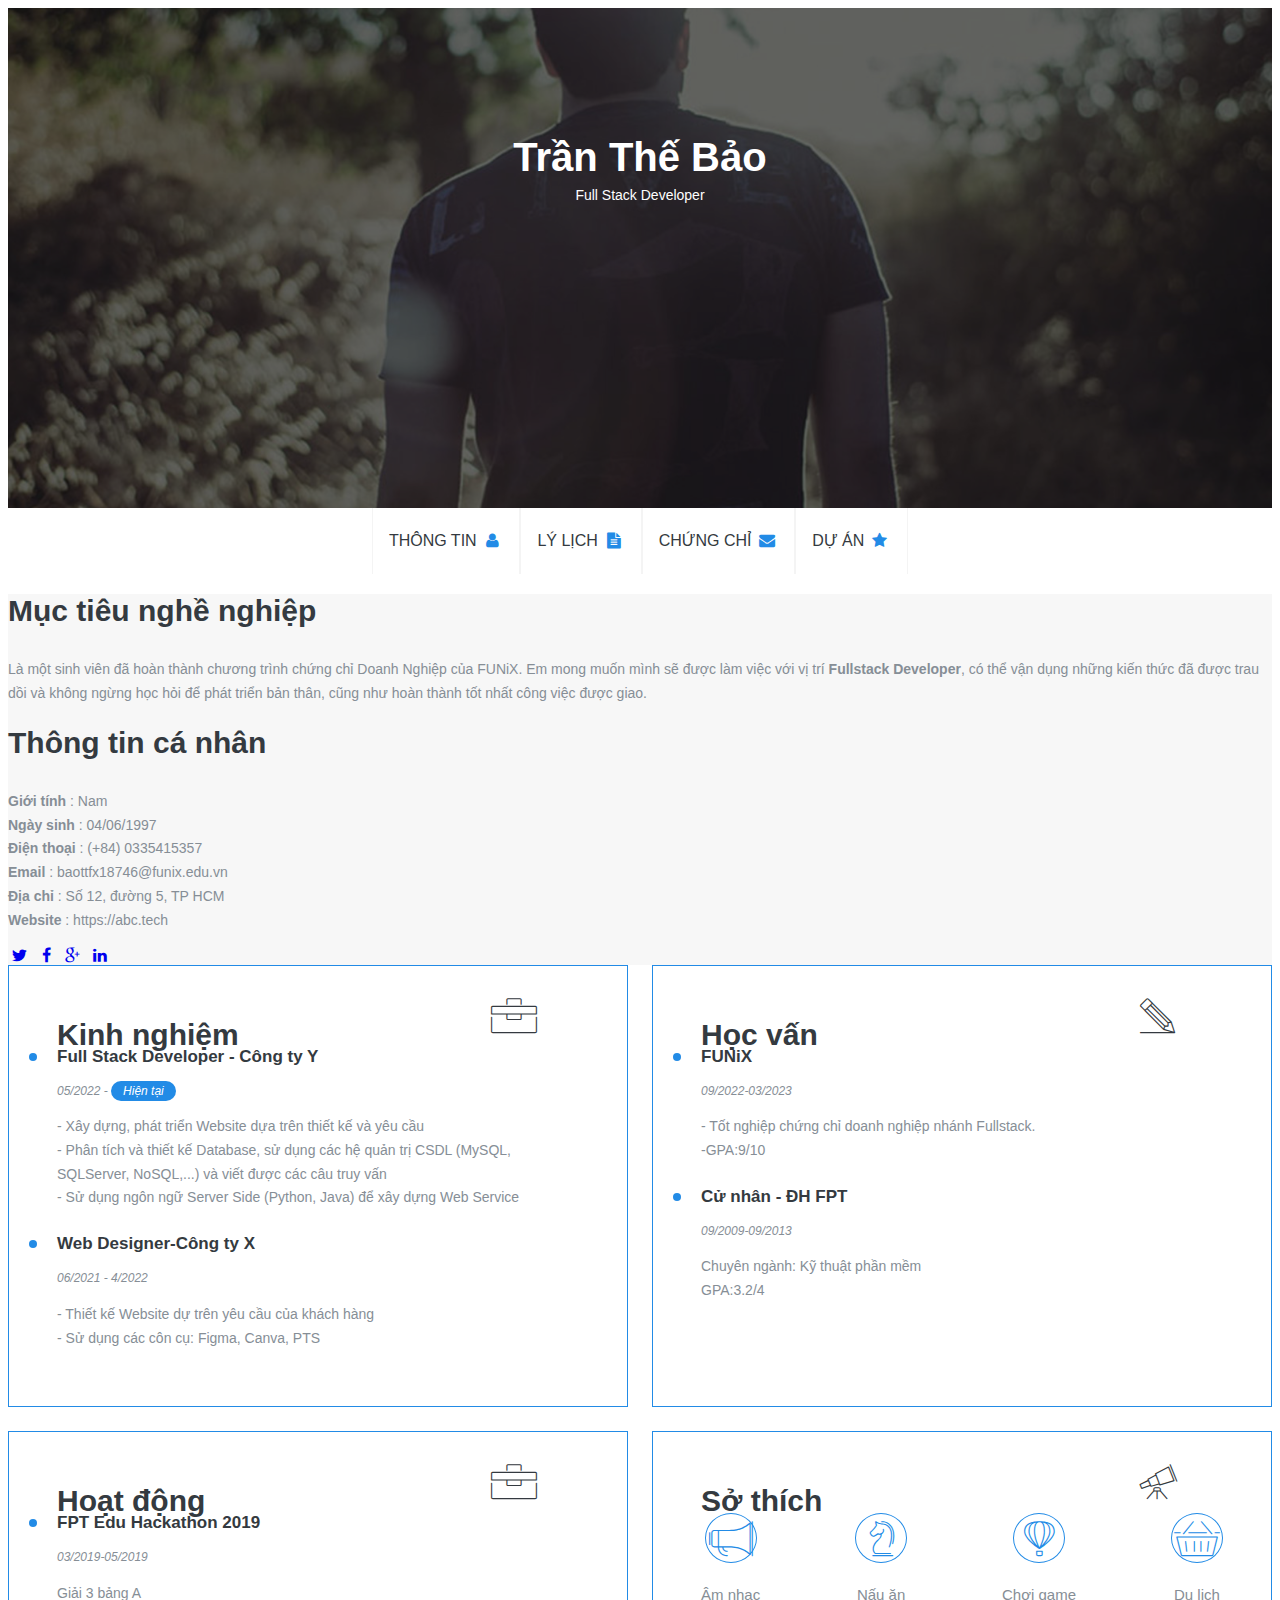
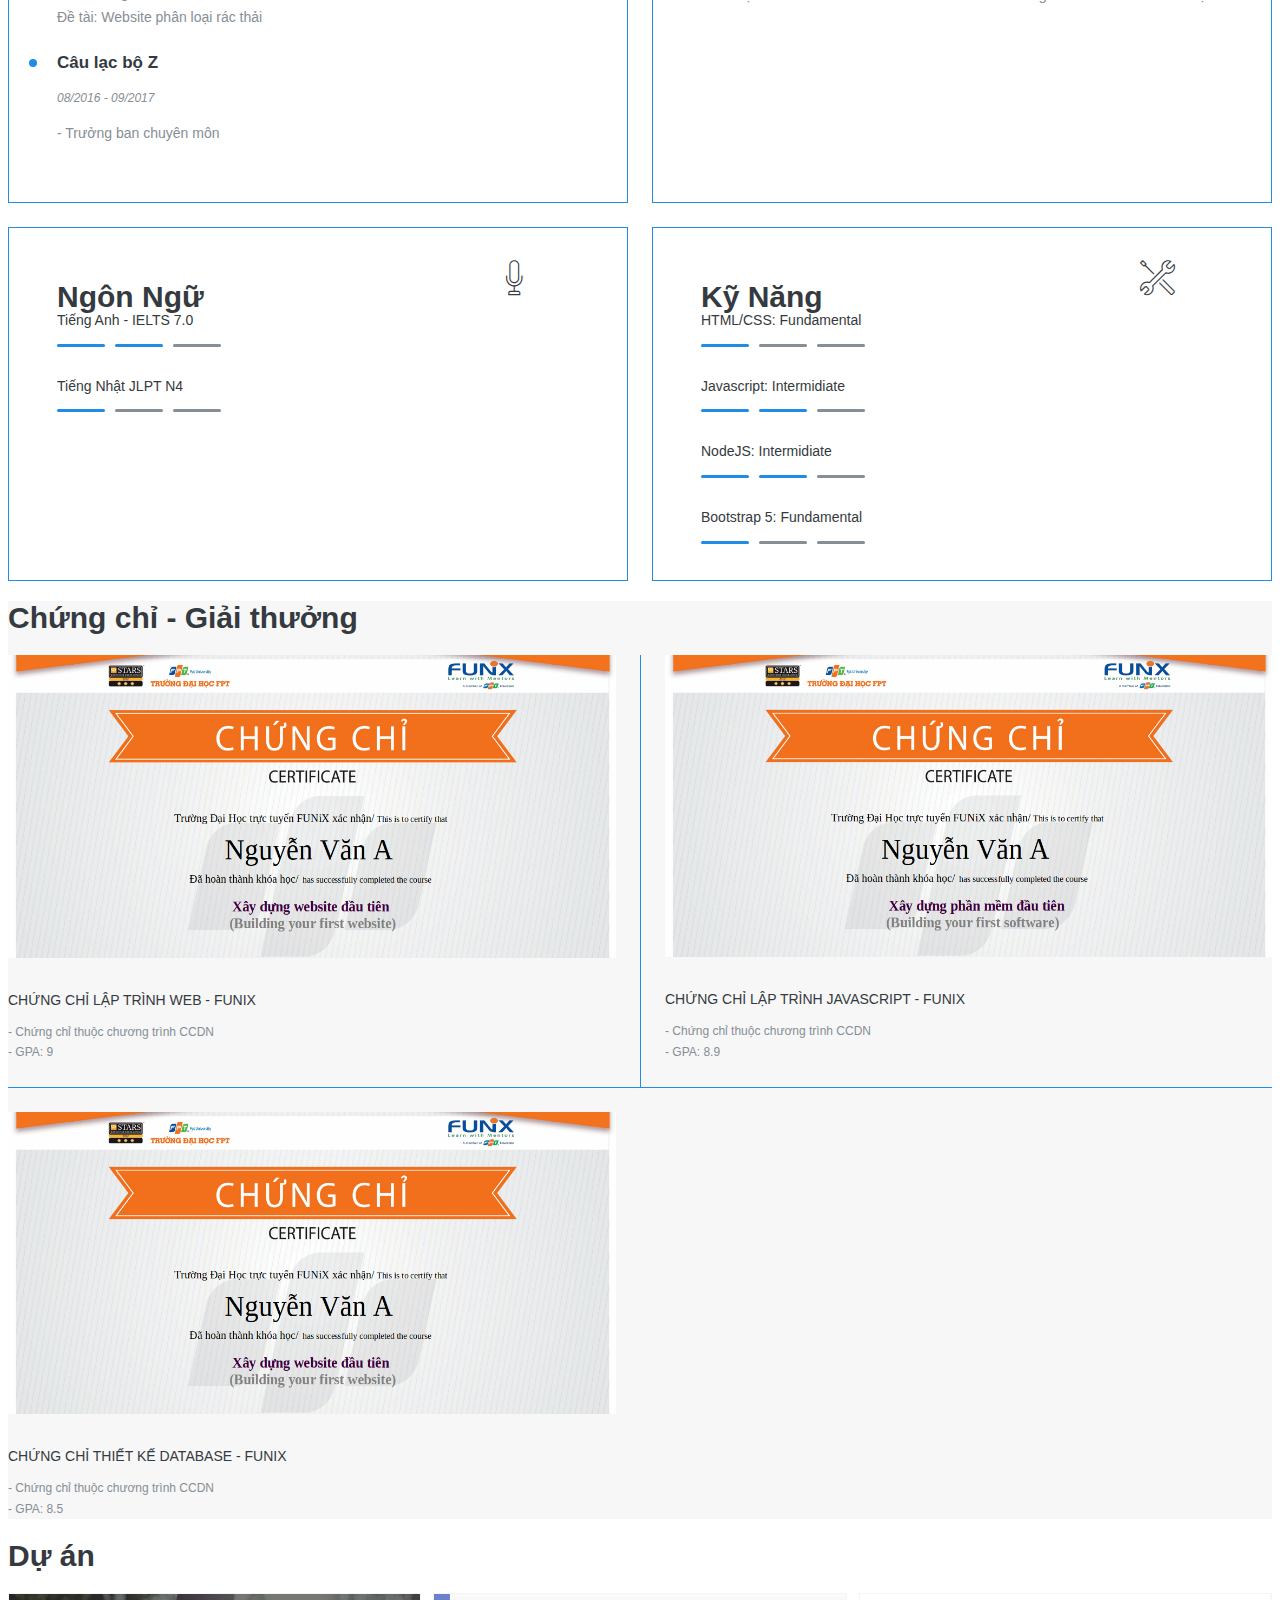
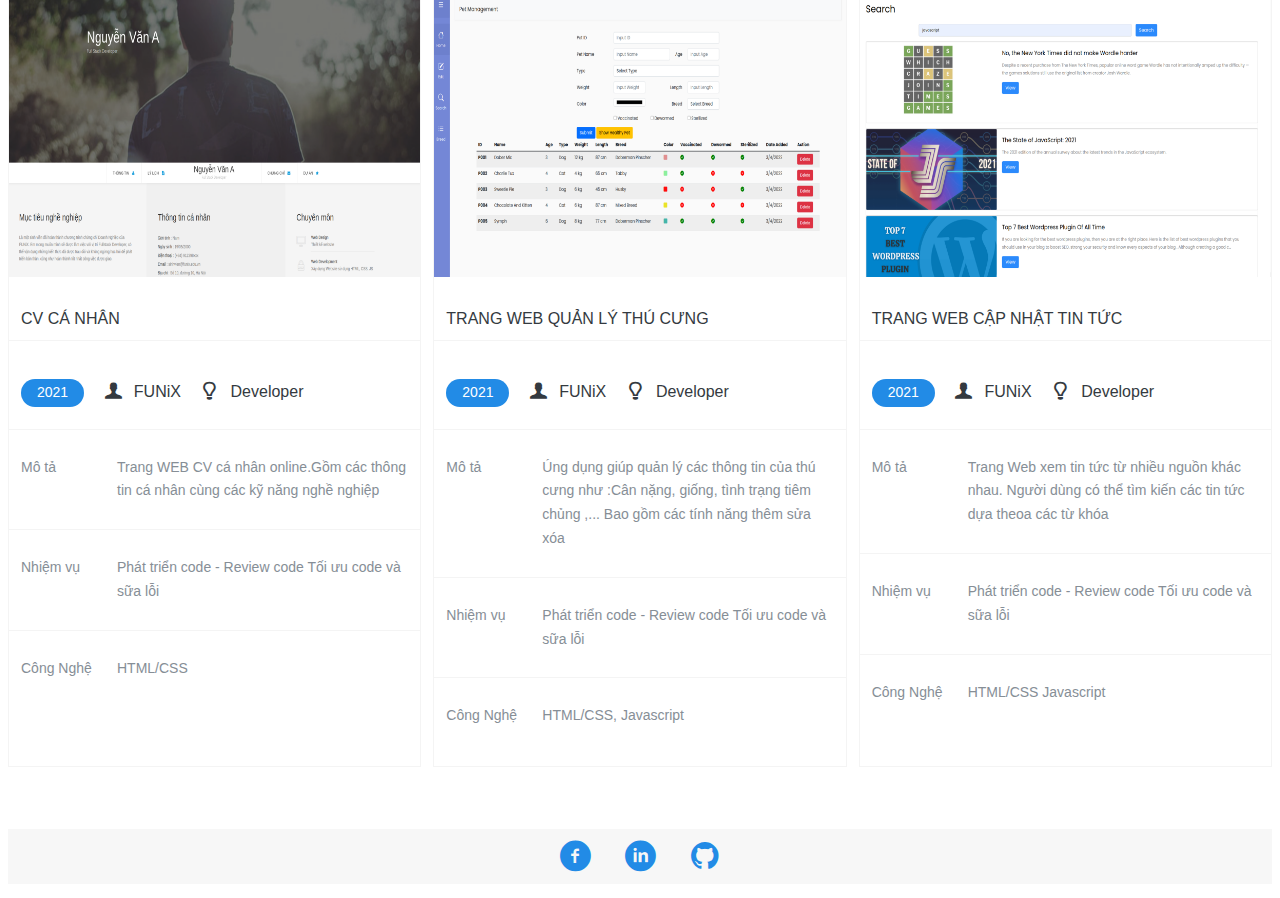
<file: Assignment 03 Stater/index.html>
<!DOCTYPE html>
<html lang="en">
  <head>
    <meta charset="UTF-8" />
    <meta http-equiv="X-UA-Compatible" content="IE=edge" />
    <meta name="viewport" content="width=device-width, initial-scale=1.0" />
    <meta name="format-detection" content="telephone=no" />
    <!-- Bootstrap -->
    <link
      href="https://cdn.jsdelivr.net/npm/bootstrap@5.1.3/dist/css/bootstrap.min.css"
      rel="stylesheet"
      integrity="sha384-1BmE4kWBq78iYhFldvKuhfTAU6auU8tT94WrHftjDbrCEXSU1oBoqyl2QvZ6jIW3"
      crossorigin="anonymous"
    />

    <!--CSS -->
    <link rel="stylesheet" href="./css/mobile.css" />
    <link rel="stylesheet" href="./css/tablet.css" />
    <link rel="stylesheet" href="./css/laptop.css" />
    <link rel="stylesheet" href="./css/font.css" />

    <title>Assignment 03</title>
  </head>
  <body>
    <main>
      <!-- Banner -->
      <div class="banner">
        <div class="modall">
          <div style="padding-top: 100px">
            <h1 style="margin-bottom: 6px; font-size: 40px">Trần Thế Bảo</h1>
            <span style="font-size: 14px">Full Stack Developer</span>
          </div>
        </div>
      </div>

      <!-- Nav Bar -->
      <section id="nav-bar">
        <nav class="container px-5">
          <img src="./images/default-avatar.webp" alt="avatar" />
          <div class="nav-bar-content">
            <div class="nav-bar-item">
              <a class="py-2 px-1" href="#">
                <span>Thông tin</span>
                <i class="icon-user"></i>
              </a>
              <a class="py-2 px-1" href="#">
                <span>Lý lịch</span>
                <i class="icon-doc-text-inv"></i>
              </a>
            </div>
            <div class="nav-bar-item">
              <a class="py-2 px-1" href="#">
                <span>Chứng chỉ</span>
                <i class="icon-mail-alt"></i>
              </a>
              <a class="py-2 px-1" href="#">
                <span>Dự án </span>
                <i class="icon-star-1"></i>
              </a>
            </div>
          </div>
        </nav>
      </section>

      <section id="about" class="bg-grey">
        <!-- Phần mục tiêu nghề nghiệp -->
        <div class="container">
          <div class="row">
            <div id="target" class="col-md p-5">
              <h1 class="section-title" style="margin-bottom: 30px">
                Mục tiêu nghề nghiệp
              </h1>
              <p>
                Là một sinh viên đã hoàn thành chương trình chứng chỉ Doanh
                Nghiệp của FUNiX. Em mong muốn mình sẽ được làm việc với vị trí
                <strong>Fullstack Developer</strong>, có thể vận dụng những kiến
                thức đã được trau dồi và không ngừng học hỏi để phát triển bản
                thân, cũng như hoàn thành tốt nhất công việc được giao.
              </p>
            </div>
            <!-- Phần thông tin cá nhân -->
            <div id="personal-info" class="col-md p-5">
              <h1 class="section-title" style="margin-bottom: 30px">
                Thông tin cá nhân
              </h1>
              <ul class="info">
                <li><span class="bold-text">Giới tính</span> : Nam</li>
                <li><span class="bold-text">Ngày sinh</span> : 04/06/1997</li>
                <li>
                  <span class="bold-text">Điện thoại</span> : (+84) 0335415357
                </li>
                <li>
                  <span class="bold-text">Email</span> :
                  baottfx18746@funix.edu.vn
                </li>
                <li>
                  <span class="bold-text">Địa chỉ</span> : Số 12, đường 5, TP
                  HCM
                </li>
                <li>
                  <span class="bold-text">Website</span> : https://abc.tech
                </li>
              </ul>
              <a href="#"><i class="icon-twitter"></i> </a>
              <a href="#"><i class="icon-facebook"></i> </a>
              <a href="#"><i class="icon-gplus"></i> </a>
              <a href="#"><i class="icon-linkedin"></i> </a>
            </div>
          </div>
        </div>
      </section>

      <!-- job -->

      <section id="job-info">
        <div class="container p-5">
          <!--  Kinh Nghiệm -->
          <div class="card mb-3">
            <h1>Kinh nghiệm</h1>
            <i class="ic-toolbox"></i>
            <div class="card-content">
              <h2>Full Stack Developer - Công ty Y</h2>
              <p class="time">05/2022 - <span>Hiện tại</span></p>

              <ul>
                <li>
                  - Xây dựng, phát triển Website dựa trên thiết kế và yêu cầu
                </li>
                <li>
                  - Phân tích và thiết kế Database, sử dụng các hệ quản trị CSDL
                  (MySQL, SQLServer, NoSQL,...) và viết được các câu truy vấn
                </li>
                <li>
                  - Sử dụng ngôn ngữ Server Side (Python, Java) để xây dựng Web
                  Service
                </li>
              </ul>
              <h2>Web Designer-Công ty X</h2>
              <p class="time">06/2021 - 4/2022</p>
              <ul>
                <li>- Thiết kế Website dự trên yêu cầu của khách hàng</li>
                <li>- Sử dụng các côn cụ: Figma, Canva, PTS</li>
              </ul>
            </div>
          </div>
          <!--  Học vấn  -->
          <div class="card mb-3">
            <h1>Học vấn</h1>
            <i class="ic-pencil"></i>
            <div class="card-content">
              <h2>FUNiX</h2>
              <p class="time">09/2022-03/2023</p>
              <ul>
                <li>- Tốt nghiệp chứng chỉ doanh nghiệp nhánh Fullstack.</li>
                <li>-GPA:9/10</li>
              </ul>
              <h2>Cử nhân - ĐH FPT</h2>
              <p class="time">09/2009-09/2013</p>
              <ul>
                <li>Chuyên ngành: Kỹ thuật phần mềm</li>
                <li>GPA:3.2/4</li>
              </ul>
            </div>
          </div>
          <!--  Hoạt động -->
          <div class="card mb-3">
            <h1>Hoạt động</h1>
            <i class="ic-toolbox"></i>
            <div class="card-content">
              <h2>FPT Edu Hackathon 2019</h2>
              <p class="time">03/2019-05/2019</p>
              <ul>
                <li>Giải 3 bảng A</li>
                <li>Đề tài: Website phân loại rác thải</li>
              </ul>
              <h2>Câu lạc bộ Z</h2>
              <p class="time">08/2016 - 09/2017</p>
              <ul>
                <li>- Trưởng ban chuyên môn</li>
              </ul>
            </div>
          </div>
          <!-- sở thích -->
          <div class="card mb-3">
            <h1>Sở thích</h1>
            <i class="ic-telescope"></i>
            <div class="card-content card-fav">
              <div class="card-content-ele">
                <div class="fav-icon"><i class="ic-megaphone"></i></div>
                <p>Âm nhạc</p>
              </div>

              <div class="card-content-ele">
                <div class="fav-icon"><i class="ic-strategy"></i></div>
                <p>Nấu ăn</p>
              </div>

              <div class="card-content-ele">
                <div class="fav-icon"><i class="ic-hotairballoon"></i></div>
                <p>Chơi game</p>
              </div>

              <div class="card-content-ele">
                <div class="fav-icon"><i class="ic-basket"></i></div>
                <p>Du lịch</p>
              </div>
            </div>
          </div>
          <!--Ngôn Ngữ -->
          <div class="card mb-3">
            <h1>Ngôn Ngữ</h1>
            <i class="ic-mic"></i>
            <div class="card-content card-level">
              <p>Tiếng Anh - IELTS 7.0</p>
              <div class="level-2"><span></span><span></span><span></span></div>
              <p>Tiếng Nhật JLPT N4</p>
              <div class="level-1"><span></span><span></span><span></span></div>
            </div>
          </div>
          <!-- kỹ năng -->
          <div class="card mb-3">
            <h1>Kỹ Năng</h1>
            <i class="ic-tools-2"></i>
            <div class="card-content card-level">
              <p>HTML/CSS: Fundamental</p>
              <div class="level-1"><span></span><span></span><span></span></div>
              <p>Javascript: Intermidiate</p>
              <div class="level-2"><span></span><span></span><span></span></div>
              <p>NodeJS: Intermidiate</p>
              <div class="level-2"><span></span><span></span><span></span></div>
              <p>Bootstrap 5: Fundamental</p>
              <div class="level-1"><span></span><span></span><span></span></div>
            </div>
          </div>
        </div>
      </section>

      <!-- Phần chứng chỉ - giải thưởng -->
      <section id="certificate" class="bg-grey">
        <div class="container p-5">
          <h1>Chứng chỉ - Giải thưởng</h1>
          <div class="cert-content">
            <div class="cert-item">
              <img src="./images/Cert_WEB.png" alt="WEB" />
              <div class="cert-text">
                <h3>Chứng chỉ lập trình Web - FUNIX</h3>
                <ul>
                  <li>- Chứng chỉ thuộc chương trình CCDN</li>
                  <li>- GPA: 9</li>
                </ul>
              </div>
            </div>
            <div class="cert-item">
              <img src="./images/Cert_PRF.png" alt="PRF" />
              <div class="cert-text">
                <h3>Chứng chỉ lập trình Javascript - FUNIX</h3>
                <ul>
                  <li>- Chứng chỉ thuộc chương trình CCDN</li>
                  <li>- GPA: 8.9</li>
                </ul>
              </div>
            </div>
            <div class="cert-item">
              <img src="./images/Cert_DBI.png" alt="DBI" />
              <div class="cert-text">
                <h3>Chứng chỉ thiết kế Database - FUNIX</h3>
                <ul>
                  <li>- Chứng chỉ thuộc chương trình CCDN</li>
                  <li>- GPA: 8.5</li>
                </ul>
              </div>
            </div>
          </div>
        </div>
      </section>
      <!-- Project  -->
      <section id="project">
        <div class="container p-5">
          <h1>Dự án</h1>
          <div class="project-content">
            <!-- Project 1 -->
            <div class="project-card">
              <img src="./images/project_1.png" alt="Project 1" />
              <a href="./digital-cv.html" target="_blank">
                <p class="project-card-name">CV Cá Nhân</p>
              </a>

              <div class="project-card-sub">
                <p>2021</p>
                <div><i class="icon-user-1"></i><span>FUNiX</span></div>
                <div><i class="icon-lamp"></i><span>Developer</span></div>
              </div>
              <div class="project-card-content">
                <div class="project-card-text">
                  <p>Mô tả</p>
                  <p>
                    Trang WEB CV cá nhân online.Gồm các thông tin cá nhân cùng
                    các kỹ năng nghề nghiệp
                  </p>
                </div>
                <div class="project-card-text">
                  <p>Nhiệm vụ</p>
                  <p>Phát triển code - Review code Tối ưu code và sữa lỗi</p>
                </div>
                <div class="project-card-text">
                  <p>Công Nghệ</p>
                  <p>HTML/CSS</p>
                </div>
              </div>
            </div>

            <!-- Project 2 -->
            <div class="project-card">
              <img src="./images/project_2.png" alt="Project 2" />
              <a href="./digital-cv.html" target="_blank">
                <p class="project-card-name">Trang Web quản lý thú cưng</p>
              </a>
              <div class="project-card-sub">
                <p>2021</p>
                <div><i class="icon-user-1"></i><span>FUNiX</span></div>
                <div><i class="icon-lamp"></i><span>Developer</span></div>
              </div>
              <div class="project-card-content">
                <div class="project-card-text">
                  <p>Mô tả</p>
                  <p>
                    Úng dụng giúp quản lý các thông tin của thú cưng như :Cân
                    nặng, giống, tình trạng tiêm chủng ,... Bao gồm các tính
                    năng thêm sửa xóa
                  </p>
                </div>
                <div class="project-card-text">
                  <p>Nhiệm vụ</p>
                  <p>Phát triển code - Review code Tối ưu code và sữa lỗi</p>
                </div>
                <div class="project-card-text">
                  <p>Công Nghệ</p>
                  <p>HTML/CSS, Javascript</p>
                </div>
              </div>
            </div>

            <!-- Project 3 -->
            <div class="project-card">
              <img src="./images/project_3.png" alt="Project 3" />
              <a href="./digital-cv.html" target="_blank">
                <p class="project-card-name">Trang Web cập nhật tin tức</p>
              </a>
              <div class="project-card-sub">
                <p>2021</p>
                <div><i class="icon-user-1"></i><span>FUNiX</span></div>
                <div><i class="icon-lamp"></i><span>Developer</span></div>
              </div>
              <div class="project-card-content">
                <div class="project-card-text">
                  <p>Mô tả</p>
                  <p>
                    Trang Web xem tin tức từ nhiều nguồn khác nhau. Người dùng
                    có thể tìm kiến các tin tức dựa theoa các từ khóa
                  </p>
                </div>
                <div class="project-card-text">
                  <p>Nhiệm vụ</p>
                  <p>Phát triển code - Review code Tối ưu code và sữa lỗi</p>
                </div>
                <div class="project-card-text">
                  <p>Công Nghệ</p>
                  <p>HTML/CSS Javascript</p>
                </div>
              </div>
            </div>
          </div>
        </div>
      </section>

      <!-- Footer -->
      <section id="footer" class="bg-grey">
        <div class="container p-5">
          <ul>
            <li>
              <a href="#" class="icon-facebook-circled"></a>
              <span>Facebook</span>
            </li>
            <li>
              <a href="#" class="icon-linkedin-circled"></a>
              <span>Linkedin</span>
            </li>
            <li>
              <a href="#" class="icon-github-circled"></a>
              <span>Github</span>
            </li>
          </ul>
        </div>
      </section>
    </main>
    <script
      src="https://cdn.jsdelivr.net/npm/bootstrap@5.1.3/dist/js/bootstrap.bundle.min.js"
      integrity="sha384-MrcW6ZMFYlzcLA8Nl+NtUVF0sA7MsXsP1UyJoMp4YLEuNSfAP+JcXn/tWtIaxVXM"
      crossorigin="anonymous"
    ></script>
    <!-- <script
      src="https://cdn.jsdelivr.net/npm/bootstrap@5.0.2/dist/js/bootstrap.bundle.min.js"
      integrity="sha384-MrcW6ZMFYlzcLA8Nl+NtUVF0sA7MsXsP1UyJoMp4YLEuNSfAP+JcXn/tWtIaxVXM"
      crossorigin="anonymous"
    ></script> -->
  </body>
</html>
</file>
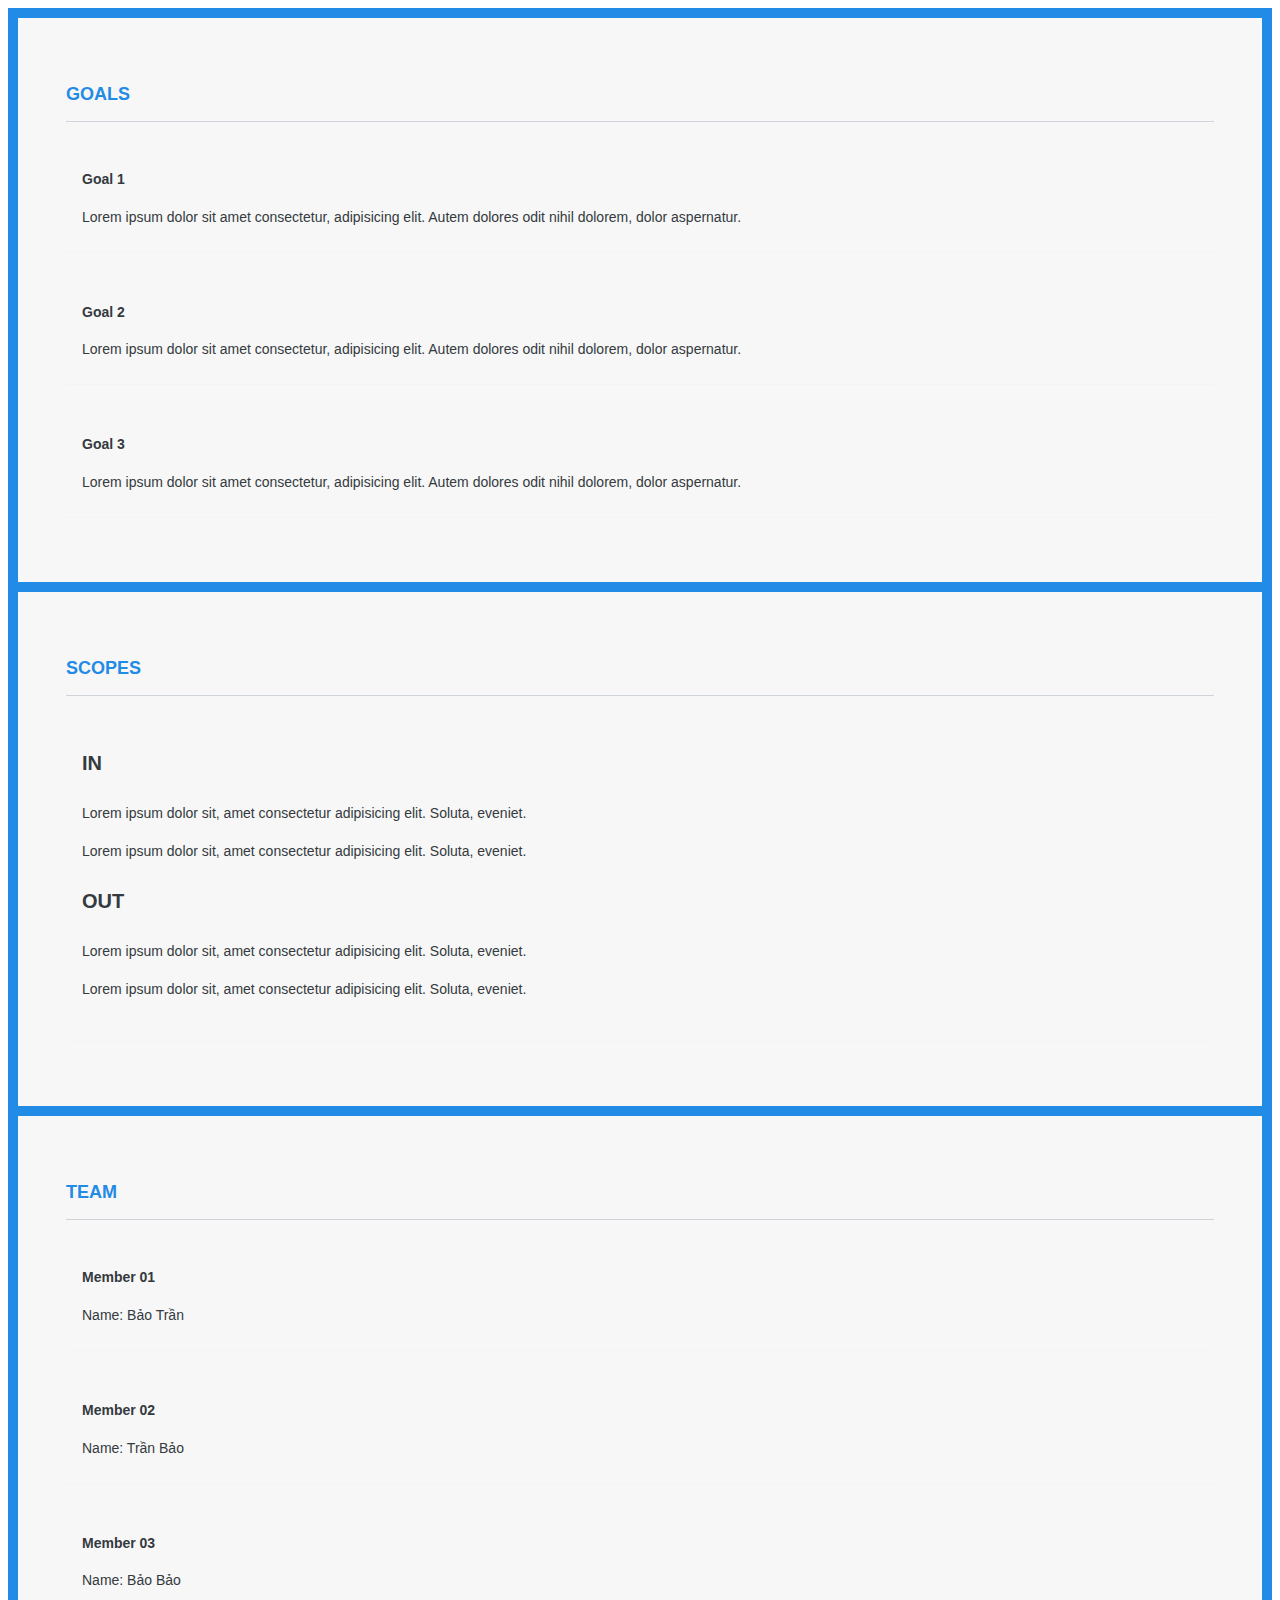
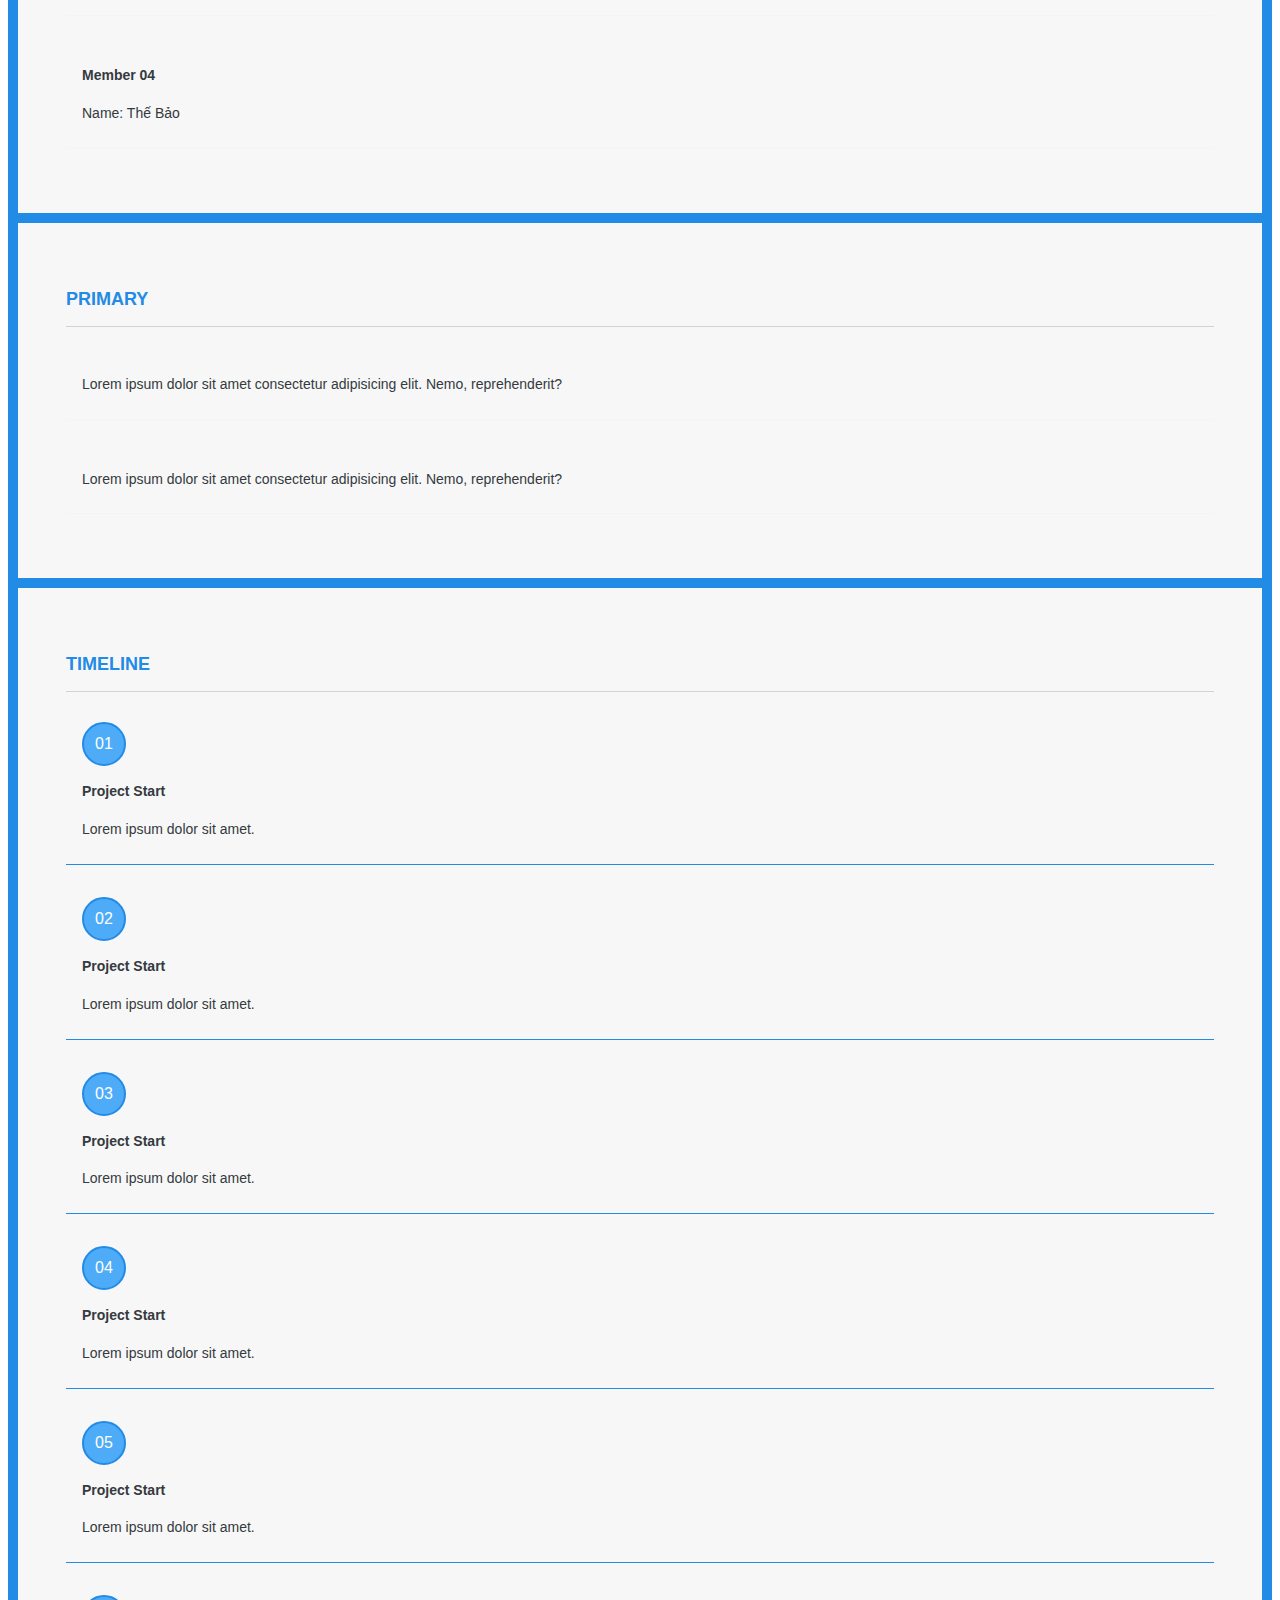
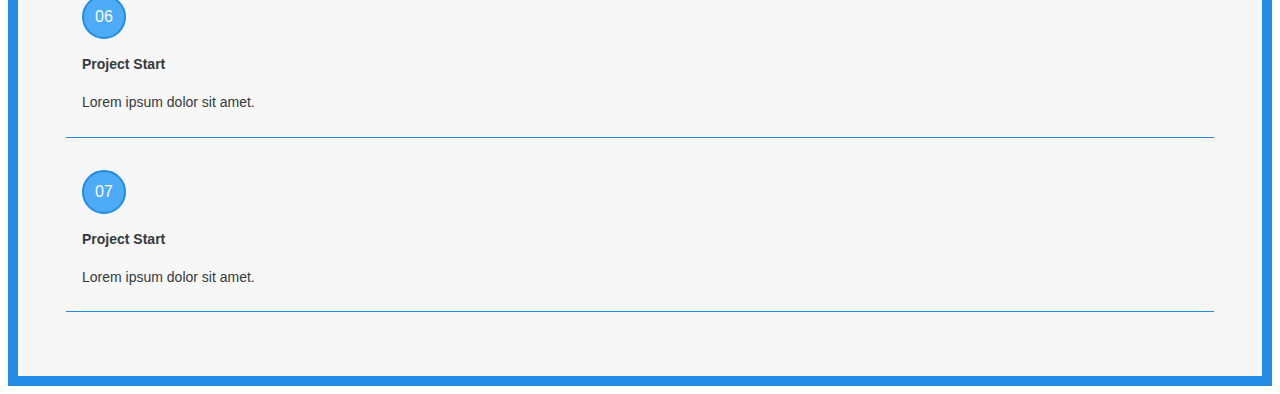
<file: Assignment 03 Stater/digital-cv.html>
<!DOCTYPE html>
<html lang="en">
  <head>
    <meta charset="UTF-8" />
    <meta http-equiv="X-UA-Compatible" content="IE=edge" />
    <meta name="viewport" content="width=device-width, initial-scale=1.0" />
    <!-- Bootstrap -->
    <link
      href="https://cdn.jsdelivr.net/npm/bootstrap@5.1.3/dist/css/bootstrap.min.css"
      rel="stylesheet"
      integrity="sha384-1BmE4kWBq78iYhFldvKuhfTAU6auU8tT94WrHftjDbrCEXSU1oBoqyl2QvZ6jIW3"
      crossorigin="anonymous"
    />

    <!--CSS -->
    <link rel="stylesheet" href="./css/mobile.css" />
    <link rel="stylesheet" href="./css/tablet.css" />
    <link rel="stylesheet" href="./css/laptop.css" />
    <link rel="stylesheet" href="./css/font.css" />
    <title>Digital-CV</title>
  </head>
  <body>
    <main>
      <section id="digital-cv">
        <div class="cv-card-container m-5">
          <!-- Goals -->
          <div class="cv-card goals">
            <h3 class="cv-card-title">Goals</h3>
            <div class="cv-card-content">
              <div class="cv-card-icon">
                <i class="fa-solid fa-flag-checkered"></i>
              </div>
              <div>
                <p>
                  <strong>Goal 1</strong>
                </p>
                <p>
                  Lorem ipsum dolor sit amet consectetur, adipisicing elit.
                  Autem dolores odit nihil dolorem, dolor aspernatur.
                </p>
              </div>
            </div>
            <div class="cv-card-content">
              <div class="cv-card-icon">
                <i class="fa-solid fa-flag-checkered"></i>
              </div>
              <div>
                <p>
                  <strong>Goal 2</strong>
                </p>
                <p>
                  Lorem ipsum dolor sit amet consectetur, adipisicing elit.
                  Autem dolores odit nihil dolorem, dolor aspernatur.
                </p>
              </div>
            </div>
            <div class="cv-card-content">
              <div class="cv-card-icon">
                <i class="fa-solid fa-flag-checkered"></i>
              </div>
              <div>
                <p>
                  <strong>Goal 3</strong>
                </p>
                <p>
                  Lorem ipsum dolor sit amet consectetur, adipisicing elit.
                  Autem dolores odit nihil dolorem, dolor aspernatur.
                </p>
              </div>
            </div>
          </div>
          <!-- Scopes -->
          <div class="cv-card scopes">
            <h3 class="cv-card-title">Scopes</h3>
            <div class="cv-card-content">
              <div>
                <h4 class="cv-card-sub">IN</h4>
                <p>
                  Lorem ipsum dolor sit, amet consectetur adipisicing elit.
                  Soluta, eveniet.
                </p>
                <p>
                  Lorem ipsum dolor sit, amet consectetur adipisicing elit.
                  Soluta, eveniet.
                </p>
              </div>
              <div>
                <h4 class="cv-card-sub">OUT</h4>
                <p>
                  Lorem ipsum dolor sit, amet consectetur adipisicing elit.
                  Soluta, eveniet.
                </p>
                <p>
                  Lorem ipsum dolor sit, amet consectetur adipisicing elit.
                  Soluta, eveniet.
                </p>
              </div>
            </div>
          </div>
          <!-- Team -->
          <div class="cv-card team">
            <h3 class="cv-card-title">Team</h3>
            <div class="cv-card-content">
              <div class="cv-card-icon">
                <i class="fa-solid fa-user"></i>
              </div>
              <div>
                <p><strong>Member 01</strong></p>
                <p>Name: Bảo Trần</p>
              </div>
            </div>
            <div class="cv-card-content">
              <div class="cv-card-icon">
                <i class="fa-solid fa-user"></i>
              </div>
              <div>
                <p><strong>Member 02</strong></p>
                <p>Name: Trần Bảo</p>
              </div>
            </div>
            <div class="cv-card-content">
              <div class="cv-card-icon">
                <i class="fa-solid fa-user"></i>
              </div>
              <div>
                <p><strong>Member 03</strong></p>
                <p>Name: Bảo Bảo</p>
              </div>
            </div>
            <div class="cv-card-content">
              <div class="cv-card-icon">
                <i class="fa-solid fa-user"></i>
              </div>
              <div>
                <p><strong>Member 04</strong></p>
                <p>Name: Thế Bảo</p>
              </div>
            </div>
          </div>

          <!-- Primary -->
          <div class="cv-card primary">
            <h3 class="cv-card-title">Primary</h3>
            <div class="cv-card-content">
              <div class="cv-card-icon">
                <i class="fa-solid fa-circle-question"></i>
              </div>
              <p>
                Lorem ipsum dolor sit amet consectetur adipisicing elit. Nemo,
                reprehenderit?
              </p>
            </div>
            <div class="cv-card-content">
              <div class="cv-card-icon">
                <i class="fa-solid fa-circle-question"></i>
              </div>
              <p>
                Lorem ipsum dolor sit amet consectetur adipisicing elit. Nemo,
                reprehenderit?
              </p>
            </div>
          </div>

          <!-- Timeline -->
          <div class="cv-card timeline">
            <h3 class="cv-card-title">Timeline</h3>
            <div class="cv-card-content">
              <div class="timeline-circle">01</div>
              <div>
                <p><strong>Project Start</strong></p>
                <p>Lorem ipsum dolor sit amet.</p>
              </div>
            </div>
            <div class="cv-card-content">
              <div class="timeline-circle">02</div>
              <div>
                <p><strong>Project Start</strong></p>
                <p>Lorem ipsum dolor sit amet.</p>
              </div>
            </div>
            <div class="cv-card-content">
              <div class="timeline-circle">03</div>
              <div>
                <p><strong>Project Start</strong></p>
                <p>Lorem ipsum dolor sit amet.</p>
              </div>
            </div>
            <div class="cv-card-content">
              <div class="timeline-circle">04</div>
              <div>
                <p><strong>Project Start</strong></p>
                <p>Lorem ipsum dolor sit amet.</p>
              </div>
            </div>
            <div class="cv-card-content">
              <div class="timeline-circle">05</div>
              <div>
                <p><strong>Project Start</strong></p>
                <p>Lorem ipsum dolor sit amet.</p>
              </div>
            </div>
            <div class="cv-card-content">
              <div class="timeline-circle">06</div>
              <div>
                <p><strong>Project Start</strong></p>
                <p>Lorem ipsum dolor sit amet.</p>
              </div>
            </div>
            <div class="cv-card-content">
              <div class="timeline-circle">07</div>
              <div>
                <p><strong>Project Start</strong></p>
                <p>Lorem ipsum dolor sit amet.</p>
              </div>
            </div>
          </div>
        </div>
      </section>
    </main>
    <script
      src="https://cdn.jsdelivr.net/npm/bootstrap@5.1.3/dist/js/bootstrap.bundle.min.js"
      integrity="sha384-ka7Sk0Gln4gmtz2MlQnikT1wXgYsOg+OMhuP+IlRH9sENBO0LRn5q+8nbTov4+1p"
      crossorigin="anonymous"
    ></script>
  </body>
</html>
</file>
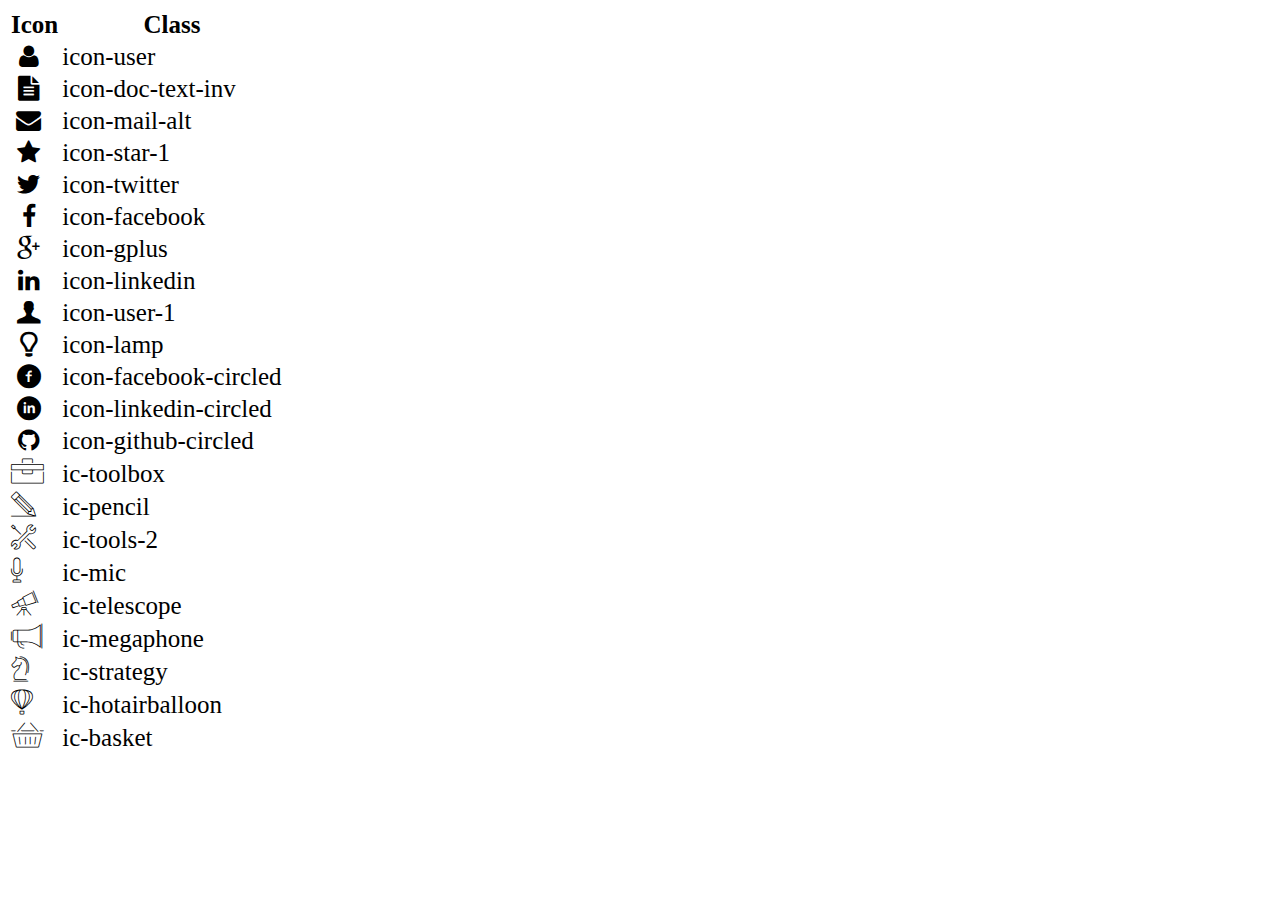
<file: Assignment 03 Stater/icon-list.html>
<!DOCTYPE html>
<html lang="en">

<head>
    <meta charset="UTF-8">
    <meta http-equiv="X-UA-Compatible" content="IE=edge">
    <meta name="viewport" content="width=device-width, initial-scale=1.0">
    <link rel="stylesheet" href="css/font.css">
    <title>Icon List</title>
</head>

<body>
    <table style="font-size: 25px;">
        <thead>
            <tr>
                <th>Icon</th>
                <th>Class</th>
            </tr>
        </thead>
        <tbody>
            <tr>
                <td><i class="icon-user"></i></td>
                <td>icon-user</td>
            </tr>
            <tr>
                <td><i class="icon-doc-text-inv"></i></td>
                <td>icon-doc-text-inv</td>
            </tr>
            <tr>
                <td><i class="icon-mail-alt"></i></td>
                <td>icon-mail-alt</td>
            </tr>
            <tr>
                <td><i class="icon-star-1"></i></td>
                <td>icon-star-1</td>
            </tr>
            <tr>
                <td><i class="icon-twitter"></i></td>
                <td>icon-twitter</td>
            </tr>
            <tr>
                <td><i class="icon-facebook"></i></td>
                <td>icon-facebook</td>
            </tr>
            <tr>
                <td><i class="icon-gplus"></i></td>
                <td>icon-gplus</td>
            </tr>
            <tr>
                <td><i class="icon-linkedin"></i></td>
                <td>icon-linkedin</td>
            </tr>
            <tr>
                <td><i class="icon-user-1"></i></td>
                <td>icon-user-1</td>
            </tr>
            <tr>
                <td><i class="icon-lamp"></i></td>
                <td>icon-lamp</td>
            </tr>
            <tr>
                <td><i class="icon-facebook-circled"></i></td>
                <td>icon-facebook-circled</td>
            </tr>
            <tr>
                <td><i class="icon-linkedin-circled"></i></td>
                <td>icon-linkedin-circled</td>
            </tr>
            <tr>
                <td><i class="icon-github-circled"></i></td>
                <td>icon-github-circled</td>
            </tr>
            <tr>
                <td><i class="ic-toolbox"></i></td>
                <td>ic-toolbox</td>
            </tr>
            <tr>
                <td><i class="ic-pencil"></i></td>
                <td>ic-pencil</td>
            </tr>
            <tr>
                <td><i class="ic-tools-2"></i></td>
                <td>ic-tools-2</td>
            </tr>

            <tr>
                <td><i class="ic-mic"></i></td>
                <td>ic-mic</td>
            </tr>
            <tr>
                <td><i class="ic-telescope"></i></td>
                <td>ic-telescope</td>
            </tr>
            <tr>
                <td><i class="ic-megaphone"></i></td>
                <td>ic-megaphone</td>
            </tr>
            <tr>
                <td><i class="ic-strategy"></i></td>
                <td>ic-strategy</td>
            </tr>
            <tr>
                <td><i class="ic-hotairballoon"></i></td>
                <td>ic-hotairballoon</td>
            </tr>
            <tr>
                <td><i class="ic-basket"></i></td>
                <td>ic-basket</td>
            </tr>
        </tbody>
    </table>
</body>

</html>
</file>
<file: Assignment 03 Stater/css/mobile.css>
:root {
  --main-color: #228be6;
  --grey-color: #343a40;
  --light-grey: #868e96;
  --border-grey: #f4f4f4;
}
/* Style chung */

body {
  font-family: sans-serif;
  color: var(--grey-color);
}
.bg-grey {
  background: #f7f7f7;
}
.bold-text {
  font-weight: 750;
}
section > .mycontainer {
  width: 1170px;
  margin: 0 auto;
  display: block;
  padding: 48px 32px;
  position: relative;
}

h1 {
  font-size: 30px;
  font-weight: 600;
}

p,
ul {
  font-size: 14px;
  line-height: 1.7;
  color: var(--light-grey);
  padding-left: 0;
}
ul {
  list-style-type: none;
}
i {
  text-align: center;
}
a:link,
a:active {
  text-decoration: none;
}

/* banner */

.banner {
  height: 500px;
  width: 100%;
  background-image: url("../images/banner.jpg");
  background-size: cover;
  background-position: center;
  text-align: center;
  color: #fff;
}

.modall {
  background-color: rgba(0, 0, 0, 0.6);
  height: 500px;
  width: 100%;
}
/* Navbar */
#nav-bar img {
  display: none;
}

.nav-bar-content {
  display: flex;
  flex-direction: column;
}
.nav-bar-item {
  display: flex;
  align-items: start;
  flex-direction: column;
}

.nav-bar-content a:link,
.nav-bar-content a:visited {
  font-size: 16px;
  text-transform: uppercase;
  text-decoration: none;
  color: var(--main-color);
}
.nav-bar-content a:hover,
.nav-bar-content a:active {
  background-color: var(--border-grey);
}

.nav-bar-content span {
  color: var(--grey-color);
}

/* Thẻ card*/
.card {
  border-radius: 0;
  display: grid;
  grid-template-columns: 3fr 1fr;
  grid-template-rows: 25px 1fr;
  justify-content: center;
  align-items: start;
  padding: 32px 48px;
  border: 1px solid var(--main-color);
}
.card i {
  font-size: 35px;
}
.card-content {
  grid-column: 1/-1;
}

.card-content h2 {
  font-size: 17px;
  font-weight: 600;
  margin-top: 24px;
  position: relative;
}
.card-content h2::before {
  content: "";
  background-color: var(--main-color);
  position: absolute;
  width: 8px;
  height: 8px;
  left: -28px;
  top: 6px;
  border-radius: 50%;
  z-index: 1;
}
.card-content ul {
  margin-bottom: 24px;
}

.time {
  font-size: 12px;
  color: var(--light-grey);
  font-style: italic;
  margin-top: 4px;
  margin-bottom: 8px;
}
.time span {
  padding: 3px 12px;
  border-radius: 100px;
  background: var(--main-color);
  color: #fff;
}

/* Level  */
.card-level span {
  background: var(--light-grey);
  display: inline-block;
  height: 3px;
  margin-right: 10px;
  width: 48px;
  border-radius: 20px;
}
.level-1 span:first-child {
  background-color: var(--main-color);
}
.level-2 span:first-child,
.level-2 span:nth-child(2) {
  background-color: var(--main-color);
}
.card-level p {
  margin-top: 24px;
  margin-bottom: 0;
  color: var(--grey-color);
}

.card-fav {
  padding-top: 24px;
  display: flex;
  flex-wrap: wrap;
  gap: 12px;
  justify-content: space-between;
  margin-bottom: 12px;
}
.card-content-ele {
  display: flex;
  flex-direction: column;
  gap: 4px;
  align-items: center;
}
.card-content-ele p {
  font-size: 15px;
}
.fav-icon {
  width: 50px;
  height: 48px;
  border: 1px solid var(--main-color);
  border-radius: 50%;
  display: flex;
  justify-content: center;
  align-items: center;
  font-size: 10px;
  color: var(--main-color);
}

/*Chứng chỉ */

.cert-item {
  padding: 24px 0;
  border-bottom: 1px solid var(--main-color);
}
.cert-item img {
  width: 100%;
  height: auto;
}
h3 {
  font-size: 14px;
  text-transform: uppercase;
  font-weight: normal;
  margin-bottom: 14px;
}
.cert-text {
  padding-top: 16px;
}
.cert-text ul {
  font-size: 12px;
  margin-bottom: 0;
}

/*Dự án */
.project-content img {
  width: 100%;
}
.project-card {
  border: 1px solid var(--border-grey);
  padding-bottom: 12px;
  margin-bottom: 48px;
}
.project-card-name {
  padding: 8px 12px;
  font-size: 16px;
  text-transform: uppercase;
  border-bottom: 1px solid var(--border-grey);
  color: var(--grey-color);
}

.project-card-sub {
  padding: 8px 12px;
  border-bottom: 1px solid var(--border-grey);
}

.project-card-sub > * {
  display: inline-block;
  margin-right: 12px;
}

.project-card-sub p {
  padding: 2px 16px;
  background-color: var(--main-color);
  border-radius: 100px;
  color: #fff;
}
.project-card-sub i {
  margin-right: 8px;
  font-size: 18px;
}
.project-card-text {
  font-size: 12px;
  padding: 12px;
  display: grid;
  grid-template-columns: 96px 1fr;
  justify-content: start;
  border-bottom: 1px solid var(--border-grey);
}
.project-card-text:last-child {
  border-bottom: none;
}

/* footer */
#footer .container ul {
  display: flex;
  gap: 20px;
  align-items: center;
  justify-content: center;
}

#footer .container li {
  display: flex;
  gap: 6px;
  align-items: center;
}
#footer a:link,
#footer a:visited {
  font-size: 32px;
  color: var(--main-color);
  text-decoration: none;
}
#footer span {
  display: none;
}

/* Digital CV  */

#digital-cv p {
  color: var(--grey-color);
  font-size: 14px;
  margin-bottom: 6px;
}
.cv-card-icon {
  display: flex;
  justify-content: center;
  align-items: center;
  margin-bottom: 16px;
}
.cv-card-icon i {
  font-size: 24px;
}
.cv-card-container {
  padding: 0;
  border: 5px solid var(--main-color);
}

/* Goals */
.cv-card {
  border: 5px solid var(--main-color);
  background-color: #f7f7f7;
  padding: 48px;
}
.cv-card-title {
  color: var(--main-color);
  font-size: 18px;
  font-weight: 600;
  padding-bottom: 16px;
  border-bottom: 1px solid #ced4da;
}
.cv-card-content {
  padding: 16px;
  border-bottom: 1px solid var(--border-grey);
  margin-bottom: 16px;
}
/*  Scopes */
.scopes .cv-card-content > * {
  margin-bottom: 24px;
}
.cv-card-sub {
  font-size: 20px;
  font-weight: 600;
  color: var(--grey-color);
}
/*  Timeline */
.timeline .cv-card-content {
  border-bottom: 1px solid var(--main-color);
}
.timeline-circle {
  margin-bottom: 12px;
  flex: 0 0 40px;
  color: #fff;
  width: 40px;
  height: 40px;
  border-radius: 50%;
  background-color: #4dabf7;
  border: 2px solid var(--main-color);
  display: flex;
  justify-content: center;
  align-items: center;
}
</file>
<file: Assignment 03 Stater/css/tablet.css>
:root {
  --main-color: #228be6;
  --grey-color: #343a40;
  --light-grey: #868e96;
  --border-grey: #f4f4f4;
}
@media screen and (min-width: 768px) {
  /* -------Navbar-------- */
  .nav-bar-content {
    flex-direction: row;
    justify-content: center;
  }

  .nav-bar-item {
    flex-direction: row;
  }
  .nav-bar-content a {
    padding: 24px 16px !important;
    border-left: 1px solid var(--border-grey);
    border-right: 1px solid var(--border-grey);
  }

  /* Công việc*/

  #job-info .container {
    display: grid;
    grid-template-columns: repeat(2, 1fr);
    gap: 24px;
    justify-content: center;
  }
  /*Chứng chỉ */
  .cert-content {
    display: grid;
    grid-template-columns: 1fr 1fr;
  }
  .cert-item {
    padding: 24px;
  }

  .cert-item:first-child,
  .cert-item:nth-child(2) {
    padding-top: 0;
    border-bottom: 1px solid var(--main-color);
  }
  .cert-item:first-child,
  .cert-item:nth-child(3) {
    padding-left: 0;
  }
  .cert-item:nth-child(2),
  .cert-item:nth-child(4) {
    padding-right: 0;
    border-left: 1px solid var(--main-color);
  }
  .cert-item:nth-child(3),
  .cert-item:nth-child(4) {
    padding-bottom: 0;
    border-bottom: none;
  }
  /*Dự án */
  .project-content {
    width: 100%;
    display: grid;
    grid-template-columns: repeat(3, 1fr);
    gap: 12px;
  }
}
</file>
<file: Assignment 03 Stater/css/laptop.css>
:root {
  --main-color: #228be6;
  --grey-color: #343a40;
  --light-grey: #868e96;
  --border-grey: #f4f4f4;
}
/*navbar */
@media screen and (min-width: 1920px) {
  #nav-bar {
    position: relative;
  }
  .nav-bar-content {
    gap: 250px;
  }

  /* Avartar */
  #nav-bar img {
    display: inline-block;
    width: 150px;
    height: 150px;
    border: 8px solid #fff;
    border-radius: 50%;
    box-shadow: 0 12px 24px rgba(0, 0, 0, 0.2);
    position: absolute;
    left: 50%;
    top: 50%;
    transform: translate(-50%, -50%);
    z-index: 1;
  }
  /*Công việc*/
  #job-info .container {
    grid-template-columns: repeat(3, 1fr);
  }

  /*Chứng chỉ */
  .cert-item {
    display: flex;
    gap: 48px;
  }
  .cert-item img {
    width: 200px;
    height: auto;
  }

  /* Digital-CV */
  .cv-card-container {
    display: grid;
    grid-template-areas:
      "goals goals goals team timeline"
      "goals goals goals team timeline"
      "scopes scopes scopes primary timeline";
  }
  .goals {
    grid-area: goals;
  }
  .scopes {
    grid-area: scopes;
  }
  .team {
    grid-area: team;
  }
  .primary {
    grid-area: primary;
  }
  .timeline {
    grid-area: timeline;
  }
  .cv-card-content {
    display: flex;
    align-items: flex-start;
    gap: 30px;
  }

  .timeline-circle,
  .cv-card-icon {
    align-self: center;
  }
}
</file>
<file: Assignment 03 Stater/css/font.css>
@font-face {
	font-family: 'open_sanslight';
	src: url('../fonts/OpenSans-Light-webfont.eot');
	src: url('../fonts/OpenSans-Light-webfont.eot#iefix') format('embedded-opentype'),
		url('../fonts/OpenSans-Light-webfont.woff') format('woff'),
		url('../fonts/OpenSans-Light-webfont.ttf') format('truetype'),
		url('../fonts/OpenSans-Light-webfont.svg#open_sanslight') format('svg');
	font-weight: normal;
	font-style: normal;

}

@font-face {
	font-family: 'open_sansitalic';
	src: url('../fonts/OpenSans-Italic-webfont.eot');
	src: url('../fonts/OpenSans-Italic-webfont.eot#iefix') format('embedded-opentype'),
		url('../fonts/OpenSans-Italic-webfont.woff') format('woff'),
		url('../fonts/OpenSans-Italic-webfont.ttf') format('truetype'),
		url('../fonts/OpenSans-Italic-webfont.svg#open_sansitalic') format('svg');
	font-weight: normal;
	font-style: normal;

}

@font-face {
	font-family: 'open_sanssemibold';
	src: url('../fonts/OpenSans-Semibold-webfont.eot');
	src: url('../fonts/OpenSans-Semibold-webfont.eot#iefix') format('embedded-opentype'),
		url('../fonts/OpenSans-Semibold-webfont.woff') format('woff'),
		url('../fonts/OpenSans-Semibold-webfont.ttf') format('truetype'),
		url('../fonts/OpenSans-Semibold-webfont.svg#open_sanssemibold') format('svg');
	font-weight: normal;
	font-style: normal;

}


@font-face {
	font-family: 'open_sanslight_italic';
	src: url('../fonts/OpenSans-LightItalic-webfont.eot');
	src: url('../fonts/OpenSans-LightItalic-webfont.eot#iefix') format('embedded-opentype'),
		url('../fonts/OpenSans-LightItalic-webfont.woff') format('woff'),
		url('../fonts/OpenSans-LightItalic-webfont.ttf') format('truetype'),
		url('../fonts/OpenSans-LightItalic-webfont.svg#open_sanslight_italic') format('svg');
	font-weight: normal;
	font-style: normal;

}

@font-face {
	font-family: 'open_sansregular';
	src: url('../fonts/OpenSans-Regular-webfont.eot');
	src: url('../fonts/OpenSans-Regular-webfont.eot#iefix') format('embedded-opentype'),
		url('../fonts/OpenSans-Regular-webfont.woff') format('woff'),
		url('../fonts/OpenSans-Regular-webfont.ttf') format('truetype'),
		url('../fonts/OpenSans-Regular-webfont.svg#open_sansregular') format('svg');
	font-weight: normal;
	font-style: normal;

}


@font-face {
	font-family: 'fontello';
	src: url('../fonts/fontello.eot');
	src: url('../fonts/fontello.eot#iefix') format('embedded-opentype'),
		url('../fonts/fontello.woff') format('woff'),
		url('../fonts/fontello.ttf') format('truetype'),
		url('../fonts/fontello.svg#fontello') format('svg');
	font-weight: normal;
	font-style: normal;
}

[class^="icon-"]:before,
[class*=" icon-"]:before {
	font-family: "fontello";
	font-style: normal;
	font-weight: normal;
	speak: none;

	display: inline-block;
	text-decoration: inherit;
	width: 1em;
	margin-right: .2em;
	text-align: center;
	/* opacity: .8; */

	/* For safety - reset parent styles, that can break glyph codes*/
	font-variant: normal;
	text-transform: none;

	/* fix buttons height, for twitter bootstrap */
	line-height: 1em;

	/* Animation center compensation - margins should be symmetric */
	/* remove if not needed */
	margin-left: .2em;

	/* you can be more comfortable with increased icons size */
	/* font-size: 120%; */

	/* Font smoothing. That was taken from TWBS */
	-webkit-font-smoothing: antialiased;
	-moz-osx-font-smoothing: grayscale;

	/* Uncomment for 3D effect */
	/* text-shadow: 1px 1px 1px rgba(127, 127, 127, 0.3); */
}

.icon-emo-happy:before {
	content: '\e800';
}

/* '' */
.icon-emo-wink:before {
	content: '\e801';
}

/* '' */
.icon-emo-wink2:before {
	content: '\e802';
}

/* '' */
.icon-emo-unhappy:before {
	content: '\e803';
}

/* '' */
.icon-emo-sleep:before {
	content: '\e804';
}

/* '' */
.icon-emo-thumbsup:before {
	content: '\e805';
}

/* '' */
.icon-emo-devil:before {
	content: '\e806';
}

/* '' */
.icon-emo-surprised:before {
	content: '\e807';
}

/* '' */
.icon-emo-tongue:before {
	content: '\e808';
}

/* '' */
.icon-emo-coffee:before {
	content: '\e809';
}

/* '' */
.icon-emo-sunglasses:before {
	content: '\e80a';
}

/* '' */
.icon-emo-displeased:before {
	content: '\e80b';
}

/* '' */
.icon-emo-beer:before {
	content: '\e80c';
}

/* '' */
.icon-emo-grin:before {
	content: '\e80d';
}

/* '' */
.icon-emo-angry:before {
	content: '\e80e';
}

/* '' */
.icon-emo-saint:before {
	content: '\e80f';
}

/* '' */
.icon-emo-cry:before {
	content: '\e810';
}

/* '' */
.icon-emo-shoot:before {
	content: '\e811';
}

/* '' */
.icon-emo-squint:before {
	content: '\e812';
}

/* '' */
.icon-emo-laugh:before {
	content: '\e813';
}

/* '' */
.icon-spin1:before {
	content: '\e814';
}

/* '' */
.icon-spin2:before {
	content: '\e815';
}

/* '' */
.icon-spin3:before {
	content: '\e816';
}

/* '' */
.icon-spin4:before {
	content: '\e817';
}

/* '' */
.icon-spin5:before {
	content: '\e818';
}

/* '' */
.icon-spin6:before {
	content: '\e819';
}

/* '' */
.icon-firefox:before {
	content: '\e81a';
}

/* '' */
.icon-chrome:before {
	content: '\e81b';
}

/* '' */
.icon-opera:before {
	content: '\e81c';
}

/* '' */
.icon-ie:before {
	content: '\e81d';
}

/* '' */
.icon-crown:before {
	content: '\e81e';
}

/* '' */
.icon-crown-plus:before {
	content: '\e81f';
}

/* '' */
.icon-crown-minus:before {
	content: '\e820';
}

/* '' */
.icon-marquee:before {
	content: '\e821';
}

/* '' */
.icon-glass:before {
	content: '\e822';
}

/* '' */
.icon-music:before {
	content: '\e823';
}

/* '' */
.icon-search:before {
	content: '\e824';
}

/* '' */
.icon-mail:before {
	content: '\e825';
}

/* '' */
.icon-mail-alt:before {
	content: '\e826';
}

/* '' */
.icon-mail-squared:before {
	content: '\e827';
}

/* '' */
.icon-heart:before {
	content: '\e828';
}

/* '' */
.icon-heart-empty:before {
	content: '\e829';
}

/* '' */
.icon-star-1:before {
	content: '\e82a';
}

/* '' */
.icon-star-empty-1:before {
	content: '\e82b';
}

/* '' */
.icon-star-half:before {
	content: '\e82c';
}

/* '' */
.icon-star-half-alt:before {
	content: '\e82d';
}

/* '' */
.icon-user:before {
	content: '\e82e';
}

/* '' */
.icon-user-plus:before {
	content: '\e82f';
}

/* '' */
.icon-user-times:before {
	content: '\e830';
}

/* '' */
.icon-users:before {
	content: '\e831';
}

/* '' */
.icon-male:before {
	content: '\e832';
}

/* '' */
.icon-female:before {
	content: '\e833';
}

/* '' */
.icon-child:before {
	content: '\e834';
}

/* '' */
.icon-user-secret:before {
	content: '\e835';
}

/* '' */
.icon-video:before {
	content: '\e836';
}

/* '' */
.icon-videocam:before {
	content: '\e837';
}

/* '' */
.icon-picture:before {
	content: '\e838';
}

/* '' */
.icon-camera:before {
	content: '\e839';
}

/* '' */
.icon-camera-alt:before {
	content: '\e83a';
}

/* '' */
.icon-th-large:before {
	content: '\e83b';
}

/* '' */
.icon-th:before {
	content: '\e83c';
}

/* '' */
.icon-th-list:before {
	content: '\e83d';
}

/* '' */
.icon-ok:before {
	content: '\e83e';
}

/* '' */
.icon-ok-circled:before {
	content: '\e83f';
}

/* '' */
.icon-ok-circled2:before {
	content: '\e840';
}

/* '' */
.icon-ok-squared:before {
	content: '\e841';
}

/* '' */
.icon-cancel:before {
	content: '\e842';
}

/* '' */
.icon-cancel-circled:before {
	content: '\e843';
}

/* '' */
.icon-cancel-circled2:before {
	content: '\e844';
}

/* '' */
.icon-plus:before {
	content: '\e845';
}

/* '' */
.icon-plus-circled:before {
	content: '\e846';
}

/* '' */
.icon-plus-squared:before {
	content: '\e847';
}

/* '' */
.icon-plus-squared-alt:before {
	content: '\e848';
}

/* '' */
.icon-minus:before {
	content: '\e849';
}

/* '' */
.icon-minus-circled:before {
	content: '\e84a';
}

/* '' */
.icon-minus-squared:before {
	content: '\e84b';
}

/* '' */
.icon-minus-squared-alt:before {
	content: '\e84c';
}

/* '' */
.icon-help:before {
	content: '\e84d';
}

/* '' */
.icon-help-circled:before {
	content: '\e84e';
}

/* '' */
.icon-info-circled:before {
	content: '\e84f';
}

/* '' */
.icon-info:before {
	content: '\e850';
}

/* '' */
.icon-home:before {
	content: '\e851';
}

/* '' */
.icon-link:before {
	content: '\e852';
}

/* '' */
.icon-unlink:before {
	content: '\e853';
}

/* '' */
.icon-link-ext:before {
	content: '\e854';
}

/* '' */
.icon-link-ext-alt:before {
	content: '\e855';
}

/* '' */
.icon-attach:before {
	content: '\e856';
}

/* '' */
.icon-lock:before {
	content: '\e857';
}

/* '' */
.icon-lock-open:before {
	content: '\e858';
}

/* '' */
.icon-lock-open-alt:before {
	content: '\e859';
}

/* '' */
.icon-pin:before {
	content: '\e85a';
}

/* '' */
.icon-eye:before {
	content: '\e85b';
}

/* '' */
.icon-eye-off:before {
	content: '\e85c';
}

/* '' */
.icon-tag-1:before {
	content: '\e85d';
}

/* '' */
.icon-tags:before {
	content: '\e85e';
}

/* '' */
.icon-bookmark:before {
	content: '\e85f';
}

/* '' */
.icon-bookmark-empty:before {
	content: '\e860';
}

/* '' */
.icon-flag:before {
	content: '\e861';
}

/* '' */
.icon-flag-empty:before {
	content: '\e862';
}

/* '' */
.icon-flag-checkered:before {
	content: '\e863';
}

/* '' */
.icon-thumbs-up:before {
	content: '\e864';
}

/* '' */
.icon-thumbs-down:before {
	content: '\e865';
}

/* '' */
.icon-thumbs-up-alt:before {
	content: '\e866';
}

/* '' */
.icon-thumbs-down-alt:before {
	content: '\e867';
}

/* '' */
.icon-download:before {
	content: '\e868';
}

/* '' */
.icon-upload:before {
	content: '\e869';
}

/* '' */
.icon-download-cloud:before {
	content: '\e86a';
}

/* '' */
.icon-upload-cloud:before {
	content: '\e86b';
}

/* '' */
.icon-reply:before {
	content: '\e86c';
}

/* '' */
.icon-reply-all:before {
	content: '\e86d';
}

/* '' */
.icon-forward:before {
	content: '\e86e';
}

/* '' */
.icon-quote-left:before {
	content: '\e86f';
}

/* '' */
.icon-quote-right:before {
	content: '\e870';
}

/* '' */
.icon-code:before {
	content: '\e871';
}

/* '' */
.icon-export:before {
	content: '\e872';
}

/* '' */
.icon-export-alt:before {
	content: '\e873';
}

/* '' */
.icon-share:before {
	content: '\e874';
}

/* '' */
.icon-share-squared:before {
	content: '\e875';
}

/* '' */
.icon-pencil:before {
	content: '\e876';
}

/* '' */
.icon-pencil-squared:before {
	content: '\e877';
}

/* '' */
.icon-edit:before {
	content: '\e878';
}

/* '' */
.icon-print:before {
	content: '\e879';
}

/* '' */
.icon-retweet:before {
	content: '\e87a';
}

/* '' */
.icon-keyboard:before {
	content: '\e87b';
}

/* '' */
.icon-gamepad:before {
	content: '\e87c';
}

/* '' */
.icon-comment:before {
	content: '\e87d';
}

/* '' */
.icon-chat:before {
	content: '\e87e';
}

/* '' */
.icon-comment-empty:before {
	content: '\e87f';
}

/* '' */
.icon-chat-empty:before {
	content: '\e880';
}

/* '' */
.icon-bell:before {
	content: '\e881';
}

/* '' */
.icon-bell-alt:before {
	content: '\e882';
}

/* '' */
.icon-bell-off:before {
	content: '\e883';
}

/* '' */
.icon-bell-off-empty:before {
	content: '\e884';
}

/* '' */
.icon-attention-alt:before {
	content: '\e885';
}

/* '' */
.icon-attention:before {
	content: '\e886';
}

/* '' */
.icon-attention-circled:before {
	content: '\e887';
}

/* '' */
.icon-location:before {
	content: '\e888';
}

/* '' */
.icon-direction:before {
	content: '\e889';
}

/* '' */
.icon-compass:before {
	content: '\e88a';
}

/* '' */
.icon-trash:before {
	content: '\e88b';
}

/* '' */
.icon-trash-empty:before {
	content: '\e88c';
}

/* '' */
.icon-doc:before {
	content: '\e88d';
}

/* '' */
.icon-docs:before {
	content: '\e88e';
}

/* '' */
.icon-doc-text:before {
	content: '\e88f';
}

/* '' */
.icon-doc-inv:before {
	content: '\e890';
}

/* '' */
.icon-doc-text-inv:before {
	content: '\e891';
}

/* '' */
.icon-file-pdf:before {
	content: '\e892';
}

/* '' */
.icon-file-word:before {
	content: '\e893';
}

/* '' */
.icon-file-excel:before {
	content: '\e894';
}

/* '' */
.icon-file-powerpoint:before {
	content: '\e895';
}

/* '' */
.icon-file-image:before {
	content: '\e896';
}

/* '' */
.icon-file-archive:before {
	content: '\e897';
}

/* '' */
.icon-file-audio:before {
	content: '\e898';
}

/* '' */
.icon-file-video:before {
	content: '\e899';
}

/* '' */
.icon-file-code:before {
	content: '\e89a';
}

/* '' */
.icon-folder:before {
	content: '\e89b';
}

/* '' */
.icon-folder-open:before {
	content: '\e89c';
}

/* '' */
.icon-folder-empty:before {
	content: '\e89d';
}

/* '' */
.icon-folder-open-empty:before {
	content: '\e89e';
}

/* '' */
.icon-box:before {
	content: '\e89f';
}

/* '' */
.icon-rss:before {
	content: '\e8a0';
}

/* '' */
.icon-rss-squared:before {
	content: '\e8a1';
}

/* '' */
.icon-phone:before {
	content: '\e8a2';
}

/* '' */
.icon-phone-squared:before {
	content: '\e8a3';
}

/* '' */
.icon-fax:before {
	content: '\e8a4';
}

/* '' */
.icon-menu:before {
	content: '\e8a5';
}

/* '' */
.icon-cog:before {
	content: '\e8a6';
}

/* '' */
.icon-cog-alt:before {
	content: '\e8a7';
}

/* '' */
.icon-wrench:before {
	content: '\e8a8';
}

/* '' */
.icon-sliders:before {
	content: '\e8a9';
}

/* '' */
.icon-basket:before {
	content: '\e8aa';
}

/* '' */
.icon-cart-plus:before {
	content: '\e8ab';
}

/* '' */
.icon-cart-arrow-down:before {
	content: '\e8ac';
}

/* '' */
.icon-calendar:before {
	content: '\e8ad';
}

/* '' */
.icon-calendar-empty:before {
	content: '\e8ae';
}

/* '' */
.icon-login:before {
	content: '\e8af';
}

/* '' */
.icon-logout:before {
	content: '\e8b0';
}

/* '' */
.icon-mic:before {
	content: '\e8b1';
}

/* '' */
.icon-mute:before {
	content: '\e8b2';
}

/* '' */
.icon-volume-off:before {
	content: '\e8b3';
}

/* '' */
.icon-volume-down:before {
	content: '\e8b4';
}

/* '' */
.icon-volume-up:before {
	content: '\e8b5';
}

/* '' */
.icon-headphones:before {
	content: '\e8b6';
}

/* '' */
.icon-clock:before {
	content: '\e8b7';
}

/* '' */
.icon-lightbulb:before {
	content: '\e8b8';
}

/* '' */
.icon-block:before {
	content: '\e8b9';
}

/* '' */
.icon-resize-full:before {
	content: '\e8ba';
}

/* '' */
.icon-resize-full-alt:before {
	content: '\e8bb';
}

/* '' */
.icon-resize-small:before {
	content: '\e8bc';
}

/* '' */
.icon-resize-vertical:before {
	content: '\e8bd';
}

/* '' */
.icon-resize-horizontal:before {
	content: '\e8be';
}

/* '' */
.icon-move:before {
	content: '\e8bf';
}

/* '' */
.icon-zoom-in:before {
	content: '\e8c0';
}

/* '' */
.icon-zoom-out:before {
	content: '\e8c1';
}

/* '' */
.icon-down-circled2:before {
	content: '\e8c2';
}

/* '' */
.icon-up-circled2:before {
	content: '\e8c3';
}

/* '' */
.icon-left-circled2:before {
	content: '\e8c4';
}

/* '' */
.icon-right-circled2:before {
	content: '\e8c5';
}

/* '' */
.icon-down-dir:before {
	content: '\e8c6';
}

/* '' */
.icon-up-dir:before {
	content: '\e8c7';
}

/* '' */
.icon-left-dir:before {
	content: '\e8c8';
}

/* '' */
.icon-right-dir:before {
	content: '\e8c9';
}

/* '' */
.icon-down-open:before {
	content: '\e8ca';
}

/* '' */
.icon-left-open:before {
	content: '\e8cb';
}

/* '' */
.icon-right-open:before {
	content: '\e8cc';
}

/* '' */
.icon-up-open:before {
	content: '\e8cd';
}

/* '' */
.icon-angle-left:before {
	content: '\e8ce';
}

/* '' */
.icon-angle-right:before {
	content: '\e8cf';
}

/* '' */
.icon-angle-up:before {
	content: '\e8d0';
}

/* '' */
.icon-angle-down:before {
	content: '\e8d1';
}

/* '' */
.icon-angle-circled-left:before {
	content: '\e8d2';
}

/* '' */
.icon-angle-circled-right:before {
	content: '\e8d3';
}

/* '' */
.icon-angle-circled-up:before {
	content: '\e8d4';
}

/* '' */
.icon-angle-circled-down:before {
	content: '\e8d5';
}

/* '' */
.icon-angle-double-left:before {
	content: '\e8d6';
}

/* '' */
.icon-angle-double-right:before {
	content: '\e8d7';
}

/* '' */
.icon-angle-double-up:before {
	content: '\e8d8';
}

/* '' */
.icon-angle-double-down:before {
	content: '\e8d9';
}

/* '' */
.icon-down:before {
	content: '\e8da';
}

/* '' */
.icon-left:before {
	content: '\e8db';
}

/* '' */
.icon-right:before {
	content: '\e8dc';
}

/* '' */
.icon-up:before {
	content: '\e8dd';
}

/* '' */
.icon-down-big:before {
	content: '\e8de';
}

/* '' */
.icon-left-big:before {
	content: '\e8df';
}

/* '' */
.icon-right-big:before {
	content: '\e8e0';
}

/* '' */
.icon-up-big:before {
	content: '\e8e1';
}

/* '' */
.icon-right-hand:before {
	content: '\e8e2';
}

/* '' */
.icon-left-hand:before {
	content: '\e8e3';
}

/* '' */
.icon-up-hand:before {
	content: '\e8e4';
}

/* '' */
.icon-down-hand:before {
	content: '\e8e5';
}

/* '' */
.icon-left-circled:before {
	content: '\e8e6';
}

/* '' */
.icon-right-circled:before {
	content: '\e8e7';
}

/* '' */
.icon-up-circled:before {
	content: '\e8e8';
}

/* '' */
.icon-down-circled:before {
	content: '\e8e9';
}

/* '' */
.icon-cw:before {
	content: '\e8ea';
}

/* '' */
.icon-ccw:before {
	content: '\e8eb';
}

/* '' */
.icon-arrows-cw:before {
	content: '\e8ec';
}

/* '' */
.icon-level-up:before {
	content: '\e8ed';
}

/* '' */
.icon-level-down:before {
	content: '\e8ee';
}

/* '' */
.icon-shuffle:before {
	content: '\e8ef';
}

/* '' */
.icon-exchange:before {
	content: '\e8f0';
}

/* '' */
.icon-history:before {
	content: '\e8f1';
}

/* '' */
.icon-expand:before {
	content: '\e8f2';
}

/* '' */
.icon-collapse:before {
	content: '\e8f3';
}

/* '' */
.icon-expand-right:before {
	content: '\e8f4';
}

/* '' */
.icon-collapse-left:before {
	content: '\e8f5';
}

/* '' */
.icon-play:before {
	content: '\e8f6';
}

/* '' */
.icon-play-circled:before {
	content: '\e8f7';
}

/* '' */
.icon-play-circled2:before {
	content: '\e8f8';
}

/* '' */
.icon-stop:before {
	content: '\e8f9';
}

/* '' */
.icon-pause:before {
	content: '\e8fa';
}

/* '' */
.icon-to-end:before {
	content: '\e8fb';
}

/* '' */
.icon-to-end-alt:before {
	content: '\e8fc';
}

/* '' */
.icon-to-start:before {
	content: '\e8fd';
}

/* '' */
.icon-to-start-alt:before {
	content: '\e8fe';
}

/* '' */
.icon-fast-fw:before {
	content: '\e8ff';
}

/* '' */
.icon-fast-bw:before {
	content: '\e900';
}

/* '' */
.icon-eject:before {
	content: '\e901';
}

/* '' */
.icon-target:before {
	content: '\e902';
}

/* '' */
.icon-signal:before {
	content: '\e903';
}

/* '' */
.icon-wifi:before {
	content: '\e904';
}

/* '' */
.icon-award:before {
	content: '\e905';
}

/* '' */
.icon-desktop:before {
	content: '\e906';
}

/* '' */
.icon-laptop:before {
	content: '\e907';
}

/* '' */
.icon-tablet:before {
	content: '\e908';
}

/* '' */
.icon-mobile:before {
	content: '\e909';
}

/* '' */
.icon-inbox:before {
	content: '\e90a';
}

/* '' */
.icon-globe:before {
	content: '\e90b';
}

/* '' */
.icon-sun:before {
	content: '\e90c';
}

/* '' */
.icon-cloud:before {
	content: '\e90d';
}

/* '' */
.icon-flash:before {
	content: '\e90e';
}

/* '' */
.icon-moon:before {
	content: '\e90f';
}

/* '' */
.icon-umbrella-1:before {
	content: '\e910';
}

/* '' */
.icon-flight:before {
	content: '\e911';
}

/* '' */
.icon-fighter-jet:before {
	content: '\e912';
}

/* '' */
.icon-paper-plane:before {
	content: '\e913';
}

/* '' */
.icon-paper-plane-empty:before {
	content: '\e914';
}

/* '' */
.icon-space-shuttle:before {
	content: '\e915';
}

/* '' */
.icon-leaf:before {
	content: '\e916';
}

/* '' */
.icon-font:before {
	content: '\e917';
}

/* '' */
.icon-bold:before {
	content: '\e918';
}

/* '' */
.icon-medium:before {
	content: '\e919';
}

/* '' */
.icon-italic:before {
	content: '\e91a';
}

/* '' */
.icon-header:before {
	content: '\e91b';
}

/* '' */
.icon-paragraph:before {
	content: '\e91c';
}

/* '' */
.icon-text-height:before {
	content: '\e91d';
}

/* '' */
.icon-text-width:before {
	content: '\e91e';
}

/* '' */
.icon-align-left:before {
	content: '\e91f';
}

/* '' */
.icon-align-center:before {
	content: '\e920';
}

/* '' */
.icon-align-right:before {
	content: '\e921';
}

/* '' */
.icon-align-justify:before {
	content: '\e922';
}

/* '' */
.icon-list:before {
	content: '\e923';
}

/* '' */
.icon-indent-left:before {
	content: '\e924';
}

/* '' */
.icon-indent-right:before {
	content: '\e925';
}

/* '' */
.icon-list-bullet:before {
	content: '\e926';
}

/* '' */
.icon-list-numbered:before {
	content: '\e927';
}

/* '' */
.icon-strike:before {
	content: '\e928';
}

/* '' */
.icon-underline:before {
	content: '\e929';
}

/* '' */
.icon-superscript:before {
	content: '\e92a';
}

/* '' */
.icon-subscript:before {
	content: '\e92b';
}

/* '' */
.icon-table:before {
	content: '\e92c';
}

/* '' */
.icon-columns:before {
	content: '\e92d';
}

/* '' */
.icon-crop:before {
	content: '\e92e';
}

/* '' */
.icon-scissors:before {
	content: '\e92f';
}

/* '' */
.icon-paste:before {
	content: '\e930';
}

/* '' */
.icon-briefcase:before {
	content: '\e931';
}

/* '' */
.icon-suitcase:before {
	content: '\e932';
}

/* '' */
.icon-ellipsis:before {
	content: '\e933';
}

/* '' */
.icon-ellipsis-vert:before {
	content: '\e934';
}

/* '' */
.icon-off:before {
	content: '\e935';
}

/* '' */
.icon-road:before {
	content: '\e936';
}

/* '' */
.icon-list-alt:before {
	content: '\e937';
}

/* '' */
.icon-qrcode:before {
	content: '\e938';
}

/* '' */
.icon-barcode:before {
	content: '\e939';
}

/* '' */
.icon-book:before {
	content: '\e93a';
}

/* '' */
.icon-ajust:before {
	content: '\e93b';
}

/* '' */
.icon-tint:before {
	content: '\e93c';
}

/* '' */
.icon-toggle-off:before {
	content: '\e93d';
}

/* '' */
.icon-toggle-on:before {
	content: '\e93e';
}

/* '' */
.icon-check:before {
	content: '\e93f';
}

/* '' */
.icon-check-empty:before {
	content: '\e940';
}

/* '' */
.icon-circle:before {
	content: '\e941';
}

/* '' */
.icon-circle-empty:before {
	content: '\e942';
}

/* '' */
.icon-circle-thin:before {
	content: '\e943';
}

/* '' */
.icon-circle-notch:before {
	content: '\e944';
}

/* '' */
.icon-dot-circled:before {
	content: '\e945';
}

/* '' */
.icon-asterisk:before {
	content: '\e946';
}

/* '' */
.icon-gift:before {
	content: '\e947';
}

/* '' */
.icon-fire:before {
	content: '\e948';
}

/* '' */
.icon-magnet:before {
	content: '\e949';
}

/* '' */
.icon-chart-bar:before {
	content: '\e94a';
}

/* '' */
.icon-chart-area:before {
	content: '\e94b';
}

/* '' */
.icon-chart-pie:before {
	content: '\e94c';
}

/* '' */
.icon-chart-line:before {
	content: '\e94d';
}

/* '' */
.icon-ticket:before {
	content: '\e94e';
}

/* '' */
.icon-credit-card:before {
	content: '\e94f';
}

/* '' */
.icon-floppy:before {
	content: '\e950';
}

/* '' */
.icon-megaphone:before {
	content: '\e951';
}

/* '' */
.icon-hdd:before {
	content: '\e952';
}

/* '' */
.icon-key:before {
	content: '\e953';
}

/* '' */
.icon-fork:before {
	content: '\e954';
}

/* '' */
.icon-rocket:before {
	content: '\e955';
}

/* '' */
.icon-bug:before {
	content: '\e956';
}

/* '' */
.icon-certificate:before {
	content: '\e957';
}

/* '' */
.icon-tasks:before {
	content: '\e958';
}

/* '' */
.icon-filter:before {
	content: '\e959';
}

/* '' */
.icon-beaker:before {
	content: '\e95a';
}

/* '' */
.icon-magic:before {
	content: '\e95b';
}

/* '' */
.icon-cab:before {
	content: '\e95c';
}

/* '' */
.icon-taxi:before {
	content: '\e95d';
}

/* '' */
.icon-truck:before {
	content: '\e95e';
}

/* '' */
.icon-bus:before {
	content: '\e95f';
}

/* '' */
.icon-bicycle:before {
	content: '\e960';
}

/* '' */
.icon-motorcycle:before {
	content: '\e961';
}

/* '' */
.icon-train:before {
	content: '\e962';
}

/* '' */
.icon-subway:before {
	content: '\e963';
}

/* '' */
.icon-ship:before {
	content: '\e964';
}

/* '' */
.icon-money:before {
	content: '\e965';
}

/* '' */
.icon-euro:before {
	content: '\e966';
}

/* '' */
.icon-pound:before {
	content: '\e967';
}

/* '' */
.icon-dollar:before {
	content: '\e968';
}

/* '' */
.icon-rupee:before {
	content: '\e969';
}

/* '' */
.icon-yen:before {
	content: '\e96a';
}

/* '' */
.icon-rouble:before {
	content: '\e96b';
}

/* '' */
.icon-shekel:before {
	content: '\e96c';
}

/* '' */
.icon-try:before {
	content: '\e96d';
}

/* '' */
.icon-won:before {
	content: '\e96e';
}

/* '' */
.icon-bitcoin:before {
	content: '\e96f';
}

/* '' */
.icon-viacoin:before {
	content: '\e970';
}

/* '' */
.icon-sort:before {
	content: '\e971';
}

/* '' */
.icon-sort-down:before {
	content: '\e972';
}

/* '' */
.icon-sort-up:before {
	content: '\e973';
}

/* '' */
.icon-sort-alt-up:before {
	content: '\e974';
}

/* '' */
.icon-sort-alt-down:before {
	content: '\e975';
}

/* '' */
.icon-sort-name-up:before {
	content: '\e976';
}

/* '' */
.icon-sort-name-down:before {
	content: '\e977';
}

/* '' */
.icon-sort-number-up:before {
	content: '\e978';
}

/* '' */
.icon-sort-number-down:before {
	content: '\e979';
}

/* '' */
.icon-hammer:before {
	content: '\e97a';
}

/* '' */
.icon-gauge:before {
	content: '\e97b';
}

/* '' */
.icon-sitemap:before {
	content: '\e97c';
}

/* '' */
.icon-spinner:before {
	content: '\e97d';
}

/* '' */
.icon-coffee:before {
	content: '\e97e';
}

/* '' */
.icon-food:before {
	content: '\e97f';
}

/* '' */
.icon-beer:before {
	content: '\e980';
}

/* '' */
.icon-user-md:before {
	content: '\e981';
}

/* '' */
.icon-stethoscope:before {
	content: '\e982';
}

/* '' */
.icon-heartbeat:before {
	content: '\e983';
}

/* '' */
.icon-ambulance:before {
	content: '\e984';
}

/* '' */
.icon-medkit:before {
	content: '\e985';
}

/* '' */
.icon-h-sigh:before {
	content: '\e986';
}

/* '' */
.icon-bed:before {
	content: '\e987';
}

/* '' */
.icon-hospital:before {
	content: '\e988';
}

/* '' */
.icon-building:before {
	content: '\e989';
}

/* '' */
.icon-building-filled:before {
	content: '\e98a';
}

/* '' */
.icon-bank:before {
	content: '\e98b';
}

/* '' */
.icon-smile:before {
	content: '\e98c';
}

/* '' */
.icon-frown:before {
	content: '\e98d';
}

/* '' */
.icon-meh:before {
	content: '\e98e';
}

/* '' */
.icon-anchor:before {
	content: '\e98f';
}

/* '' */
.icon-terminal:before {
	content: '\e990';
}

/* '' */
.icon-eraser:before {
	content: '\e991';
}

/* '' */
.icon-puzzle:before {
	content: '\e992';
}

/* '' */
.icon-shield:before {
	content: '\e993';
}

/* '' */
.icon-extinguisher:before {
	content: '\e994';
}

/* '' */
.icon-bullseye:before {
	content: '\e995';
}

/* '' */
.icon-wheelchair:before {
	content: '\e996';
}

/* '' */
.icon-language:before {
	content: '\e997';
}

/* '' */
.icon-graduation-cap:before {
	content: '\e998';
}

/* '' */
.icon-paw:before {
	content: '\e999';
}

/* '' */
.icon-spoon:before {
	content: '\e99a';
}

/* '' */
.icon-cube:before {
	content: '\e99b';
}

/* '' */
.icon-cubes:before {
	content: '\e99c';
}

/* '' */
.icon-recycle:before {
	content: '\e99d';
}

/* '' */
.icon-tree:before {
	content: '\e99e';
}

/* '' */
.icon-database:before {
	content: '\e99f';
}

/* '' */
.icon-server:before {
	content: '\e9a0';
}

/* '' */
.icon-lifebuoy:before {
	content: '\e9a1';
}

/* '' */
.icon-rebel:before {
	content: '\e9a2';
}

/* '' */
.icon-empire:before {
	content: '\e9a3';
}

/* '' */
.icon-bomb:before {
	content: '\e9a4';
}

/* '' */
.icon-soccer-ball:before {
	content: '\e9a5';
}

/* '' */
.icon-tty:before {
	content: '\e9a6';
}

/* '' */
.icon-binoculars:before {
	content: '\e9a7';
}

/* '' */
.icon-plug:before {
	content: '\e9a8';
}

/* '' */
.icon-newspaper:before {
	content: '\e9a9';
}

/* '' */
.icon-calc:before {
	content: '\e9aa';
}

/* '' */
.icon-copyright:before {
	content: '\e9ab';
}

/* '' */
.icon-at:before {
	content: '\e9ac';
}

/* '' */
.icon-eyedropper:before {
	content: '\e9ad';
}

/* '' */
.icon-brush:before {
	content: '\e9ae';
}

/* '' */
.icon-birthday:before {
	content: '\e9af';
}

/* '' */
.icon-diamond:before {
	content: '\e9b0';
}

/* '' */
.icon-street-view:before {
	content: '\e9b1';
}

/* '' */
.icon-venus:before {
	content: '\e9b2';
}

/* '' */
.icon-mars:before {
	content: '\e9b3';
}

/* '' */
.icon-mercury:before {
	content: '\e9b4';
}

/* '' */
.icon-transgender:before {
	content: '\e9b5';
}

/* '' */
.icon-transgender-alt:before {
	content: '\e9b6';
}

/* '' */
.icon-venus-double:before {
	content: '\e9b7';
}

/* '' */
.icon-mars-double:before {
	content: '\e9b8';
}

/* '' */
.icon-venus-mars:before {
	content: '\e9b9';
}

/* '' */
.icon-mars-stroke:before {
	content: '\e9ba';
}

/* '' */
.icon-mars-stroke-v:before {
	content: '\e9bb';
}

/* '' */
.icon-mars-stroke-h:before {
	content: '\e9bc';
}

/* '' */
.icon-neuter:before {
	content: '\e9bd';
}

/* '' */
.icon-cc-visa:before {
	content: '\e9be';
}

/* '' */
.icon-cc-mastercard:before {
	content: '\e9bf';
}

/* '' */
.icon-cc-discover:before {
	content: '\e9c0';
}

/* '' */
.icon-cc-amex:before {
	content: '\e9c1';
}

/* '' */
.icon-cc-paypal:before {
	content: '\e9c2';
}

/* '' */
.icon-cc-stripe:before {
	content: '\e9c3';
}

/* '' */
.icon-adn:before {
	content: '\e9c4';
}

/* '' */
.icon-android:before {
	content: '\e9c5';
}

/* '' */
.icon-angellist:before {
	content: '\e9c6';
}

/* '' */
.icon-apple:before {
	content: '\e9c7';
}

/* '' */
.icon-behance:before {
	content: '\e9c8';
}

/* '' */
.icon-behance-squared:before {
	content: '\e9c9';
}

/* '' */
.icon-bitbucket:before {
	content: '\e9ca';
}

/* '' */
.icon-bitbucket-squared:before {
	content: '\e9cb';
}

/* '' */
.icon-buysellads:before {
	content: '\e9cc';
}

/* '' */
.icon-cc:before {
	content: '\e9cd';
}

/* '' */
.icon-codeopen:before {
	content: '\e9ce';
}

/* '' */
.icon-connectdevelop:before {
	content: '\e9cf';
}

/* '' */
.icon-css3:before {
	content: '\e9d0';
}

/* '' */
.icon-dashcube:before {
	content: '\e9d1';
}

/* '' */
.icon-delicious:before {
	content: '\e9d2';
}

/* '' */
.icon-deviantart:before {
	content: '\e9d3';
}

/* '' */
.icon-digg:before {
	content: '\e9d4';
}

/* '' */
.icon-dribbble:before {
	content: '\e9d5';
}

/* '' */
.icon-dropbox:before {
	content: '\e9d6';
}

/* '' */
.icon-drupal:before {
	content: '\e9d7';
}

/* '' */
.icon-facebook:before {
	content: '\e9d8';
}

/* '' */
.icon-facebook-squared:before {
	content: '\e9d9';
}

/* '' */
.icon-facebook-official:before {
	content: '\e9da';
}

/* '' */
.icon-flickr:before {
	content: '\e9db';
}

/* '' */
.icon-forumbee:before {
	content: '\e9dc';
}

/* '' */
.icon-foursquare:before {
	content: '\e9dd';
}

/* '' */
.icon-git-squared:before {
	content: '\e9de';
}

/* '' */
.icon-git:before {
	content: '\e9df';
}

/* '' */
.icon-github:before {
	content: '\e9e0';
}

/* '' */
.icon-github-squared:before {
	content: '\e9e1';
}

/* '' */
.icon-github-circled:before {
	content: '\e9e2';
}

/* '' */
.icon-gittip:before {
	content: '\e9e3';
}

/* '' */
.icon-google:before {
	content: '\e9e4';
}

/* '' */
.icon-gplus:before {
	content: '\e9e5';
}

/* '' */
.icon-gplus-squared:before {
	content: '\e9e6';
}

/* '' */
.icon-gwallet:before {
	content: '\e9e7';
}

/* '' */
.icon-hacker-news:before {
	content: '\e9e8';
}

/* '' */
.icon-html5:before {
	content: '\e9e9';
}

/* '' */
.icon-instagram:before {
	content: '\e9ea';
}

/* '' */
.icon-ioxhost:before {
	content: '\e9eb';
}

/* '' */
.icon-joomla:before {
	content: '\e9ec';
}

/* '' */
.icon-jsfiddle:before {
	content: '\e9ed';
}

/* '' */
.icon-lastfm:before {
	content: '\e9ee';
}

/* '' */
.icon-lastfm-squared:before {
	content: '\e9ef';
}

/* '' */
.icon-leanpub:before {
	content: '\e9f0';
}

/* '' */
.icon-linkedin-squared:before {
	content: '\e9f1';
}

/* '' */
.icon-linux:before {
	content: '\e9f2';
}

/* '' */
.icon-linkedin:before {
	content: '\e9f3';
}

/* '' */
.icon-maxcdn:before {
	content: '\e9f4';
}

/* '' */
.icon-meanpath:before {
	content: '\e9f5';
}

/* '' */
.icon-openid:before {
	content: '\e9f6';
}

/* '' */
.icon-pagelines:before {
	content: '\e9f7';
}

/* '' */
.icon-paypal:before {
	content: '\e9f8';
}

/* '' */
.icon-pied-piper-squared:before {
	content: '\e9f9';
}

/* '' */
.icon-pied-piper-alt:before {
	content: '\e9fa';
}

/* '' */
.icon-pinterest:before {
	content: '\e9fb';
}

/* '' */
.icon-pinterest-circled:before {
	content: '\e9fc';
}

/* '' */
.icon-pinterest-squared:before {
	content: '\e9fd';
}

/* '' */
.icon-qq:before {
	content: '\e9fe';
}

/* '' */
.icon-reddit:before {
	content: '\e9ff';
}

/* '' */
.icon-reddit-squared:before {
	content: '\ea00';
}

/* '' */
.icon-renren:before {
	content: '\ea01';
}

/* '' */
.icon-sellsy:before {
	content: '\ea02';
}

/* '' */
.icon-shirtsinbulk:before {
	content: '\ea03';
}

/* '' */
.icon-simplybuilt:before {
	content: '\ea04';
}

/* '' */
.icon-skyatlas:before {
	content: '\ea05';
}

/* '' */
.icon-skype:before {
	content: '\ea06';
}

/* '' */
.icon-slack:before {
	content: '\ea07';
}

/* '' */
.icon-slideshare:before {
	content: '\ea08';
}

/* '' */
.icon-soundcloud:before {
	content: '\ea09';
}

/* '' */
.icon-spotify:before {
	content: '\ea0a';
}

/* '' */
.icon-stackexchange:before {
	content: '\ea0b';
}

/* '' */
.icon-stackoverflow:before {
	content: '\ea0c';
}

/* '' */
.icon-steam:before {
	content: '\ea0d';
}

/* '' */
.icon-steam-squared:before {
	content: '\ea0e';
}

/* '' */
.icon-stumbleupon:before {
	content: '\ea0f';
}

/* '' */
.icon-stumbleupon-circled:before {
	content: '\ea10';
}

/* '' */
.icon-tencent-weibo:before {
	content: '\ea11';
}

/* '' */
.icon-trello:before {
	content: '\ea12';
}

/* '' */
.icon-tumblr:before {
	content: '\ea13';
}

/* '' */
.icon-tumblr-squared:before {
	content: '\ea14';
}

/* '' */
.icon-twitch:before {
	content: '\ea15';
}

/* '' */
.icon-note:before {
	content: '\ea16';
}

/* '' */
.icon-note-beamed:before {
	content: '\ea17';
}

/* '' */
.icon-music-1:before {
	content: '\ea18';
}

/* '' */
.icon-search-1:before {
	content: '\ea19';
}

/* '' */
.icon-flashlight:before {
	content: '\ea1a';
}

/* '' */
.icon-mail-1:before {
	content: '\ea1b';
}

/* '' */
.icon-heart-1:before {
	content: '\ea1c';
}

/* '' */
.icon-heart-empty-1:before {
	content: '\ea1d';
}

/* '' */
.icon-star:before {
	content: '\ea1e';
}

/* '' */
.icon-star-empty:before {
	content: '\ea1f';
}

/* '' */
.icon-user-1:before {
	content: '\ea20';
}

/* '' */
.icon-users-1:before {
	content: '\ea21';
}

/* '' */
.icon-user-add:before {
	content: '\ea22';
}

/* '' */
.icon-video-1:before {
	content: '\ea23';
}

/* '' */
.icon-picture-1:before {
	content: '\ea24';
}

/* '' */
.icon-camera-1:before {
	content: '\ea25';
}

/* '' */
.icon-layout:before {
	content: '\ea26';
}

/* '' */
.icon-menu-1:before {
	content: '\ea27';
}

/* '' */
.icon-check-1:before {
	content: '\ea28';
}

/* '' */
.icon-cancel-1:before {
	content: '\ea29';
}

/* '' */
.icon-cancel-circled-1:before {
	content: '\ea2a';
}

/* '' */
.icon-cancel-squared:before {
	content: '\ea2b';
}

/* '' */
.icon-plus-1:before {
	content: '\ea2c';
}

/* '' */
.icon-plus-circled-1:before {
	content: '\ea2d';
}

/* '' */
.icon-plus-squared-1:before {
	content: '\ea2e';
}

/* '' */
.icon-minus-1:before {
	content: '\ea2f';
}

/* '' */
.icon-minus-circled-1:before {
	content: '\ea30';
}

/* '' */
.icon-minus-squared-1:before {
	content: '\ea31';
}

/* '' */
.icon-help-1:before {
	content: '\ea32';
}

/* '' */
.icon-help-circled-1:before {
	content: '\ea33';
}

/* '' */
.icon-info-1:before {
	content: '\ea34';
}

/* '' */
.icon-info-circled-1:before {
	content: '\ea35';
}

/* '' */
.icon-back:before {
	content: '\ea36';
}

/* '' */
.icon-home-1:before {
	content: '\ea37';
}

/* '' */
.icon-link-1:before {
	content: '\ea38';
}

/* '' */
.icon-attach-1:before {
	content: '\ea39';
}

/* '' */
.icon-lock-1:before {
	content: '\ea3a';
}

/* '' */
.icon-lock-open-1:before {
	content: '\ea3b';
}

/* '' */
.icon-eye-1:before {
	content: '\ea3c';
}

/* '' */
.icon-tag:before {
	content: '\ea3d';
}

/* '' */
.icon-bookmark-1:before {
	content: '\ea3e';
}

/* '' */
.icon-bookmarks:before {
	content: '\ea3f';
}

/* '' */
.icon-flag-1:before {
	content: '\ea40';
}

/* '' */
.icon-thumbs-up-1:before {
	content: '\ea41';
}

/* '' */
.icon-thumbs-down-1:before {
	content: '\ea42';
}

/* '' */
.icon-download-1:before {
	content: '\ea43';
}

/* '' */
.icon-upload-1:before {
	content: '\ea44';
}

/* '' */
.icon-upload-cloud-1:before {
	content: '\ea45';
}

/* '' */
.icon-reply-1:before {
	content: '\ea46';
}

/* '' */
.icon-reply-all-1:before {
	content: '\ea47';
}

/* '' */
.icon-forward-1:before {
	content: '\ea48';
}

/* '' */
.icon-quote:before {
	content: '\ea49';
}

/* '' */
.icon-code-1:before {
	content: '\ea4a';
}

/* '' */
.icon-export-1:before {
	content: '\ea4b';
}

/* '' */
.icon-pencil-1:before {
	content: '\ea4c';
}

/* '' */
.icon-feather:before {
	content: '\ea4d';
}

/* '' */
.icon-print-1:before {
	content: '\ea4e';
}

/* '' */
.icon-retweet-1:before {
	content: '\ea4f';
}

/* '' */
.icon-keyboard-1:before {
	content: '\ea50';
}

/* '' */
.icon-comment-1:before {
	content: '\ea51';
}

/* '' */
.icon-chat-1:before {
	content: '\ea52';
}

/* '' */
.icon-bell-1:before {
	content: '\ea53';
}

/* '' */
.icon-attention-1:before {
	content: '\ea54';
}

/* '' */
.icon-alert:before {
	content: '\ea55';
}

/* '' */
.icon-vcard:before {
	content: '\ea56';
}

/* '' */
.icon-address:before {
	content: '\ea57';
}

/* '' */
.icon-location-1:before {
	content: '\ea58';
}

/* '' */
.icon-map:before {
	content: '\ea59';
}

/* '' */
.icon-direction-1:before {
	content: '\ea5a';
}

/* '' */
.icon-compass-1:before {
	content: '\ea5b';
}

/* '' */
.icon-cup:before {
	content: '\ea5c';
}

/* '' */
.icon-trash-1:before {
	content: '\ea5d';
}

/* '' */
.icon-doc-1:before {
	content: '\ea5e';
}

/* '' */
.icon-docs-1:before {
	content: '\ea5f';
}

/* '' */
.icon-doc-landscape:before {
	content: '\ea60';
}

/* '' */
.icon-doc-text-1:before {
	content: '\ea61';
}

/* '' */
.icon-doc-text-inv-1:before {
	content: '\ea62';
}

/* '' */
.icon-newspaper-1:before {
	content: '\ea63';
}

/* '' */
.icon-book-open:before {
	content: '\ea64';
}

/* '' */
.icon-book-1:before {
	content: '\ea65';
}

/* '' */
.icon-folder-1:before {
	content: '\ea66';
}

/* '' */
.icon-archive:before {
	content: '\ea67';
}

/* '' */
.icon-box-1:before {
	content: '\ea68';
}

/* '' */
.icon-rss-1:before {
	content: '\ea69';
}

/* '' */
.icon-phone-1:before {
	content: '\ea6a';
}

/* '' */
.icon-cog-1:before {
	content: '\ea6b';
}

/* '' */
.icon-tools:before {
	content: '\ea6c';
}

/* '' */
.icon-share-1:before {
	content: '\ea6d';
}

/* '' */
.icon-shareable:before {
	content: '\ea6e';
}

/* '' */
.icon-basket-1:before {
	content: '\ea6f';
}

/* '' */
.icon-bag:before {
	content: '\ea70';
}

/* '' */
.icon-calendar-1:before {
	content: '\ea71';
}

/* '' */
.icon-login-1:before {
	content: '\ea72';
}

/* '' */
.icon-logout-1:before {
	content: '\ea73';
}

/* '' */
.icon-mic-1:before {
	content: '\ea74';
}

/* '' */
.icon-mute-1:before {
	content: '\ea75';
}

/* '' */
.icon-sound:before {
	content: '\ea76';
}

/* '' */
.icon-volume:before {
	content: '\ea77';
}

/* '' */
.icon-clock-1:before {
	content: '\ea78';
}

/* '' */
.icon-hourglass:before {
	content: '\ea79';
}

/* '' */
.icon-lamp:before {
	content: '\ea7a';
}

/* '' */
.icon-light-down:before {
	content: '\ea7b';
}

/* '' */
.icon-light-up:before {
	content: '\ea7c';
}

/* '' */
.icon-adjust:before {
	content: '\ea7d';
}

/* '' */
.icon-block-1:before {
	content: '\ea7e';
}

/* '' */
.icon-resize-full-1:before {
	content: '\ea7f';
}

/* '' */
.icon-resize-small-1:before {
	content: '\ea80';
}

/* '' */
.icon-popup:before {
	content: '\ea81';
}

/* '' */
.icon-publish:before {
	content: '\ea82';
}

/* '' */
.icon-window:before {
	content: '\ea83';
}

/* '' */
.icon-arrow-combo:before {
	content: '\ea84';
}

/* '' */
.icon-down-circled-1:before {
	content: '\ea85';
}

/* '' */
.icon-left-circled-1:before {
	content: '\ea86';
}

/* '' */
.icon-right-circled-1:before {
	content: '\ea87';
}

/* '' */
.icon-up-circled-1:before {
	content: '\ea88';
}

/* '' */
.icon-down-open-1:before {
	content: '\ea89';
}

/* '' */
.icon-left-open-1:before {
	content: '\ea8a';
}

/* '' */
.icon-right-open-1:before {
	content: '\ea8b';
}

/* '' */
.icon-up-open-1:before {
	content: '\ea8c';
}

/* '' */
.icon-down-open-mini:before {
	content: '\ea8d';
}

/* '' */
.icon-left-open-mini:before {
	content: '\ea8e';
}

/* '' */
.icon-right-open-mini:before {
	content: '\ea8f';
}

/* '' */
.icon-up-open-mini:before {
	content: '\ea90';
}

/* '' */
.icon-down-open-big:before {
	content: '\ea91';
}

/* '' */
.icon-left-open-big:before {
	content: '\ea92';
}

/* '' */
.icon-right-open-big:before {
	content: '\ea93';
}

/* '' */
.icon-up-open-big:before {
	content: '\ea94';
}

/* '' */
.icon-down-1:before {
	content: '\ea95';
}

/* '' */
.icon-left-1:before {
	content: '\ea96';
}

/* '' */
.icon-right-1:before {
	content: '\ea97';
}

/* '' */
.icon-up-1:before {
	content: '\ea98';
}

/* '' */
.icon-down-dir-1:before {
	content: '\ea99';
}

/* '' */
.icon-left-dir-1:before {
	content: '\ea9a';
}

/* '' */
.icon-right-dir-1:before {
	content: '\ea9b';
}

/* '' */
.icon-up-dir-1:before {
	content: '\ea9c';
}

/* '' */
.icon-down-bold:before {
	content: '\ea9d';
}

/* '' */
.icon-left-bold:before {
	content: '\ea9e';
}

/* '' */
.icon-right-bold:before {
	content: '\ea9f';
}

/* '' */
.icon-up-bold:before {
	content: '\eaa0';
}

/* '' */
.icon-down-thin:before {
	content: '\eaa1';
}

/* '' */
.icon-left-thin:before {
	content: '\eaa2';
}

/* '' */
.icon-right-thin:before {
	content: '\eaa3';
}

/* '' */
.icon-up-thin:before {
	content: '\eaa4';
}

/* '' */
.icon-ccw-1:before {
	content: '\eaa5';
}

/* '' */
.icon-cw-1:before {
	content: '\eaa6';
}

/* '' */
.icon-arrows-ccw:before {
	content: '\eaa7';
}

/* '' */
.icon-level-down-1:before {
	content: '\eaa8';
}

/* '' */
.icon-level-up-1:before {
	content: '\eaa9';
}

/* '' */
.icon-shuffle-1:before {
	content: '\eaaa';
}

/* '' */
.icon-loop:before {
	content: '\eaab';
}

/* '' */
.icon-switch:before {
	content: '\eaac';
}

/* '' */
.icon-play-1:before {
	content: '\eaad';
}

/* '' */
.icon-stop-1:before {
	content: '\eaae';
}

/* '' */
.icon-pause-1:before {
	content: '\eaaf';
}

/* '' */
.icon-record:before {
	content: '\eab0';
}

/* '' */
.icon-to-end-1:before {
	content: '\eab1';
}

/* '' */
.icon-to-start-1:before {
	content: '\eab2';
}

/* '' */
.icon-fast-forward:before {
	content: '\eab3';
}

/* '' */
.icon-fast-backward:before {
	content: '\eab4';
}

/* '' */
.icon-progress-0:before {
	content: '\eab5';
}

/* '' */
.icon-progress-1:before {
	content: '\eab6';
}

/* '' */
.icon-progress-2:before {
	content: '\eab7';
}

/* '' */
.icon-progress-3:before {
	content: '\eab8';
}

/* '' */
.icon-target-1:before {
	content: '\eab9';
}

/* '' */
.icon-palette:before {
	content: '\eaba';
}

/* '' */
.icon-list-1:before {
	content: '\eabb';
}

/* '' */
.icon-list-add:before {
	content: '\eabc';
}

/* '' */
.icon-signal-1:before {
	content: '\eabd';
}

/* '' */
.icon-trophy:before {
	content: '\eabe';
}

/* '' */
.icon-battery:before {
	content: '\eabf';
}

/* '' */
.icon-back-in-time:before {
	content: '\eac0';
}

/* '' */
.icon-monitor:before {
	content: '\eac1';
}

/* '' */
.icon-mobile-1:before {
	content: '\eac2';
}

/* '' */
.icon-network:before {
	content: '\eac3';
}

/* '' */
.icon-cd:before {
	content: '\eac4';
}

/* '' */
.icon-inbox-1:before {
	content: '\eac5';
}

/* '' */
.icon-install:before {
	content: '\eac6';
}

/* '' */
.icon-globe-1:before {
	content: '\eac7';
}

/* '' */
.icon-cloud-1:before {
	content: '\eac8';
}

/* '' */
.icon-cloud-thunder:before {
	content: '\eac9';
}

/* '' */
.icon-flash-1:before {
	content: '\eaca';
}

/* '' */
.icon-moon-1:before {
	content: '\eacb';
}

/* '' */
.icon-flight-1:before {
	content: '\eacc';
}

/* '' */
.icon-paper-plane-1:before {
	content: '\eacd';
}

/* '' */
.icon-leaf-1:before {
	content: '\eace';
}

/* '' */
.icon-lifebuoy-1:before {
	content: '\eacf';
}

/* '' */
.icon-mouse:before {
	content: '\ead0';
}

/* '' */
.icon-briefcase-1:before {
	content: '\ead1';
}

/* '' */
.icon-suitcase-1:before {
	content: '\ead2';
}

/* '' */
.icon-dot:before {
	content: '\ead3';
}

/* '' */
.icon-dot-2:before {
	content: '\ead4';
}

/* '' */
.icon-dot-3:before {
	content: '\ead5';
}

/* '' */
.icon-brush-1:before {
	content: '\ead6';
}

/* '' */
.icon-magnet-1:before {
	content: '\ead7';
}

/* '' */
.icon-infinity:before {
	content: '\ead8';
}

/* '' */
.icon-erase:before {
	content: '\ead9';
}

/* '' */
.icon-chart-pie-1:before {
	content: '\eada';
}

/* '' */
.icon-chart-line-1:before {
	content: '\eadb';
}

/* '' */
.icon-chart-bar-1:before {
	content: '\eadc';
}

/* '' */
.icon-chart-area-1:before {
	content: '\eadd';
}

/* '' */
.icon-tape:before {
	content: '\eade';
}

/* '' */
.icon-graduation-cap-1:before {
	content: '\eadf';
}

/* '' */
.icon-language-1:before {
	content: '\eae0';
}

/* '' */
.icon-ticket-1:before {
	content: '\eae1';
}

/* '' */
.icon-water:before {
	content: '\eae2';
}

/* '' */
.icon-droplet:before {
	content: '\eae3';
}

/* '' */
.icon-air:before {
	content: '\eae4';
}

/* '' */
.icon-credit-card-1:before {
	content: '\eae5';
}

/* '' */
.icon-floppy-1:before {
	content: '\eae6';
}

/* '' */
.icon-clipboard:before {
	content: '\eae7';
}

/* '' */
.icon-megaphone-1:before {
	content: '\eae8';
}

/* '' */
.icon-database-1:before {
	content: '\eae9';
}

/* '' */
.icon-drive:before {
	content: '\eaea';
}

/* '' */
.icon-bucket:before {
	content: '\eaeb';
}

/* '' */
.icon-thermometer:before {
	content: '\eaec';
}

/* '' */
.icon-key-1:before {
	content: '\eaed';
}

/* '' */
.icon-flow-cascade:before {
	content: '\eaee';
}

/* '' */
.icon-flow-branch:before {
	content: '\eaef';
}

/* '' */
.icon-flow-tree:before {
	content: '\eaf0';
}

/* '' */
.icon-flow-line:before {
	content: '\eaf1';
}

/* '' */
.icon-flow-parallel:before {
	content: '\eaf2';
}

/* '' */
.icon-rocket-1:before {
	content: '\eaf3';
}

/* '' */
.icon-gauge-1:before {
	content: '\eaf4';
}

/* '' */
.icon-traffic-cone:before {
	content: '\eaf5';
}

/* '' */
.icon-cc-1:before {
	content: '\eaf6';
}

/* '' */
.icon-cc-by:before {
	content: '\eaf7';
}

/* '' */
.icon-cc-nc:before {
	content: '\eaf8';
}

/* '' */
.icon-cc-nc-eu:before {
	content: '\eaf9';
}

/* '' */
.icon-cc-nc-jp:before {
	content: '\eafa';
}

/* '' */
.icon-cc-sa:before {
	content: '\eafb';
}

/* '' */
.icon-cc-nd:before {
	content: '\eafc';
}

/* '' */
.icon-cc-pd:before {
	content: '\eafd';
}

/* '' */
.icon-cc-zero:before {
	content: '\eafe';
}

/* '' */
.icon-cc-share:before {
	content: '\eaff';
}

/* '' */
.icon-cc-remix:before {
	content: '\eb00';
}

/* '' */
.icon-github-1:before {
	content: '\eb01';
}

/* '' */
.icon-github-circled-1:before {
	content: '\eb02';
}

/* '' */
.icon-flickr-1:before {
	content: '\eb03';
}

/* '' */
.icon-flickr-circled:before {
	content: '\eb04';
}

/* '' */
.icon-vimeo:before {
	content: '\eb05';
}

/* '' */
.icon-vimeo-circled:before {
	content: '\eb06';
}

/* '' */
.icon-twitter:before {
	content: '\eb07';
}

/* '' */
.icon-twitter-circled:before {
	content: '\eb08';
}

/* '' */
.icon-facebook-1:before {
	content: '\eb09';
}

/* '' */
.icon-facebook-circled:before {
	content: '\eb0a';
}

/* '' */
.icon-facebook-squared-1:before {
	content: '\eb0b';
}

/* '' */
.icon-gplus-1:before {
	content: '\eb0c';
}

/* '' */
.icon-gplus-circled:before {
	content: '\eb0d';
}

/* '' */
.icon-pinterest-1:before {
	content: '\eb0e';
}

/* '' */
.icon-pinterest-circled-1:before {
	content: '\eb0f';
}

/* '' */
.icon-tumblr-1:before {
	content: '\eb10';
}

/* '' */
.icon-tumblr-circled:before {
	content: '\eb11';
}

/* '' */
.icon-linkedin-1:before {
	content: '\eb12';
}

/* '' */
.icon-linkedin-circled:before {
	content: '\eb13';
}

/* '' */
.icon-dribbble-1:before {
	content: '\eb14';
}

/* '' */
.icon-dribbble-circled:before {
	content: '\eb15';
}

/* '' */
.icon-stumbleupon-1:before {
	content: '\eb16';
}

/* '' */
.icon-stumbleupon-circled-1:before {
	content: '\eb17';
}

/* '' */
.icon-lastfm-1:before {
	content: '\eb18';
}

/* '' */
.icon-lastfm-circled:before {
	content: '\eb19';
}

/* '' */
.icon-rdio:before {
	content: '\eb1a';
}

/* '' */
.icon-rdio-circled:before {
	content: '\eb1b';
}

/* '' */
.icon-spotify-1:before {
	content: '\eb1c';
}

/* '' */
.icon-spotify-circled:before {
	content: '\eb1d';
}

/* '' */
.icon-qq-1:before {
	content: '\eb1e';
}

/* '' */
.icon-instagram-1:before {
	content: '\eb1f';
}

/* '' */
.icon-dropbox-1:before {
	content: '\eb20';
}

/* '' */
.icon-evernote:before {
	content: '\eb21';
}

/* '' */
.icon-flattr:before {
	content: '\eb22';
}

/* '' */
.icon-skype-1:before {
	content: '\eb23';
}

/* '' */
.icon-skype-circled:before {
	content: '\eb24';
}

/* '' */
.icon-renren-1:before {
	content: '\eb25';
}

/* '' */
.icon-sina-weibo:before {
	content: '\eb26';
}

/* '' */
.icon-paypal-1:before {
	content: '\eb27';
}

/* '' */
.icon-picasa:before {
	content: '\eb28';
}

/* '' */
.icon-soundcloud-1:before {
	content: '\eb29';
}

/* '' */
.icon-mixi:before {
	content: '\eb2a';
}

/* '' */
.icon-behance-1:before {
	content: '\eb2b';
}

/* '' */
.icon-google-circles:before {
	content: '\eb2c';
}

/* '' */
.icon-vkontakte:before {
	content: '\eb2d';
}

/* '' */
.icon-music-outline:before {
	content: '\eb2e';
}

/* '' */
.icon-music-2:before {
	content: '\eb2f';
}

/* '' */
.icon-search-outline:before {
	content: '\eb30';
}

/* '' */
.icon-search-2:before {
	content: '\eb31';
}

/* '' */
.icon-mail-2:before {
	content: '\eb32';
}

/* '' */
.icon-heart-2:before {
	content: '\eb33';
}

/* '' */
.icon-heart-filled:before {
	content: '\eb34';
}

/* '' */
.icon-star-2:before {
	content: '\eb35';
}

/* '' */
.icon-star-filled:before {
	content: '\eb36';
}

/* '' */
.icon-user-outline:before {
	content: '\eb37';
}

/* '' */
.icon-user-2:before {
	content: '\eb38';
}

/* '' */
.icon-users-outline:before {
	content: '\eb39';
}

/* '' */
.icon-users-2:before {
	content: '\eb3a';
}

/* '' */
.icon-user-add-outline:before {
	content: '\eb3b';
}

/* '' */
.icon-user-add-1:before {
	content: '\eb3c';
}

/* '' */
.icon-user-delete-outline:before {
	content: '\eb3d';
}

/* '' */
.icon-user-delete:before {
	content: '\eb3e';
}

/* '' */
.icon-video-2:before {
	content: '\eb3f';
}

/* '' */
.icon-videocam-outline:before {
	content: '\eb40';
}

/* '' */
.icon-videocam-1:before {
	content: '\eb41';
}

/* '' */
.icon-picture-outline:before {
	content: '\eb42';
}

/* '' */
.icon-picture-2:before {
	content: '\eb43';
}

/* '' */
.icon-camera-outline:before {
	content: '\eb44';
}

/* '' */
.icon-camera-2:before {
	content: '\eb45';
}

/* '' */
.icon-th-outline:before {
	content: '\eb46';
}

/* '' */
.icon-th-1:before {
	content: '\eb47';
}

/* '' */
.icon-th-large-outline:before {
	content: '\eb48';
}

/* '' */
.icon-th-large-1:before {
	content: '\eb49';
}

/* '' */
.icon-th-list-outline:before {
	content: '\eb4a';
}

/* '' */
.icon-th-list-1:before {
	content: '\eb4b';
}

/* '' */
.icon-ok-outline:before {
	content: '\eb4c';
}

/* '' */
.icon-ok-1:before {
	content: '\eb4d';
}

/* '' */
.icon-cancel-outline:before {
	content: '\eb4e';
}

/* '' */
.icon-cancel-2:before {
	content: '\eb4f';
}

/* '' */
.icon-cancel-alt:before {
	content: '\eb50';
}

/* '' */
.icon-cancel-alt-filled:before {
	content: '\eb51';
}

/* '' */
.icon-cancel-circled-outline:before {
	content: '\eb52';
}

/* '' */
.icon-cancel-circled-2:before {
	content: '\eb53';
}

/* '' */
.icon-plus-outline:before {
	content: '\eb54';
}

/* '' */
.icon-plus-2:before {
	content: '\eb55';
}

/* '' */
.icon-minus-outline:before {
	content: '\eb56';
}

/* '' */
.icon-minus-2:before {
	content: '\eb57';
}

/* '' */
.icon-divide-outline:before {
	content: '\eb58';
}

/* '' */
.icon-divide:before {
	content: '\eb59';
}

/* '' */
.icon-eq-outline:before {
	content: '\eb5a';
}

/* '' */
.icon-eq:before {
	content: '\eb5b';
}

/* '' */
.icon-info-outline:before {
	content: '\eb5c';
}

/* '' */
.icon-info-2:before {
	content: '\eb5d';
}

/* '' */
.icon-home-outline:before {
	content: '\eb5e';
}

/* '' */
.icon-home-2:before {
	content: '\eb5f';
}

/* '' */
.icon-link-outline:before {
	content: '\eb60';
}

/* '' */
.icon-link-2:before {
	content: '\eb61';
}

/* '' */
.icon-attach-outline:before {
	content: '\eb62';
}

/* '' */
.icon-attach-2:before {
	content: '\eb63';
}

/* '' */
.icon-lock-2:before {
	content: '\eb64';
}

/* '' */
.icon-lock-filled:before {
	content: '\eb65';
}

/* '' */
.icon-lock-open-2:before {
	content: '\eb66';
}

/* '' */
.icon-lock-open-filled:before {
	content: '\eb67';
}

/* '' */
.icon-pin-outline:before {
	content: '\eb68';
}

/* '' */
.icon-pin-1:before {
	content: '\eb69';
}

/* '' */
.icon-eye-outline:before {
	content: '\eb6a';
}

/* '' */
.icon-eye-2:before {
	content: '\eb6b';
}

/* '' */
.icon-tag-2:before {
	content: '\eb6c';
}

/* '' */
.icon-tags-1:before {
	content: '\eb6d';
}

/* '' */
.icon-bookmark-2:before {
	content: '\eb6e';
}

/* '' */
.icon-flag-2:before {
	content: '\eb6f';
}

/* '' */
.icon-flag-filled:before {
	content: '\eb70';
}

/* '' */
.icon-thumbs-up-2:before {
	content: '\eb71';
}

/* '' */
.icon-thumbs-down-2:before {
	content: '\eb72';
}

/* '' */
.icon-download-outline:before {
	content: '\eb73';
}

/* '' */
.icon-download-2:before {
	content: '\eb74';
}

/* '' */
.icon-upload-outline:before {
	content: '\eb75';
}

/* '' */
.icon-upload-2:before {
	content: '\eb76';
}

/* '' */
.icon-upload-cloud-outline:before {
	content: '\eb77';
}

/* '' */
.icon-upload-cloud-2:before {
	content: '\eb78';
}

/* '' */
.icon-reply-outline:before {
	content: '\eb79';
}

/* '' */
.icon-reply-2:before {
	content: '\eb7a';
}

/* '' */
.icon-forward-outline:before {
	content: '\eb7b';
}

/* '' */
.icon-forward-2:before {
	content: '\eb7c';
}

/* '' */
.icon-code-outline:before {
	content: '\eb7d';
}

/* '' */
.icon-code-2:before {
	content: '\eb7e';
}

/* '' */
.icon-export-outline:before {
	content: '\eb7f';
}

/* '' */
.icon-export-2:before {
	content: '\eb80';
}

/* '' */
.icon-pencil-2:before {
	content: '\eb81';
}

/* '' */
.icon-pen:before {
	content: '\eb82';
}

/* '' */
.icon-feather-1:before {
	content: '\eb83';
}

/* '' */
.icon-edit-1:before {
	content: '\eb84';
}

/* '' */
.icon-print-2:before {
	content: '\eb85';
}

/* '' */
.icon-comment-2:before {
	content: '\eb86';
}

/* '' */
.icon-chat-2:before {
	content: '\eb87';
}

/* '' */
.icon-chat-alt:before {
	content: '\eb88';
}

/* '' */
.icon-bell-2:before {
	content: '\eb89';
}

/* '' */
.icon-attention-2:before {
	content: '\eb8a';
}

/* '' */
.icon-attention-filled:before {
	content: '\eb8b';
}

/* '' */
.icon-warning-empty:before {
	content: '\eb8c';
}

/* '' */
.icon-warning:before {
	content: '\eb8d';
}

/* '' */
.icon-contacts:before {
	content: '\eb8e';
}

/* '' */
.icon-vcard-1:before {
	content: '\eb8f';
}

/* '' */
.icon-address-1:before {
	content: '\eb90';
}

/* '' */
.icon-location-outline:before {
	content: '\eb91';
}

/* '' */
.icon-location-2:before {
	content: '\eb92';
}

/* '' */
.icon-map-1:before {
	content: '\eb93';
}

/* '' */
.icon-direction-outline:before {
	content: '\eb94';
}

/* '' */
.icon-direction-2:before {
	content: '\eb95';
}

/* '' */
.icon-compass-2:before {
	content: '\eb96';
}

/* '' */
.icon-trash-2:before {
	content: '\eb97';
}

/* '' */
.icon-doc-2:before {
	content: '\eb98';
}

/* '' */
.icon-doc-text-2:before {
	content: '\eb99';
}

/* '' */
.icon-doc-add:before {
	content: '\eb9a';
}

/* '' */
.icon-doc-remove:before {
	content: '\eb9b';
}

/* '' */
.icon-news:before {
	content: '\eb9c';
}

/* '' */
.icon-folder-2:before {
	content: '\eb9d';
}

/* '' */
.icon-folder-add:before {
	content: '\eb9e';
}

/* '' */
.icon-folder-delete:before {
	content: '\eb9f';
}

/* '' */
.icon-archive-1:before {
	content: '\eba0';
}

/* '' */
.icon-box-2:before {
	content: '\eba1';
}

/* '' */
.icon-rss-outline:before {
	content: '\eba2';
}

/* '' */
.icon-rss-2:before {
	content: '\eba3';
}

/* '' */
.icon-phone-outline:before {
	content: '\eba4';
}

/* '' */
.icon-phone-2:before {
	content: '\eba5';
}

/* '' */
.icon-menu-outline:before {
	content: '\eba6';
}

/* '' */
.icon-menu-2:before {
	content: '\eba7';
}

/* '' */
.icon-cog-outline:before {
	content: '\eba8';
}

/* '' */
.icon-cog-2:before {
	content: '\eba9';
}

/* '' */
.icon-wrench-outline:before {
	content: '\ebaa';
}

/* '' */
.icon-wrench-1:before {
	content: '\ebab';
}

/* '' */
.icon-basket-2:before {
	content: '\ebac';
}

/* '' */
.icon-calendar-outlilne:before {
	content: '\ebad';
}

/* '' */
.icon-calendar-2:before {
	content: '\ebae';
}

/* '' */
.icon-mic-outline:before {
	content: '\ebaf';
}

/* '' */
.icon-mic-2:before {
	content: '\ebb0';
}

/* '' */
.icon-volume-off-1:before {
	content: '\ebb1';
}

/* '' */
.icon-volume-low:before {
	content: '\ebb2';
}

/* '' */
.icon-volume-middle:before {
	content: '\ebb3';
}

/* '' */
.icon-volume-high:before {
	content: '\ebb4';
}

/* '' */
.icon-headphones-1:before {
	content: '\ebb5';
}

/* '' */
.icon-clock-2:before {
	content: '\ebb6';
}

/* '' */
.icon-wristwatch:before {
	content: '\ebb7';
}

/* '' */
.icon-stopwatch:before {
	content: '\ebb8';
}

/* '' */
.icon-lightbulb-1:before {
	content: '\ebb9';
}

/* '' */
.icon-block-outline:before {
	content: '\ebba';
}

/* '' */
.icon-block-2:before {
	content: '\ebbb';
}

/* '' */
.icon-resize-full-outline:before {
	content: '\ebbc';
}

/* '' */
.icon-resize-full-2:before {
	content: '\ebbd';
}

/* '' */
.icon-resize-normal-outline:before {
	content: '\ebbe';
}

/* '' */
.icon-resize-normal:before {
	content: '\ebbf';
}

/* '' */
.icon-move-outline:before {
	content: '\ebc0';
}

/* '' */
.icon-move-1:before {
	content: '\ebc1';
}

/* '' */
.icon-popup-1:before {
	content: '\ebc2';
}

/* '' */
.icon-zoom-in-outline:before {
	content: '\ebc3';
}

/* '' */
.icon-zoom-in-1:before {
	content: '\ebc4';
}

/* '' */
.icon-zoom-out-outline:before {
	content: '\ebc5';
}

/* '' */
.icon-zoom-out-1:before {
	content: '\ebc6';
}

/* '' */
.icon-popup-2:before {
	content: '\ebc7';
}

/* '' */
.icon-left-open-outline:before {
	content: '\ebc8';
}

/* '' */
.icon-left-open-2:before {
	content: '\ebc9';
}

/* '' */
.icon-right-open-outline:before {
	content: '\ebca';
}

/* '' */
.icon-right-open-2:before {
	content: '\ebcb';
}

/* '' */
.icon-down-2:before {
	content: '\ebcc';
}

/* '' */
.icon-left-2:before {
	content: '\ebcd';
}

/* '' */
.icon-right-2:before {
	content: '\ebce';
}

/* '' */
.icon-up-2:before {
	content: '\ebcf';
}

/* '' */
.icon-down-outline:before {
	content: '\ebd0';
}

/* '' */
.icon-left-outline:before {
	content: '\ebd1';
}

/* '' */
.icon-right-outline:before {
	content: '\ebd2';
}

/* '' */
.icon-up-outline:before {
	content: '\ebd3';
}

/* '' */
.icon-down-small:before {
	content: '\ebd4';
}

/* '' */
.icon-left-small:before {
	content: '\ebd5';
}

/* '' */
.icon-right-small:before {
	content: '\ebd6';
}

/* '' */
.icon-up-small:before {
	content: '\ebd7';
}

/* '' */
.icon-cw-outline:before {
	content: '\ebd8';
}

/* '' */
.icon-cw-2:before {
	content: '\ebd9';
}

/* '' */
.icon-arrows-cw-outline:before {
	content: '\ebda';
}

/* '' */
.icon-arrows-cw-1:before {
	content: '\ebdb';
}

/* '' */
.icon-loop-outline:before {
	content: '\ebdc';
}

/* '' */
.icon-loop-1:before {
	content: '\ebdd';
}

/* '' */
.icon-loop-alt-outline:before {
	content: '\ebde';
}

/* '' */
.icon-loop-alt:before {
	content: '\ebdf';
}

/* '' */
.icon-shuffle-2:before {
	content: '\ebe0';
}

/* '' */
.icon-play-outline:before {
	content: '\ebe1';
}

/* '' */
.icon-play-2:before {
	content: '\ebe2';
}

/* '' */
.icon-stop-outline:before {
	content: '\ebe3';
}

/* '' */
.icon-stop-2:before {
	content: '\ebe4';
}

/* '' */
.icon-pause-outline:before {
	content: '\ebe5';
}

/* '' */
.icon-pause-2:before {
	content: '\ebe6';
}

/* '' */
.icon-fast-fw-outline:before {
	content: '\ebe7';
}

/* '' */
.icon-fast-fw-1:before {
	content: '\ebe8';
}

/* '' */
.icon-rewind-outline:before {
	content: '\ebe9';
}

/* '' */
.icon-rewind:before {
	content: '\ebea';
}

/* '' */
.icon-record-outline:before {
	content: '\ebeb';
}

/* '' */
.icon-record-1:before {
	content: '\ebec';
}

/* '' */
.icon-eject-outline:before {
	content: '\ebed';
}

/* '' */
.icon-eject-1:before {
	content: '\ebee';
}

/* '' */
.icon-eject-alt-outline:before {
	content: '\ebef';
}

/* '' */
.icon-eject-alt:before {
	content: '\ebf0';
}

/* '' */
.icon-bat1:before {
	content: '\ebf1';
}

/* '' */
.icon-bat2:before {
	content: '\ebf2';
}

/* '' */
.icon-bat3:before {
	content: '\ebf3';
}

/* '' */
.icon-bat4:before {
	content: '\ebf4';
}

/* '' */
.icon-bat-charge:before {
	content: '\ebf5';
}

/* '' */
.icon-plug-1:before {
	content: '\ebf6';
}

/* '' */
.icon-target-outline:before {
	content: '\ebf7';
}

/* '' */
.icon-target-2:before {
	content: '\ebf8';
}

/* '' */
.icon-wifi-outline:before {
	content: '\ebf9';
}

/* '' */
.icon-wifi-1:before {
	content: '\ebfa';
}

/* '' */
.icon-desktop-1:before {
	content: '\ebfb';
}

/* '' */
.icon-laptop-1:before {
	content: '\ebfc';
}

/* '' */
.icon-tablet-1:before {
	content: '\ebfd';
}

/* '' */
.icon-mobile-2:before {
	content: '\ebfe';
}

/* '' */
.icon-contrast:before {
	content: '\ebff';
}

/* '' */
.icon-globe-outline:before {
	content: '\ec00';
}

/* '' */
.icon-globe-2:before {
	content: '\ec01';
}

/* '' */
.icon-globe-alt-outline:before {
	content: '\ec02';
}

/* '' */
.icon-globe-alt:before {
	content: '\ec03';
}

/* '' */
.icon-sun-1:before {
	content: '\ec04';
}

/* '' */
.icon-sun-filled:before {
	content: '\ec05';
}

/* '' */
.icon-cloud-2:before {
	content: '\ec06';
}

/* '' */
.icon-flash-outline:before {
	content: '\ec07';
}

/* '' */
.icon-flash-2:before {
	content: '\ec08';
}

/* '' */
.icon-moon-2:before {
	content: '\ec09';
}

/* '' */
.icon-waves-outline:before {
	content: '\ec0a';
}

/* '' */
.icon-waves:before {
	content: '\ec0b';
}

/* '' */
.icon-rain:before {
	content: '\ec0c';
}

/* '' */
.icon-cloud-sun:before {
	content: '\ec0d';
}

/* '' */
.icon-drizzle:before {
	content: '\ec0e';
}

/* '' */
.icon-snow:before {
	content: '\ec0f';
}

/* '' */
.icon-cloud-flash:before {
	content: '\ec10';
}

/* '' */
.icon-cloud-wind:before {
	content: '\ec11';
}

/* '' */
.icon-wind:before {
	content: '\ec12';
}

/* '' */
.icon-plane-outline:before {
	content: '\ec13';
}

/* '' */
.icon-plane:before {
	content: '\ec14';
}

/* '' */
.icon-leaf-2:before {
	content: '\ec15';
}

/* '' */
.icon-lifebuoy-2:before {
	content: '\ec16';
}

/* '' */
.icon-briefcase-2:before {
	content: '\ec17';
}

/* '' */
.icon-brush-2:before {
	content: '\ec18';
}

/* '' */
.icon-pipette:before {
	content: '\ec19';
}

/* '' */
.icon-power-outline:before {
	content: '\ec1a';
}

/* '' */
.icon-power:before {
	content: '\ec1b';
}

/* '' */
.icon-check-outline:before {
	content: '\ec1c';
}

/* '' */
.icon-check-2:before {
	content: '\ec1d';
}

/* '' */
.icon-gift-1:before {
	content: '\ec1e';
}

/* '' */
.icon-temperatire:before {
	content: '\ec1f';
}

/* '' */
.icon-chart-outline:before {
	content: '\ec20';
}

/* '' */
.icon-chart:before {
	content: '\ec21';
}

/* '' */
.icon-chart-alt-outline:before {
	content: '\ec22';
}

/* '' */
.icon-chart-alt:before {
	content: '\ec23';
}

/* '' */
.icon-chart-bar-outline:before {
	content: '\ec24';
}

/* '' */
.icon-chart-bar-2:before {
	content: '\ec25';
}

/* '' */
.icon-chart-pie-outline:before {
	content: '\ec26';
}

/* '' */
.icon-chart-pie-2:before {
	content: '\ec27';
}

/* '' */
.icon-ticket-2:before {
	content: '\ec28';
}

/* '' */
.icon-credit-card-2:before {
	content: '\ec29';
}

/* '' */
.icon-clipboard-1:before {
	content: '\ec2a';
}

/* '' */
.icon-database-2:before {
	content: '\ec2b';
}

/* '' */
.icon-key-outline:before {
	content: '\ec2c';
}

/* '' */
.icon-key-2:before {
	content: '\ec2d';
}

/* '' */
.icon-flow-split:before {
	content: '\ec2e';
}

/* '' */
.icon-flow-merge:before {
	content: '\ec2f';
}

/* '' */
.icon-flow-parallel-1:before {
	content: '\ec30';
}

/* '' */
.icon-flow-cross:before {
	content: '\ec31';
}

/* '' */
.icon-certificate-outline:before {
	content: '\ec32';
}

/* '' */
.icon-certificate-1:before {
	content: '\ec33';
}

/* '' */
.icon-scissors-outline:before {
	content: '\ec34';
}

/* '' */
.icon-scissors-1:before {
	content: '\ec35';
}

/* '' */
.icon-flask:before {
	content: '\ec36';
}

/* '' */
.icon-wine:before {
	content: '\ec37';
}

/* '' */
.icon-coffee-1:before {
	content: '\ec38';
}

/* '' */
.icon-beer-1:before {
	content: '\ec39';
}

/* '' */
.icon-anchor-outline:before {
	content: '\ec3a';
}

/* '' */
.icon-anchor-1:before {
	content: '\ec3b';
}

/* '' */
.icon-puzzle-outline:before {
	content: '\ec3c';
}

/* '' */
.icon-puzzle-1:before {
	content: '\ec3d';
}

/* '' */
.icon-tree-1:before {
	content: '\ec3e';
}

/* '' */
.icon-calculator:before {
	content: '\ec3f';
}

/* '' */
.icon-infinity-outline:before {
	content: '\ec40';
}

/* '' */
.icon-infinity-1:before {
	content: '\ec41';
}

/* '' */
.icon-pi-outline:before {
	content: '\ec42';
}

/* '' */
.icon-pi:before {
	content: '\ec43';
}

/* '' */
.icon-at-1:before {
	content: '\ec44';
}

/* '' */
.icon-at-circled:before {
	content: '\ec45';
}

/* '' */
.icon-looped-square-outline:before {
	content: '\ec46';
}

/* '' */
.icon-looped-square-interest:before {
	content: '\ec47';
}

/* '' */
.icon-sort-alphabet-outline:before {
	content: '\ec48';
}

/* '' */
.icon-sort-alphabet:before {
	content: '\ec49';
}

/* '' */
.icon-sort-numeric-outline:before {
	content: '\ec4a';
}

/* '' */
.icon-sort-numeric:before {
	content: '\ec4b';
}

/* '' */
.icon-dribbble-circled-1:before {
	content: '\ec4c';
}

/* '' */
.icon-dribbble-2:before {
	content: '\ec4d';
}

/* '' */
.icon-facebook-circled-1:before {
	content: '\ec4e';
}

/* '' */
.icon-facebook-2:before {
	content: '\ec4f';
}

/* '' */
.icon-flickr-circled-1:before {
	content: '\ec50';
}

/* '' */
.icon-flickr-2:before {
	content: '\ec51';
}

/* '' */
.icon-github-circled-2:before {
	content: '\ec52';
}

/* '' */
.icon-github-2:before {
	content: '\ec53';
}

/* '' */
.icon-lastfm-circled-1:before {
	content: '\ec54';
}

/* '' */
.icon-lastfm-2:before {
	content: '\ec55';
}

/* '' */
.icon-linkedin-circled-1:before {
	content: '\ec56';
}

/* '' */
.icon-linkedin-2:before {
	content: '\ec57';
}

/* '' */
.icon-pinterest-circled-2:before {
	content: '\ec58';
}

/* '' */
.icon-pinterest-2:before {
	content: '\ec59';
}

/* '' */
.icon-skype-outline:before {
	content: '\ec5a';
}

/* '' */
.icon-skype-2:before {
	content: '\ec5b';
}

/* '' */
.icon-tumbler-circled:before {
	content: '\ec5c';
}

/* '' */
.icon-tumbler:before {
	content: '\ec5d';
}

/* '' */
.icon-twitter-circled-1:before {
	content: '\ec5e';
}

/* '' */
.icon-twitter-1:before {
	content: '\ec5f';
}

/* '' */
.icon-vimeo-circled-1:before {
	content: '\ec60';
}

/* '' */
.icon-vimeo-1:before {
	content: '\ec61';
}

/* '' */
.icon-search-3:before {
	content: '\ec62';
}

/* '' */
.icon-mail-3:before {
	content: '\ec63';
}

/* '' */
.icon-heart-3:before {
	content: '\ec64';
}

/* '' */
.icon-heart-empty-2:before {
	content: '\ec65';
}

/* '' */
.icon-star-3:before {
	content: '\ec66';
}

/* '' */
.icon-user-3:before {
	content: '\ec67';
}

/* '' */
.icon-video-3:before {
	content: '\ec68';
}

/* '' */
.icon-picture-3:before {
	content: '\ec69';
}

/* '' */
.icon-camera-3:before {
	content: '\ec6a';
}

/* '' */
.icon-ok-2:before {
	content: '\ec6b';
}

/* '' */
.icon-ok-circle:before {
	content: '\ec6c';
}

/* '' */
.icon-cancel-3:before {
	content: '\ec6d';
}

/* '' */
.icon-cancel-circle:before {
	content: '\ec6e';
}

/* '' */
.icon-plus-3:before {
	content: '\ec6f';
}

/* '' */
.icon-plus-circle:before {
	content: '\ec70';
}

/* '' */
.icon-minus-3:before {
	content: '\ec71';
}

/* '' */
.icon-minus-circle:before {
	content: '\ec72';
}

/* '' */
.icon-help-2:before {
	content: '\ec73';
}

/* '' */
.icon-info-3:before {
	content: '\ec74';
}

/* '' */
.icon-home-3:before {
	content: '\ec75';
}

/* '' */
.icon-link-3:before {
	content: '\ec76';
}

/* '' */
.icon-attach-3:before {
	content: '\ec77';
}

/* '' */
.icon-lock-3:before {
	content: '\ec78';
}

/* '' */
.icon-lock-empty:before {
	content: '\ec79';
}

/* '' */
.icon-lock-open-3:before {
	content: '\ec7a';
}

/* '' */
.icon-lock-open-empty:before {
	content: '\ec7b';
}

/* '' */
.icon-pin-2:before {
	content: '\ec7c';
}

/* '' */
.icon-eye-3:before {
	content: '\ec7d';
}

/* '' */
.icon-tag-3:before {
	content: '\ec7e';
}

/* '' */
.icon-tag-empty:before {
	content: '\ec7f';
}

/* '' */
.icon-download-3:before {
	content: '\ec80';
}

/* '' */
.icon-upload-3:before {
	content: '\ec81';
}

/* '' */
.icon-download-cloud-1:before {
	content: '\ec82';
}

/* '' */
.icon-upload-cloud-3:before {
	content: '\ec83';
}

/* '' */
.icon-quote-left-1:before {
	content: '\ec84';
}

/* '' */
.icon-quote-right-1:before {
	content: '\ec85';
}

/* '' */
.icon-quote-left-alt:before {
	content: '\ec86';
}

/* '' */
.icon-quote-right-alt:before {
	content: '\ec87';
}

/* '' */
.icon-pencil-3:before {
	content: '\ec88';
}

/* '' */
.icon-pencil-neg:before {
	content: '\ec89';
}

/* '' */
.icon-pencil-alt:before {
	content: '\ec8a';
}

/* '' */
.icon-undo:before {
	content: '\ec8b';
}

/* '' */
.icon-comment-3:before {
	content: '\ec8c';
}

/* '' */
.icon-comment-inv:before {
	content: '\ec8d';
}

/* '' */
.icon-comment-alt:before {
	content: '\ec8e';
}

/* '' */
.icon-comment-inv-alt:before {
	content: '\ec8f';
}

/* '' */
.icon-comment-alt2:before {
	content: '\ec90';
}

/* '' */
.icon-comment-inv-alt2:before {
	content: '\ec91';
}

/* '' */
.icon-chat-3:before {
	content: '\ec92';
}

/* '' */
.icon-chat-inv:before {
	content: '\ec93';
}

/* '' */
.icon-location-3:before {
	content: '\ec94';
}

/* '' */
.icon-location-inv:before {
	content: '\ec95';
}

/* '' */
.icon-location-alt:before {
	content: '\ec96';
}

/* '' */
.icon-compass-3:before {
	content: '\ec97';
}

/* '' */
.icon-trash-3:before {
	content: '\ec98';
}

/* '' */
.icon-trash-empty-1:before {
	content: '\ec99';
}

/* '' */
.icon-doc-3:before {
	content: '\ec9a';
}

/* '' */
.icon-doc-inv-1:before {
	content: '\ec9b';
}

/* '' */
.icon-doc-alt:before {
	content: '\ec9c';
}

/* '' */
.icon-doc-inv-alt:before {
	content: '\ec9d';
}

/* '' */
.icon-article:before {
	content: '\ec9e';
}

/* '' */
.icon-article-alt:before {
	content: '\ec9f';
}

/* '' */
.icon-book-open-1:before {
	content: '\eca0';
}

/* '' */
.icon-folder-3:before {
	content: '\eca1';
}

/* '' */
.icon-folder-empty-1:before {
	content: '\eca2';
}

/* '' */
.icon-box-3:before {
	content: '\eca3';
}

/* '' */
.icon-rss-3:before {
	content: '\eca4';
}

/* '' */
.icon-rss-alt:before {
	content: '\eca5';
}

/* '' */
.icon-cog-3:before {
	content: '\eca6';
}

/* '' */
.icon-wrench-2:before {
	content: '\eca7';
}

/* '' */
.icon-share-2:before {
	content: '\eca8';
}

/* '' */
.icon-calendar-3:before {
	content: '\eca9';
}

/* '' */
.icon-calendar-inv:before {
	content: '\ecaa';
}

/* '' */
.icon-calendar-alt:before {
	content: '\ecab';
}

/* '' */
.icon-mic-3:before {
	content: '\ecac';
}

/* '' */
.icon-volume-off-2:before {
	content: '\ecad';
}

/* '' */
.icon-volume-up-1:before {
	content: '\ecae';
}

/* '' */
.icon-headphones-2:before {
	content: '\ecaf';
}

/* '' */
.icon-clock-3:before {
	content: '\ecb0';
}

/* '' */
.icon-lamp-1:before {
	content: '\ecb1';
}

/* '' */
.icon-block-3:before {
	content: '\ecb2';
}

/* '' */
.icon-resize-full-3:before {
	content: '\ecb3';
}

/* '' */
.icon-resize-full-alt-1:before {
	content: '\ecb4';
}

/* '' */
.icon-resize-small-2:before {
	content: '\ecb5';
}

/* '' */
.icon-resize-small-alt:before {
	content: '\ecb6';
}

/* '' */
.icon-resize-vertical-1:before {
	content: '\ecb7';
}

/* '' */
.icon-resize-horizontal-1:before {
	content: '\ecb8';
}

/* '' */
.icon-move-2:before {
	content: '\ecb9';
}

/* '' */
.icon-popup-3:before {
	content: '\ecba';
}

/* '' */
.icon-down-3:before {
	content: '\ecbb';
}

/* '' */
.icon-left-3:before {
	content: '\ecbc';
}

/* '' */
.icon-right-3:before {
	content: '\ecbd';
}

/* '' */
.icon-up-3:before {
	content: '\ecbe';
}

/* '' */
.icon-down-circle:before {
	content: '\ecbf';
}

/* '' */
.icon-left-circle:before {
	content: '\ecc0';
}

/* '' */
.icon-right-circle:before {
	content: '\ecc1';
}

/* '' */
.icon-up-circle:before {
	content: '\ecc2';
}

/* '' */
.icon-cw-3:before {
	content: '\ecc3';
}

/* '' */
.icon-loop-2:before {
	content: '\ecc4';
}

/* '' */
.icon-loop-alt-1:before {
	content: '\ecc5';
}

/* '' */
.icon-exchange-1:before {
	content: '\ecc6';
}

/* '' */
.icon-split:before {
	content: '\ecc7';
}

/* '' */
.icon-arrow-curved:before {
	content: '\ecc8';
}

/* '' */
.icon-play-3:before {
	content: '\ecc9';
}

/* '' */
.icon-play-circle2:before {
	content: '\ecca';
}

/* '' */
.icon-stop-3:before {
	content: '\eccb';
}

/* '' */
.icon-pause-3:before {
	content: '\eccc';
}

/* '' */
.icon-to-start-2:before {
	content: '\eccd';
}

/* '' */
.icon-to-end-2:before {
	content: '\ecce';
}

/* '' */
.icon-eject-2:before {
	content: '\eccf';
}

/* '' */
.icon-target-3:before {
	content: '\ecd0';
}

/* '' */
.icon-signal-2:before {
	content: '\ecd1';
}

/* '' */
.icon-award-1:before {
	content: '\ecd2';
}

/* '' */
.icon-award-empty:before {
	content: '\ecd3';
}

/* '' */
.icon-list-2:before {
	content: '\ecd4';
}

/* '' */
.icon-list-nested:before {
	content: '\ecd5';
}

/* '' */
.icon-bat-empty:before {
	content: '\ecd6';
}

/* '' */
.icon-bat-half:before {
	content: '\ecd7';
}

/* '' */
.icon-bat-full:before {
	content: '\ecd8';
}

/* '' */
.icon-bat-charge-1:before {
	content: '\ecd9';
}

/* '' */
.icon-mobile-3:before {
	content: '\ecda';
}

/* '' */
.icon-cd-1:before {
	content: '\ecdb';
}

/* '' */
.icon-equalizer:before {
	content: '\ecdc';
}

/* '' */
.icon-cursor:before {
	content: '\ecdd';
}

/* '' */
.icon-aperture:before {
	content: '\ecde';
}

/* '' */
.icon-aperture-alt:before {
	content: '\ecdf';
}

/* '' */
.icon-steering-wheel:before {
	content: '\ece0';
}

/* '' */
.icon-book-2:before {
	content: '\ece1';
}

/* '' */
.icon-book-alt:before {
	content: '\ece2';
}

/* '' */
.icon-brush-3:before {
	content: '\ece3';
}

/* '' */
.icon-brush-alt:before {
	content: '\ece4';
}

/* '' */
.icon-eyedropper-1:before {
	content: '\ece5';
}

/* '' */
.icon-layers:before {
	content: '\ece6';
}

/* '' */
.icon-layers-alt:before {
	content: '\ece7';
}

/* '' */
.icon-sun-2:before {
	content: '\ece8';
}

/* '' */
.icon-sun-inv:before {
	content: '\ece9';
}

/* '' */
.icon-cloud-3:before {
	content: '\ecea';
}

/* '' */
.icon-rain-1:before {
	content: '\eceb';
}

/* '' */
.icon-flash-3:before {
	content: '\ecec';
}

/* '' */
.icon-moon-3:before {
	content: '\eced';
}

/* '' */
.icon-moon-inv:before {
	content: '\ecee';
}

/* '' */
.icon-umbrella:before {
	content: '\ecef';
}

/* '' */
.icon-chart-bar-3:before {
	content: '\ecf0';
}

/* '' */
.icon-chart-pie-3:before {
	content: '\ecf1';
}

/* '' */
.icon-chart-pie-alt:before {
	content: '\ecf2';
}

/* '' */
.icon-key-3:before {
	content: '\ecf3';
}

/* '' */
.icon-key-inv:before {
	content: '\ecf4';
}

/* '' */
.icon-hash:before {
	content: '\ecf5';
}

/* '' */
.icon-at-2:before {
	content: '\ecf6';
}

/* '' */
.icon-pilcrow:before {
	content: '\ecf7';
}

/* '' */
.icon-dial:before {
	content: '\ecf8';
}

/* '' */
.icon-search-4:before {
	content: '\ecf9';
}

/* '' */
.icon-mail-4:before {
	content: '\ecfa';
}

/* '' */
.icon-heart-4:before {
	content: '\ecfb';
}

/* '' */
.icon-star-4:before {
	content: '\ecfc';
}

/* '' */
.icon-user-4:before {
	content: '\ecfd';
}

/* '' */
.icon-user-woman:before {
	content: '\ecfe';
}

/* '' */
.icon-user-pair:before {
	content: '\ecff';
}

/* '' */
.icon-video-alt:before {
	content: '\ed00';
}

/* '' */
.icon-videocam-2:before {
	content: '\ed01';
}

/* '' */
.icon-videocam-alt:before {
	content: '\ed02';
}

/* '' */
.icon-camera-4:before {
	content: '\ed03';
}

/* '' */
.icon-th-2:before {
	content: '\ed04';
}

/* '' */
.icon-th-list-2:before {
	content: '\ed05';
}

/* '' */
.icon-ok-3:before {
	content: '\ed06';
}

/* '' */
.icon-cancel-4:before {
	content: '\ed07';
}

/* '' */
.icon-cancel-circle-1:before {
	content: '\ed08';
}

/* '' */
.icon-plus-4:before {
	content: '\ed09';
}

/* '' */
.icon-home-4:before {
	content: '\ed0a';
}

/* '' */
.icon-lock-4:before {
	content: '\ed0b';
}

/* '' */
.icon-lock-open-4:before {
	content: '\ed0c';
}

/* '' */
.icon-eye-4:before {
	content: '\ed0d';
}

/* '' */
.icon-tag-4:before {
	content: '\ed0e';
}

/* '' */
.icon-thumbs-up-3:before {
	content: '\ed0f';
}

/* '' */
.icon-thumbs-down-3:before {
	content: '\ed10';
}

/* '' */
.icon-download-4:before {
	content: '\ed11';
}

/* '' */
.icon-export-3:before {
	content: '\ed12';
}

/* '' */
.icon-pencil-4:before {
	content: '\ed13';
}

/* '' */
.icon-pencil-alt-1:before {
	content: '\ed14';
}

/* '' */
.icon-edit-2:before {
	content: '\ed15';
}

/* '' */
.icon-chat-4:before {
	content: '\ed16';
}

/* '' */
.icon-print-3:before {
	content: '\ed17';
}

/* '' */
.icon-bell-3:before {
	content: '\ed18';
}

/* '' */
.icon-attention-3:before {
	content: '\ed19';
}

/* '' */
.icon-info-4:before {
	content: '\ed1a';
}

/* '' */
.icon-question:before {
	content: '\ed1b';
}

/* '' */
.icon-location-4:before {
	content: '\ed1c';
}

/* '' */
.icon-trash-4:before {
	content: '\ed1d';
}

/* '' */
.icon-doc-4:before {
	content: '\ed1e';
}

/* '' */
.icon-article-1:before {
	content: '\ed1f';
}

/* '' */
.icon-article-alt-1:before {
	content: '\ed20';
}

/* '' */
.icon-rss-4:before {
	content: '\ed21';
}

/* '' */
.icon-wrench-3:before {
	content: '\ed22';
}

/* '' */
.icon-basket-3:before {
	content: '\ed23';
}

/* '' */
.icon-basket-alt:before {
	content: '\ed24';
}

/* '' */
.icon-calendar-4:before {
	content: '\ed25';
}

/* '' */
.icon-calendar-alt-1:before {
	content: '\ed26';
}

/* '' */
.icon-volume-off-3:before {
	content: '\ed27';
}

/* '' */
.icon-volume-down-1:before {
	content: '\ed28';
}

/* '' */
.icon-volume-up-2:before {
	content: '\ed29';
}

/* '' */
.icon-bullhorn:before {
	content: '\ed2a';
}

/* '' */
.icon-clock-4:before {
	content: '\ed2b';
}

/* '' */
.icon-clock-alt:before {
	content: '\ed2c';
}

/* '' */
.icon-stop-4:before {
	content: '\ed2d';
}

/* '' */
.icon-resize-full-4:before {
	content: '\ed2e';
}

/* '' */
.icon-resize-small-3:before {
	content: '\ed2f';
}

/* '' */
.icon-zoom-in-2:before {
	content: '\ed30';
}

/* '' */
.icon-zoom-out-2:before {
	content: '\ed31';
}

/* '' */
.icon-popup-4:before {
	content: '\ed32';
}

/* '' */
.icon-down-dir-2:before {
	content: '\ed33';
}

/* '' */
.icon-left-dir-2:before {
	content: '\ed34';
}

/* '' */
.icon-right-dir-2:before {
	content: '\ed35';
}

/* '' */
.icon-up-dir-2:before {
	content: '\ed36';
}

/* '' */
.icon-down-4:before {
	content: '\ed37';
}

/* '' */
.icon-up-4:before {
	content: '\ed38';
}

/* '' */
.icon-cw-4:before {
	content: '\ed39';
}

/* '' */
.icon-signal-3:before {
	content: '\ed3a';
}

/* '' */
.icon-award-2:before {
	content: '\ed3b';
}

/* '' */
.icon-mobile-4:before {
	content: '\ed3c';
}

/* '' */
.icon-mobile-alt:before {
	content: '\ed3d';
}

/* '' */
.icon-tablet-2:before {
	content: '\ed3e';
}

/* '' */
.icon-ipod:before {
	content: '\ed3f';
}

/* '' */
.icon-cd-2:before {
	content: '\ed40';
}

/* '' */
.icon-grid:before {
	content: '\ed41';
}

/* '' */
.icon-book-3:before {
	content: '\ed42';
}

/* '' */
.icon-easel:before {
	content: '\ed43';
}

/* '' */
.icon-globe-3:before {
	content: '\ed44';
}

/* '' */
.icon-chart-1:before {
	content: '\ed45';
}

/* '' */
.icon-chart-bar-4:before {
	content: '\ed46';
}

/* '' */
.icon-chart-pie-4:before {
	content: '\ed47';
}

/* '' */
.icon-dollar-1:before {
	content: '\ed48';
}

/* '' */
.icon-at-3:before {
	content: '\ed49';
}

/* '' */
.icon-colon:before {
	content: '\ed4a';
}

/* '' */
.icon-semicolon:before {
	content: '\ed4b';
}

/* '' */
.icon-squares:before {
	content: '\ed4c';
}

/* '' */
.icon-money-1:before {
	content: '\ed4d';
}

/* '' */
.icon-facebook-3:before {
	content: '\ed4e';
}

/* '' */
.icon-facebook-rect:before {
	content: '\ed4f';
}

/* '' */
.icon-twitter-2:before {
	content: '\ed50';
}

/* '' */
.icon-twitter-bird:before {
	content: '\ed51';
}

/* '' */
.icon-twitter-rect:before {
	content: '\ed52';
}

/* '' */
.icon-youtube:before {
	content: '\ed53';
}

/* '' */
.icon-windy-rain-inv:before {
	content: '\ed54';
}

/* '' */
.icon-snow-inv:before {
	content: '\ed55';
}

/* '' */
.icon-snow-heavy-inv:before {
	content: '\ed56';
}

/* '' */
.icon-hail-inv:before {
	content: '\ed57';
}

/* '' */
.icon-clouds-inv:before {
	content: '\ed58';
}

/* '' */
.icon-clouds-flash-inv:before {
	content: '\ed59';
}

/* '' */
.icon-temperature:before {
	content: '\ed5a';
}

/* '' */
.icon-compass-4:before {
	content: '\ed5b';
}

/* '' */
.icon-na:before {
	content: '\ed5c';
}

/* '' */
.icon-celcius:before {
	content: '\ed5d';
}

/* '' */
.icon-fahrenheit:before {
	content: '\ed5e';
}

/* '' */
.icon-clouds-flash-alt:before {
	content: '\ed5f';
}

/* '' */
.icon-sun-inv-1:before {
	content: '\ed60';
}

/* '' */
.icon-moon-inv-1:before {
	content: '\ed61';
}

/* '' */
.icon-cloud-sun-inv:before {
	content: '\ed62';
}

/* '' */
.icon-cloud-moon-inv:before {
	content: '\ed63';
}

/* '' */
.icon-cloud-inv:before {
	content: '\ed64';
}

/* '' */
.icon-cloud-flash-inv:before {
	content: '\ed65';
}

/* '' */
.icon-drizzle-inv:before {
	content: '\ed66';
}

/* '' */
.icon-rain-inv:before {
	content: '\ed67';
}

/* '' */
.icon-windy-inv:before {
	content: '\ed68';
}

/* '' */
.icon-sunrise:before {
	content: '\ed69';
}

/* '' */
.icon-sun-3:before {
	content: '\ed6a';
}

/* '' */
.icon-moon-4:before {
	content: '\ed6b';
}

/* '' */
.icon-eclipse:before {
	content: '\ed6c';
}

/* '' */
.icon-mist:before {
	content: '\ed6d';
}

/* '' */
.icon-wind-1:before {
	content: '\ed6e';
}

/* '' */
.icon-snowflake:before {
	content: '\ed6f';
}

/* '' */
.icon-cloud-sun-1:before {
	content: '\ed70';
}

/* '' */
.icon-cloud-moon:before {
	content: '\ed71';
}

/* '' */
.icon-fog-sun:before {
	content: '\ed72';
}

/* '' */
.icon-fog-moon:before {
	content: '\ed73';
}

/* '' */
.icon-fog-cloud:before {
	content: '\ed74';
}

/* '' */
.icon-fog:before {
	content: '\ed75';
}

/* '' */
.icon-cloud-4:before {
	content: '\ed76';
}

/* '' */
.icon-cloud-flash-1:before {
	content: '\ed77';
}

/* '' */
.icon-cloud-flash-alt:before {
	content: '\ed78';
}

/* '' */
.icon-drizzle-1:before {
	content: '\ed79';
}

/* '' */
.icon-rain-2:before {
	content: '\ed7a';
}

/* '' */
.icon-windy:before {
	content: '\ed7b';
}

/* '' */
.icon-windy-rain:before {
	content: '\ed7c';
}

/* '' */
.icon-snow-1:before {
	content: '\ed7d';
}

/* '' */
.icon-snow-alt:before {
	content: '\ed7e';
}

/* '' */
.icon-snow-heavy:before {
	content: '\ed7f';
}

/* '' */
.icon-hail:before {
	content: '\ed80';
}

/* '' */
.icon-clouds:before {
	content: '\ed81';
}

/* '' */
.icon-clouds-flash:before {
	content: '\ed82';
}

/* '' */
.icon-search-5:before {
	content: '\ed83';
}

/* '' */
.icon-mail-5:before {
	content: '\ed84';
}

/* '' */
.icon-heart-5:before {
	content: '\ed85';
}

/* '' */
.icon-heart-broken:before {
	content: '\ed86';
}

/* '' */
.icon-star-5:before {
	content: '\ed87';
}

/* '' */
.icon-star-empty-2:before {
	content: '\ed88';
}

/* '' */
.icon-star-half-1:before {
	content: '\ed89';
}

/* '' */
.icon-star-half_empty:before {
	content: '\ed8a';
}

/* '' */
.icon-user-5:before {
	content: '\ed8b';
}

/* '' */
.icon-user-male:before {
	content: '\ed8c';
}

/* '' */
.icon-user-female:before {
	content: '\ed8d';
}

/* '' */
.icon-users-3:before {
	content: '\ed8e';
}

/* '' */
.icon-movie:before {
	content: '\ed8f';
}

/* '' */
.icon-videocam-3:before {
	content: '\ed90';
}

/* '' */
.icon-isight:before {
	content: '\ed91';
}

/* '' */
.icon-camera-5:before {
	content: '\ed92';
}

/* '' */
.icon-menu-3:before {
	content: '\ed93';
}

/* '' */
.icon-th-thumb:before {
	content: '\ed94';
}

/* '' */
.icon-th-thumb-empty:before {
	content: '\ed95';
}

/* '' */
.icon-th-list-3:before {
	content: '\ed96';
}

/* '' */
.icon-ok-4:before {
	content: '\ed97';
}

/* '' */
.icon-ok-circled-1:before {
	content: '\ed98';
}

/* '' */
.icon-cancel-5:before {
	content: '\ed99';
}

/* '' */
.icon-cancel-circled-3:before {
	content: '\ed9a';
}

/* '' */
.icon-plus-5:before {
	content: '\ed9b';
}

/* '' */
.icon-help-circled-2:before {
	content: '\ed9c';
}

/* '' */
.icon-help-circled-alt:before {
	content: '\ed9d';
}

/* '' */
.icon-info-circled-2:before {
	content: '\ed9e';
}

/* '' */
.icon-info-circled-alt:before {
	content: '\ed9f';
}

/* '' */
.icon-home-5:before {
	content: '\eda0';
}

/* '' */
.icon-link-4:before {
	content: '\eda1';
}

/* '' */
.icon-attach-4:before {
	content: '\eda2';
}

/* '' */
.icon-lock-5:before {
	content: '\eda3';
}

/* '' */
.icon-lock-alt:before {
	content: '\eda4';
}

/* '' */
.icon-lock-open-5:before {
	content: '\eda5';
}

/* '' */
.icon-lock-open-alt-1:before {
	content: '\eda6';
}

/* '' */
.icon-eye-5:before {
	content: '\eda7';
}

/* '' */
.icon-download-5:before {
	content: '\eda8';
}

/* '' */
.icon-upload-4:before {
	content: '\eda9';
}

/* '' */
.icon-download-cloud-2:before {
	content: '\edaa';
}

/* '' */
.icon-upload-cloud-4:before {
	content: '\edab';
}

/* '' */
.icon-reply-3:before {
	content: '\edac';
}

/* '' */
.icon-pencil-5:before {
	content: '\edad';
}

/* '' */
.icon-export-4:before {
	content: '\edae';
}

/* '' */
.icon-print-4:before {
	content: '\edaf';
}

/* '' */
.icon-retweet-2:before {
	content: '\edb0';
}

/* '' */
.icon-comment-4:before {
	content: '\edb1';
}

/* '' */
.icon-chat-5:before {
	content: '\edb2';
}

/* '' */
.icon-bell-4:before {
	content: '\edb3';
}

/* '' */
.icon-attention-4:before {
	content: '\edb4';
}

/* '' */
.icon-attention-alt-1:before {
	content: '\edb5';
}

/* '' */
.icon-location-5:before {
	content: '\edb6';
}

/* '' */
.icon-trash-5:before {
	content: '\edb7';
}

/* '' */
.icon-doc-5:before {
	content: '\edb8';
}

/* '' */
.icon-newspaper-2:before {
	content: '\edb9';
}

/* '' */
.icon-folder-4:before {
	content: '\edba';
}

/* '' */
.icon-folder-open-1:before {
	content: '\edbb';
}

/* '' */
.icon-folder-empty-2:before {
	content: '\edbc';
}

/* '' */
.icon-folder-open-empty-1:before {
	content: '\edbd';
}

/* '' */
.icon-cog-4:before {
	content: '\edbe';
}

/* '' */
.icon-calendar-5:before {
	content: '\edbf';
}

/* '' */
.icon-login-2:before {
	content: '\edc0';
}

/* '' */
.icon-logout-2:before {
	content: '\edc1';
}

/* '' */
.icon-mic-4:before {
	content: '\edc2';
}

/* '' */
.icon-mic-off:before {
	content: '\edc3';
}

/* '' */
.icon-clock-5:before {
	content: '\edc4';
}

/* '' */
.icon-stopwatch-1:before {
	content: '\edc5';
}

/* '' */
.icon-hourglass-1:before {
	content: '\edc6';
}

/* '' */
.icon-zoom-in-3:before {
	content: '\edc7';
}

/* '' */
.icon-zoom-out-3:before {
	content: '\edc8';
}

/* '' */
.icon-down-open-2:before {
	content: '\edc9';
}

/* '' */
.icon-left-open-3:before {
	content: '\edca';
}

/* '' */
.icon-right-open-3:before {
	content: '\edcb';
}

/* '' */
.icon-up-open-2:before {
	content: '\edcc';
}

/* '' */
.icon-down-5:before {
	content: '\edcd';
}

/* '' */
.icon-left-4:before {
	content: '\edce';
}

/* '' */
.icon-right-4:before {
	content: '\edcf';
}

/* '' */
.icon-up-5:before {
	content: '\edd0';
}

/* '' */
.icon-down-bold-1:before {
	content: '\edd1';
}

/* '' */
.icon-left-bold-1:before {
	content: '\edd2';
}

/* '' */
.icon-right-bold-1:before {
	content: '\edd3';
}

/* '' */
.icon-up-bold-1:before {
	content: '\edd4';
}

/* '' */
.icon-down-fat:before {
	content: '\edd5';
}

/* '' */
.icon-left-fat:before {
	content: '\edd6';
}

/* '' */
.icon-right-fat:before {
	content: '\edd7';
}

/* '' */
.icon-up-fat:before {
	content: '\edd8';
}

/* '' */
.icon-ccw-2:before {
	content: '\edd9';
}

/* '' */
.icon-shuffle-3:before {
	content: '\edda';
}

/* '' */
.icon-play-4:before {
	content: '\eddb';
}

/* '' */
.icon-pause-4:before {
	content: '\eddc';
}

/* '' */
.icon-stop-5:before {
	content: '\eddd';
}

/* '' */
.icon-to-end-3:before {
	content: '\edde';
}

/* '' */
.icon-to-start-3:before {
	content: '\eddf';
}

/* '' */
.icon-fast-forward-1:before {
	content: '\ede0';
}

/* '' */
.icon-fast-backward-1:before {
	content: '\ede1';
}

/* '' */
.icon-trophy-1:before {
	content: '\ede2';
}

/* '' */
.icon-monitor-1:before {
	content: '\ede3';
}

/* '' */
.icon-tablet-3:before {
	content: '\ede4';
}

/* '' */
.icon-mobile-5:before {
	content: '\ede5';
}

/* '' */
.icon-data-science:before {
	content: '\ede6';
}

/* '' */
.icon-data-science-inv:before {
	content: '\ede7';
}

/* '' */
.icon-inbox-2:before {
	content: '\ede8';
}

/* '' */
.icon-globe-4:before {
	content: '\ede9';
}

/* '' */
.icon-globe-inv:before {
	content: '\edea';
}

/* '' */
.icon-flash-4:before {
	content: '\edeb';
}

/* '' */
.icon-cloud-5:before {
	content: '\edec';
}

/* '' */
.icon-coverflow:before {
	content: '\eded';
}

/* '' */
.icon-coverflow-empty:before {
	content: '\edee';
}

/* '' */
.icon-math:before {
	content: '\edef';
}

/* '' */
.icon-math-circled:before {
	content: '\edf0';
}

/* '' */
.icon-math-circled-empty:before {
	content: '\edf1';
}

/* '' */
.icon-paper-plane-2:before {
	content: '\edf2';
}

/* '' */
.icon-paper-plane-alt:before {
	content: '\edf3';
}

/* '' */
.icon-paper-plane-alt2:before {
	content: '\edf4';
}

/* '' */
.icon-fontsize:before {
	content: '\edf5';
}

/* '' */
.icon-color-adjust:before {
	content: '\edf6';
}

/* '' */
.icon-fire-1:before {
	content: '\edf7';
}

/* '' */
.icon-chart-bar-5:before {
	content: '\edf8';
}

/* '' */
.icon-hdd-1:before {
	content: '\edf9';
}

/* '' */
.icon-connected-object:before {
	content: '\edfa';
}

/* '' */
.icon-ruler:before {
	content: '\edfb';
}

/* '' */
.icon-vector:before {
	content: '\edfc';
}

/* '' */
.icon-vector-pencil:before {
	content: '\edfd';
}

/* '' */
.icon-at-4:before {
	content: '\edfe';
}

/* '' */
.icon-hash-1:before {
	content: '\edff';
}

/* '' */
.icon-female-1:before {
	content: '\ee00';
}

/* '' */
.icon-male-1:before {
	content: '\ee01';
}

/* '' */
.icon-spread:before {
	content: '\ee02';
}

/* '' */
.icon-king:before {
	content: '\ee03';
}

/* '' */
.icon-anchor-2:before {
	content: '\ee04';
}

/* '' */
.icon-joystick:before {
	content: '\ee05';
}

/* '' */
.icon-spinner1:before {
	content: '\ee06';
}

/* '' */
.icon-spinner2:before {
	content: '\ee07';
}

/* '' */
.icon-github-3:before {
	content: '\ee08';
}

/* '' */
.icon-github-circled-3:before {
	content: '\ee09';
}

/* '' */
.icon-github-circled-alt:before {
	content: '\ee0a';
}

/* '' */
.icon-github-circled-alt2:before {
	content: '\ee0b';
}

/* '' */
.icon-twitter-3:before {
	content: '\ee0c';
}

/* '' */
.icon-twitter-circled-2:before {
	content: '\ee0d';
}

/* '' */
.icon-facebook-4:before {
	content: '\ee0e';
}

/* '' */
.icon-facebook-circled-2:before {
	content: '\ee0f';
}

/* '' */
.icon-gplus-2:before {
	content: '\ee10';
}

/* '' */
.icon-gplus-circled-1:before {
	content: '\ee11';
}

/* '' */
.icon-linkedin-3:before {
	content: '\ee12';
}

/* '' */
.icon-linkedin-circled-2:before {
	content: '\ee13';
}

/* '' */
.icon-dribbble-3:before {
	content: '\ee14';
}

/* '' */
.icon-dribbble-circled-2:before {
	content: '\ee15';
}

/* '' */
.icon-instagram-2:before {
	content: '\ee16';
}

/* '' */
.icon-instagram-circled:before {
	content: '\ee17';
}

/* '' */
.icon-soundcloud-2:before {
	content: '\ee18';
}

/* '' */
.icon-soundcloud-circled:before {
	content: '\ee19';
}

/* '' */
.icon-mfg-logo:before {
	content: '\ee1a';
}

/* '' */
.icon-mfg-logo-circled:before {
	content: '\ee1b';
}

/* '' */
.icon-aboveground-rail:before {
	content: '\ee1c';
}

/* '' */
.icon-airfield:before {
	content: '\ee1d';
}

/* '' */
.icon-airport:before {
	content: '\ee1e';
}

/* '' */
.icon-art-gallery:before {
	content: '\ee1f';
}

/* '' */
.icon-bar:before {
	content: '\ee20';
}

/* '' */
.icon-baseball:before {
	content: '\ee21';
}

/* '' */
.icon-basketball:before {
	content: '\ee22';
}

/* '' */
.icon-beer-2:before {
	content: '\ee23';
}

/* '' */
.icon-belowground-rail:before {
	content: '\ee24';
}

/* '' */
.icon-bicycle-1:before {
	content: '\ee25';
}

/* '' */
.icon-bus-1:before {
	content: '\ee26';
}

/* '' */
.icon-cafe:before {
	content: '\ee27';
}

/* '' */
.icon-campsite:before {
	content: '\ee28';
}

/* '' */
.icon-cemetery:before {
	content: '\ee29';
}

/* '' */
.icon-cinema:before {
	content: '\ee2a';
}

/* '' */
.icon-college:before {
	content: '\ee2b';
}

/* '' */
.icon-commerical-building:before {
	content: '\ee2c';
}

/* '' */
.icon-credit-card-3:before {
	content: '\ee2d';
}

/* '' */
.icon-cricket:before {
	content: '\ee2e';
}

/* '' */
.icon-embassy:before {
	content: '\ee2f';
}

/* '' */
.icon-fast-food:before {
	content: '\ee30';
}

/* '' */
.icon-ferry:before {
	content: '\ee31';
}

/* '' */
.icon-fire-station:before {
	content: '\ee32';
}

/* '' */
.icon-football:before {
	content: '\ee33';
}

/* '' */
.icon-fuel:before {
	content: '\ee34';
}

/* '' */
.icon-garden:before {
	content: '\ee35';
}

/* '' */
.icon-giraffe:before {
	content: '\ee36';
}

/* '' */
.icon-golf:before {
	content: '\ee37';
}

/* '' */
.icon-grocery-store:before {
	content: '\ee38';
}

/* '' */
.icon-harbor:before {
	content: '\ee39';
}

/* '' */
.icon-heliport:before {
	content: '\ee3a';
}

/* '' */
.icon-hospital-1:before {
	content: '\ee3b';
}

/* '' */
.icon-industrial-building:before {
	content: '\ee3c';
}

/* '' */
.icon-library:before {
	content: '\ee3d';
}

/* '' */
.icon-lodging:before {
	content: '\ee3e';
}

/* '' */
.icon-london-underground:before {
	content: '\ee3f';
}

/* '' */
.icon-minefield:before {
	content: '\ee40';
}

/* '' */
.icon-monument:before {
	content: '\ee41';
}

/* '' */
.icon-museum:before {
	content: '\ee42';
}

/* '' */
.icon-pharmacy:before {
	content: '\ee43';
}

/* '' */
.icon-pitch:before {
	content: '\ee44';
}

/* '' */
.icon-police:before {
	content: '\ee45';
}

/* '' */
.icon-post:before {
	content: '\ee46';
}

/* '' */
.icon-prison:before {
	content: '\ee47';
}

/* '' */
.icon-rail:before {
	content: '\ee48';
}

/* '' */
.icon-religious-christian:before {
	content: '\ee49';
}

/* '' */
.icon-religious-islam:before {
	content: '\ee4a';
}

/* '' */
.icon-religious-jewish:before {
	content: '\ee4b';
}

/* '' */
.icon-restaurant:before {
	content: '\ee4c';
}

/* '' */
.icon-roadblock:before {
	content: '\ee4d';
}

/* '' */
.icon-school:before {
	content: '\ee4e';
}

/* '' */
.icon-shop:before {
	content: '\ee4f';
}

/* '' */
.icon-skiing:before {
	content: '\ee50';
}

/* '' */
.icon-soccer:before {
	content: '\ee51';
}

/* '' */
.icon-swimming:before {
	content: '\ee52';
}

/* '' */
.icon-tennis:before {
	content: '\ee53';
}

/* '' */
.icon-theatre:before {
	content: '\ee54';
}

/* '' */
.icon-toilet:before {
	content: '\ee55';
}

/* '' */
.icon-town-hall:before {
	content: '\ee56';
}

/* '' */
.icon-trash-6:before {
	content: '\ee57';
}

/* '' */
.icon-tree-2:before {
	content: '\ee58';
}

/* '' */
.icon-tree-3:before {
	content: '\ee59';
}

/* '' */
.icon-warehouse:before {
	content: '\ee5a';
}

/* '' */
.icon-duckduckgo:before {
	content: '\ee5b';
}

/* '' */
.icon-aim:before {
	content: '\ee5c';
}

/* '' */
.icon-delicious-1:before {
	content: '\ee5d';
}

/* '' */
.icon-paypal-2:before {
	content: '\ee5e';
}

/* '' */
.icon-flattr-1:before {
	content: '\ee5f';
}

/* '' */
.icon-android-1:before {
	content: '\ee60';
}

/* '' */
.icon-eventful:before {
	content: '\ee61';
}

/* '' */
.icon-smashmag:before {
	content: '\ee62';
}

/* '' */
.icon-gplus-3:before {
	content: '\ee63';
}

/* '' */
.icon-wikipedia:before {
	content: '\ee64';
}

/* '' */
.icon-lanyrd:before {
	content: '\ee65';
}

/* '' */
.icon-calendar-6:before {
	content: '\ee66';
}

/* '' */
.icon-stumbleupon-2:before {
	content: '\ee67';
}

/* '' */
.icon-fivehundredpx:before {
	content: '\ee68';
}

/* '' */
.icon-pinterest-3:before {
	content: '\ee69';
}

/* '' */
.icon-bitcoin-1:before {
	content: '\ee6a';
}

/* '' */
.icon-w3c:before {
	content: '\ee6b';
}

/* '' */
.icon-foursquare-1:before {
	content: '\ee6c';
}

/* '' */
.icon-html5-1:before {
	content: '\ee6d';
}

/* '' */
.icon-ie-1:before {
	content: '\ee6e';
}

/* '' */
.icon-call:before {
	content: '\ee6f';
}

/* '' */
.icon-grooveshark:before {
	content: '\ee70';
}

/* '' */
.icon-ninetyninedesigns:before {
	content: '\ee71';
}

/* '' */
.icon-forrst:before {
	content: '\ee72';
}

/* '' */
.icon-digg-1:before {
	content: '\ee73';
}

/* '' */
.icon-spotify-2:before {
	content: '\ee74';
}

/* '' */
.icon-reddit-1:before {
	content: '\ee75';
}

/* '' */
.icon-guest:before {
	content: '\ee76';
}

/* '' */
.icon-gowalla:before {
	content: '\ee77';
}

/* '' */
.icon-appstore:before {
	content: '\ee78';
}

/* '' */
.icon-blogger:before {
	content: '\ee79';
}

/* '' */
.icon-cc-2:before {
	content: '\ee7a';
}

/* '' */
.icon-dribbble-4:before {
	content: '\ee7b';
}

/* '' */
.icon-evernote-1:before {
	content: '\ee7c';
}

/* '' */
.icon-flickr-3:before {
	content: '\ee7d';
}

/* '' */
.icon-google-1:before {
	content: '\ee7e';
}

/* '' */
.icon-viadeo:before {
	content: '\ee7f';
}

/* '' */
.icon-instapaper:before {
	content: '\ee80';
}

/* '' */
.icon-weibo:before {
	content: '\ee81';
}

/* '' */
.icon-klout:before {
	content: '\ee82';
}

/* '' */
.icon-linkedin-4:before {
	content: '\ee83';
}

/* '' */
.icon-meetup:before {
	content: '\ee84';
}

/* '' */
.icon-vk:before {
	content: '\ee85';
}

/* '' */
.icon-plancast:before {
	content: '\ee86';
}

/* '' */
.icon-disqus:before {
	content: '\ee87';
}

/* '' */
.icon-rss-5:before {
	content: '\ee88';
}

/* '' */
.icon-skype-3:before {
	content: '\ee89';
}

/* '' */
.icon-twitter-4:before {
	content: '\ee8a';
}

/* '' */
.icon-youtube-1:before {
	content: '\ee8b';
}

/* '' */
.icon-vimeo-2:before {
	content: '\ee8c';
}

/* '' */
.icon-windows:before {
	content: '\ee8d';
}

/* '' */
.icon-xing:before {
	content: '\ee8e';
}

/* '' */
.icon-yahoo:before {
	content: '\ee8f';
}

/* '' */
.icon-chrome-1:before {
	content: '\ee90';
}

/* '' */
.icon-email:before {
	content: '\ee91';
}

/* '' */
.icon-macstore:before {
	content: '\ee92';
}

/* '' */
.icon-myspace:before {
	content: '\ee93';
}

/* '' */
.icon-podcast:before {
	content: '\ee94';
}

/* '' */
.icon-amazon:before {
	content: '\ee95';
}

/* '' */
.icon-steam-1:before {
	content: '\ee96';
}

/* '' */
.icon-cloudapp:before {
	content: '\ee97';
}

/* '' */
.icon-dropbox-2:before {
	content: '\ee98';
}

/* '' */
.icon-ebay:before {
	content: '\ee99';
}

/* '' */
.icon-facebook-5:before {
	content: '\ee9a';
}

/* '' */
.icon-github-4:before {
	content: '\ee9b';
}

/* '' */
.icon-github-circled-4:before {
	content: '\ee9c';
}

/* '' */
.icon-googleplay:before {
	content: '\ee9d';
}

/* '' */
.icon-itunes:before {
	content: '\ee9e';
}

/* '' */
.icon-plurk:before {
	content: '\ee9f';
}

/* '' */
.icon-songkick:before {
	content: '\eea0';
}

/* '' */
.icon-lastfm-3:before {
	content: '\eea1';
}

/* '' */
.icon-gmail:before {
	content: '\eea2';
}

/* '' */
.icon-pinboard:before {
	content: '\eea3';
}

/* '' */
.icon-openid-1:before {
	content: '\eea4';
}

/* '' */
.icon-quora:before {
	content: '\eea5';
}

/* '' */
.icon-soundcloud-3:before {
	content: '\eea6';
}

/* '' */
.icon-tumblr-2:before {
	content: '\eea7';
}

/* '' */
.icon-eventasaurus:before {
	content: '\eea8';
}

/* '' */
.icon-wordpress:before {
	content: '\eea9';
}

/* '' */
.icon-yelp:before {
	content: '\eeaa';
}

/* '' */
.icon-intensedebate:before {
	content: '\eeab';
}

/* '' */
.icon-eventbrite:before {
	content: '\eeac';
}

/* '' */
.icon-scribd:before {
	content: '\eead';
}

/* '' */
.icon-posterous:before {
	content: '\eeae';
}

/* '' */
.icon-stripe:before {
	content: '\eeaf';
}

/* '' */
.icon-opentable:before {
	content: '\eeb0';
}

/* '' */
.icon-cart:before {
	content: '\eeb1';
}

/* '' */
.icon-print-5:before {
	content: '\eeb2';
}

/* '' */
.icon-angellist-1:before {
	content: '\eeb3';
}

/* '' */
.icon-instagram-3:before {
	content: '\eeb4';
}

/* '' */
.icon-dwolla:before {
	content: '\eeb5';
}

/* '' */
.icon-appnet:before {
	content: '\eeb6';
}

/* '' */
.icon-statusnet:before {
	content: '\eeb7';
}

/* '' */
.icon-acrobat:before {
	content: '\eeb8';
}

/* '' */
.icon-drupal-1:before {
	content: '\eeb9';
}

/* '' */
.icon-buffer:before {
	content: '\eeba';
}

/* '' */
.icon-pocket:before {
	content: '\eebb';
}

/* '' */
.icon-bitbucket-1:before {
	content: '\eebc';
}

/* '' */
.icon-lego:before {
	content: '\eebd';
}

/* '' */
.icon-login-3:before {
	content: '\eebe';
}

/* '' */
.icon-stackoverflow-1:before {
	content: '\eebf';
}

/* '' */
.icon-hackernews:before {
	content: '\eec0';
}

/* '' */
.icon-lkdto:before {
	content: '\eec1';
}

/* '' */
.icon-glass-1:before {
	content: '\eec2';
}

/* '' */
.icon-music-3:before {
	content: '\eec3';
}

/* '' */
.icon-search-6:before {
	content: '\eec4';
}

/* '' */
.icon-search-circled:before {
	content: '\eec5';
}

/* '' */
.icon-mail-6:before {
	content: '\eec6';
}

/* '' */
.icon-mail-circled:before {
	content: '\eec7';
}

/* '' */
.icon-heart-6:before {
	content: '\eec8';
}

/* '' */
.icon-heart-circled:before {
	content: '\eec9';
}

/* '' */
.icon-heart-empty-3:before {
	content: '\eeca';
}

/* '' */
.icon-star-6:before {
	content: '\eecb';
}

/* '' */
.icon-star-circled:before {
	content: '\eecc';
}

/* '' */
.icon-star-empty-3:before {
	content: '\eecd';
}

/* '' */
.icon-user-6:before {
	content: '\eece';
}

/* '' */
.icon-group:before {
	content: '\eecf';
}

/* '' */
.icon-group-circled:before {
	content: '\eed0';
}

/* '' */
.icon-torso:before {
	content: '\eed1';
}

/* '' */
.icon-video-4:before {
	content: '\eed2';
}

/* '' */
.icon-video-circled:before {
	content: '\eed3';
}

/* '' */
.icon-video-alt-1:before {
	content: '\eed4';
}

/* '' */
.icon-videocam-4:before {
	content: '\eed5';
}

/* '' */
.icon-video-chat:before {
	content: '\eed6';
}

/* '' */
.icon-picture-4:before {
	content: '\eed7';
}

/* '' */
.icon-camera-6:before {
	content: '\eed8';
}

/* '' */
.icon-photo:before {
	content: '\eed9';
}

/* '' */
.icon-photo-circled:before {
	content: '\eeda';
}

/* '' */
.icon-th-large-2:before {
	content: '\eedb';
}

/* '' */
.icon-th-3:before {
	content: '\eedc';
}

/* '' */
.icon-th-list-4:before {
	content: '\eedd';
}

/* '' */
.icon-view-mode:before {
	content: '\eede';
}

/* '' */
.icon-ok-5:before {
	content: '\eedf';
}

/* '' */
.icon-ok-circled-2:before {
	content: '\eee0';
}

/* '' */
.icon-ok-circled2-1:before {
	content: '\eee1';
}

/* '' */
.icon-cancel-6:before {
	content: '\eee2';
}

/* '' */
.icon-cancel-circled-4:before {
	content: '\eee3';
}

/* '' */
.icon-cancel-circled2-1:before {
	content: '\eee4';
}

/* '' */
.icon-plus-6:before {
	content: '\eee5';
}

/* '' */
.icon-plus-circled-2:before {
	content: '\eee6';
}

/* '' */
.icon-minus-4:before {
	content: '\eee7';
}

/* '' */
.icon-minus-circled-2:before {
	content: '\eee8';
}

/* '' */
.icon-help-3:before {
	content: '\eee9';
}

/* '' */
.icon-help-circled-3:before {
	content: '\eeea';
}

/* '' */
.icon-info-circled-3:before {
	content: '\eeeb';
}

/* '' */
.icon-home-6:before {
	content: '\eeec';
}

/* '' */
.icon-home-circled:before {
	content: '\eeed';
}

/* '' */
.icon-website:before {
	content: '\eeee';
}

/* '' */
.icon-website-circled:before {
	content: '\eeef';
}

/* '' */
.icon-attach-5:before {
	content: '\eef0';
}

/* '' */
.icon-attach-circled:before {
	content: '\eef1';
}

/* '' */
.icon-lock-6:before {
	content: '\eef2';
}

/* '' */
.icon-lock-circled:before {
	content: '\eef3';
}

/* '' */
.icon-lock-open-6:before {
	content: '\eef4';
}

/* '' */
.icon-lock-open-alt-2:before {
	content: '\eef5';
}

/* '' */
.icon-eye-6:before {
	content: '\eef6';
}

/* '' */
.icon-eye-off-1:before {
	content: '\eef7';
}

/* '' */
.icon-tag-5:before {
	content: '\eef8';
}

/* '' */
.icon-tags-2:before {
	content: '\eef9';
}

/* '' */
.icon-bookmark-3:before {
	content: '\eefa';
}

/* '' */
.icon-bookmark-empty-1:before {
	content: '\eefb';
}

/* '' */
.icon-flag-3:before {
	content: '\eefc';
}

/* '' */
.icon-flag-circled:before {
	content: '\eefd';
}

/* '' */
.icon-thumbs-up-4:before {
	content: '\eefe';
}

/* '' */
.icon-thumbs-down-4:before {
	content: '\eeff';
}

/* '' */
.icon-download-6:before {
	content: '\ef00';
}

/* '' */
.icon-download-alt:before {
	content: '\ef01';
}

/* '' */
.icon-upload-5:before {
	content: '\ef02';
}

/* '' */
.icon-share-3:before {
	content: '\ef03';
}

/* '' */
.icon-quote-1:before {
	content: '\ef04';
}

/* '' */
.icon-quote-circled:before {
	content: '\ef05';
}

/* '' */
.icon-export-5:before {
	content: '\ef06';
}

/* '' */
.icon-pencil-6:before {
	content: '\ef07';
}

/* '' */
.icon-pencil-circled:before {
	content: '\ef08';
}

/* '' */
.icon-edit-3:before {
	content: '\ef09';
}

/* '' */
.icon-edit-circled:before {
	content: '\ef0a';
}

/* '' */
.icon-edit-alt:before {
	content: '\ef0b';
}

/* '' */
.icon-print-6:before {
	content: '\ef0c';
}

/* '' */
.icon-retweet-3:before {
	content: '\ef0d';
}

/* '' */
.icon-comment-5:before {
	content: '\ef0e';
}

/* '' */
.icon-comment-alt-1:before {
	content: '\ef0f';
}

/* '' */
.icon-bell-5:before {
	content: '\ef10';
}

/* '' */
.icon-warning-1:before {
	content: '\ef11';
}

/* '' */
.icon-exclamation:before {
	content: '\ef12';
}

/* '' */
.icon-error:before {
	content: '\ef13';
}

/* '' */
.icon-error-alt:before {
	content: '\ef14';
}

/* '' */
.icon-location-6:before {
	content: '\ef15';
}

/* '' */
.icon-location-circled:before {
	content: '\ef16';
}

/* '' */
.icon-compass-5:before {
	content: '\ef17';
}

/* '' */
.icon-compass-circled:before {
	content: '\ef18';
}

/* '' */
.icon-trash-7:before {
	content: '\ef19';
}

/* '' */
.icon-trash-circled:before {
	content: '\ef1a';
}

/* '' */
.icon-doc-6:before {
	content: '\ef1b';
}

/* '' */
.icon-doc-circled:before {
	content: '\ef1c';
}

/* '' */
.icon-doc-new:before {
	content: '\ef1d';
}

/* '' */
.icon-doc-new-circled:before {
	content: '\ef1e';
}

/* '' */
.icon-folder-5:before {
	content: '\ef1f';
}

/* '' */
.icon-folder-circled:before {
	content: '\ef20';
}

/* '' */
.icon-folder-close:before {
	content: '\ef21';
}

/* '' */
.icon-folder-open-2:before {
	content: '\ef22';
}

/* '' */
.icon-rss-6:before {
	content: '\ef23';
}

/* '' */
.icon-phone-3:before {
	content: '\ef24';
}

/* '' */
.icon-phone-circled:before {
	content: '\ef25';
}

/* '' */
.icon-cog-5:before {
	content: '\ef26';
}

/* '' */
.icon-cog-circled:before {
	content: '\ef27';
}

/* '' */
.icon-cogs:before {
	content: '\ef28';
}

/* '' */
.icon-wrench-4:before {
	content: '\ef29';
}

/* '' */
.icon-wrench-circled:before {
	content: '\ef2a';
}

/* '' */
.icon-basket-4:before {
	content: '\ef2b';
}

/* '' */
.icon-basket-circled:before {
	content: '\ef2c';
}

/* '' */
.icon-calendar-7:before {
	content: '\ef2d';
}

/* '' */
.icon-calendar-circled:before {
	content: '\ef2e';
}

/* '' */
.icon-mic-5:before {
	content: '\ef2f';
}

/* '' */
.icon-mic-circled:before {
	content: '\ef30';
}

/* '' */
.icon-volume-off-4:before {
	content: '\ef31';
}

/* '' */
.icon-volume-down-2:before {
	content: '\ef32';
}

/* '' */
.icon-volume-1:before {
	content: '\ef33';
}

/* '' */
.icon-volume-up-3:before {
	content: '\ef34';
}

/* '' */
.icon-headphones-3:before {
	content: '\ef35';
}

/* '' */
.icon-clock-6:before {
	content: '\ef36';
}

/* '' */
.icon-clock-circled:before {
	content: '\ef37';
}

/* '' */
.icon-lightbulb-2:before {
	content: '\ef38';
}

/* '' */
.icon-lightbulb-alt:before {
	content: '\ef39';
}

/* '' */
.icon-block-4:before {
	content: '\ef3a';
}

/* '' */
.icon-resize-full-5:before {
	content: '\ef3b';
}

/* '' */
.icon-resize-full-alt-2:before {
	content: '\ef3c';
}

/* '' */
.icon-resize-small-4:before {
	content: '\ef3d';
}

/* '' */
.icon-resize-vertical-2:before {
	content: '\ef3e';
}

/* '' */
.icon-resize-horizontal-2:before {
	content: '\ef3f';
}

/* '' */
.icon-move-3:before {
	content: '\ef40';
}

/* '' */
.icon-zoom-in-4:before {
	content: '\ef41';
}

/* '' */
.icon-zoom-out-4:before {
	content: '\ef42';
}

/* '' */
.icon-down-open-3:before {
	content: '\ef43';
}

/* '' */
.icon-left-open-4:before {
	content: '\ef44';
}

/* '' */
.icon-right-open-4:before {
	content: '\ef45';
}

/* '' */
.icon-up-open-3:before {
	content: '\ef46';
}

/* '' */
.icon-down-6:before {
	content: '\ef47';
}

/* '' */
.icon-left-5:before {
	content: '\ef48';
}

/* '' */
.icon-right-5:before {
	content: '\ef49';
}

/* '' */
.icon-up-6:before {
	content: '\ef4a';
}

/* '' */
.icon-down-circled-2:before {
	content: '\ef4b';
}

/* '' */
.icon-left-circled-2:before {
	content: '\ef4c';
}

/* '' */
.icon-right-circled-2:before {
	content: '\ef4d';
}

/* '' */
.icon-up-circled-2:before {
	content: '\ef4e';
}

/* '' */
.icon-down-hand-1:before {
	content: '\ef4f';
}

/* '' */
.icon-left-hand-1:before {
	content: '\ef50';
}

/* '' */
.icon-right-hand-1:before {
	content: '\ef51';
}

/* '' */
.icon-up-hand-1:before {
	content: '\ef52';
}

/* '' */
.icon-cw-5:before {
	content: '\ef53';
}

/* '' */
.icon-cw-circled:before {
	content: '\ef54';
}

/* '' */
.icon-arrows-cw-2:before {
	content: '\ef55';
}

/* '' */
.icon-shuffle-4:before {
	content: '\ef56';
}

/* '' */
.icon-play-5:before {
	content: '\ef57';
}

/* '' */
.icon-play-circled-1:before {
	content: '\ef58';
}

/* '' */
.icon-play-circled2-1:before {
	content: '\ef59';
}

/* '' */
.icon-stop-6:before {
	content: '\ef5a';
}

/* '' */
.icon-stop-circled:before {
	content: '\ef5b';
}

/* '' */
.icon-pause-5:before {
	content: '\ef5c';
}

/* '' */
.icon-pause-circled:before {
	content: '\ef5d';
}

/* '' */
.icon-record-2:before {
	content: '\ef5e';
}

/* '' */
.icon-eject-3:before {
	content: '\ef5f';
}

/* '' */
.icon-backward:before {
	content: '\ef60';
}

/* '' */
.icon-backward-circled:before {
	content: '\ef61';
}

/* '' */
.icon-fast-backward-2:before {
	content: '\ef62';
}

/* '' */
.icon-fast-forward-2:before {
	content: '\ef63';
}

/* '' */
.icon-forward-3:before {
	content: '\ef64';
}

/* '' */
.icon-forward-circled:before {
	content: '\ef65';
}

/* '' */
.icon-step-backward:before {
	content: '\ef66';
}

/* '' */
.icon-step-forward:before {
	content: '\ef67';
}

/* '' */
.icon-target-4:before {
	content: '\ef68';
}

/* '' */
.icon-signal-4:before {
	content: '\ef69';
}

/* '' */
.icon-desktop-2:before {
	content: '\ef6a';
}

/* '' */
.icon-desktop-circled:before {
	content: '\ef6b';
}

/* '' */
.icon-laptop-2:before {
	content: '\ef6c';
}

/* '' */
.icon-laptop-circled:before {
	content: '\ef6d';
}

/* '' */
.icon-network-1:before {
	content: '\ef6e';
}

/* '' */
.icon-inbox-3:before {
	content: '\ef6f';
}

/* '' */
.icon-inbox-circled:before {
	content: '\ef70';
}

/* '' */
.icon-inbox-alt:before {
	content: '\ef71';
}

/* '' */
.icon-globe-5:before {
	content: '\ef72';
}

/* '' */
.icon-globe-alt-1:before {
	content: '\ef73';
}

/* '' */
.icon-cloud-6:before {
	content: '\ef74';
}

/* '' */
.icon-cloud-circled:before {
	content: '\ef75';
}

/* '' */
.icon-flight-2:before {
	content: '\ef76';
}

/* '' */
.icon-leaf-3:before {
	content: '\ef77';
}

/* '' */
.icon-font-1:before {
	content: '\ef78';
}

/* '' */
.icon-fontsize-1:before {
	content: '\ef79';
}

/* '' */
.icon-bold-1:before {
	content: '\ef7a';
}

/* '' */
.icon-italic-1:before {
	content: '\ef7b';
}

/* '' */
.icon-text-height-1:before {
	content: '\ef7c';
}

/* '' */
.icon-text-width-1:before {
	content: '\ef7d';
}

/* '' */
.icon-align-left-1:before {
	content: '\ef7e';
}

/* '' */
.icon-align-center-1:before {
	content: '\ef7f';
}

/* '' */
.icon-align-right-1:before {
	content: '\ef80';
}

/* '' */
.icon-align-justify-1:before {
	content: '\ef81';
}

/* '' */
.icon-list-3:before {
	content: '\ef82';
}

/* '' */
.icon-indent-left-1:before {
	content: '\ef83';
}

/* '' */
.icon-indent-right-1:before {
	content: '\ef84';
}

/* '' */
.icon-briefcase-3:before {
	content: '\ef85';
}

/* '' */
.icon-off-1:before {
	content: '\ef86';
}

/* '' */
.icon-road-1:before {
	content: '\ef87';
}

/* '' */
.icon-qrcode-1:before {
	content: '\ef88';
}

/* '' */
.icon-barcode-1:before {
	content: '\ef89';
}

/* '' */
.icon-braille:before {
	content: '\ef8a';
}

/* '' */
.icon-book-4:before {
	content: '\ef8b';
}

/* '' */
.icon-adjust-1:before {
	content: '\ef8c';
}

/* '' */
.icon-tint-1:before {
	content: '\ef8d';
}

/* '' */
.icon-check-3:before {
	content: '\ef8e';
}

/* '' */
.icon-check-empty-1:before {
	content: '\ef8f';
}

/* '' */
.icon-asterisk-1:before {
	content: '\ef90';
}

/* '' */
.icon-gift-2:before {
	content: '\ef91';
}

/* '' */
.icon-fire-2:before {
	content: '\ef92';
}

/* '' */
.icon-magnet-2:before {
	content: '\ef93';
}

/* '' */
.icon-chart-2:before {
	content: '\ef94';
}

/* '' */
.icon-chart-circled:before {
	content: '\ef95';
}

/* '' */
.icon-credit-card-4:before {
	content: '\ef96';
}

/* '' */
.icon-megaphone-2:before {
	content: '\ef97';
}

/* '' */
.icon-clipboard-2:before {
	content: '\ef98';
}

/* '' */
.icon-hdd-2:before {
	content: '\ef99';
}

/* '' */
.icon-key-4:before {
	content: '\ef9a';
}

/* '' */
.icon-certificate-2:before {
	content: '\ef9b';
}

/* '' */
.icon-tasks-1:before {
	content: '\ef9c';
}

/* '' */
.icon-filter-1:before {
	content: '\ef9d';
}

/* '' */
.icon-gauge-2:before {
	content: '\ef9e';
}

/* '' */
.icon-smiley:before {
	content: '\ef9f';
}

/* '' */
.icon-smiley-circled:before {
	content: '\efa0';
}

/* '' */
.icon-address-book:before {
	content: '\efa1';
}

/* '' */
.icon-address-book-alt:before {
	content: '\efa2';
}

/* '' */
.icon-asl:before {
	content: '\efa3';
}

/* '' */
.icon-glasses:before {
	content: '\efa4';
}

/* '' */
.icon-hearing-impaired:before {
	content: '\efa5';
}

/* '' */
.icon-iphone-home:before {
	content: '\efa6';
}

/* '' */
.icon-person:before {
	content: '\efa7';
}

/* '' */
.icon-adult:before {
	content: '\efa8';
}

/* '' */
.icon-child-1:before {
	content: '\efa9';
}

/* '' */
.icon-blind:before {
	content: '\efaa';
}

/* '' */
.icon-guidedog:before {
	content: '\efab';
}

/* '' */
.icon-accessibility:before {
	content: '\efac';
}

/* '' */
.icon-universal-access:before {
	content: '\efad';
}

/* '' */
.icon-male-2:before {
	content: '\efae';
}

/* '' */
.icon-female-2:before {
	content: '\efaf';
}

/* '' */
.icon-behance-2:before {
	content: '\efb0';
}

/* '' */
.icon-blogger-1:before {
	content: '\efb1';
}

/* '' */
.icon-cc-3:before {
	content: '\efb2';
}

/* '' */
.icon-css:before {
	content: '\efb3';
}

/* '' */
.icon-delicious-2:before {
	content: '\efb4';
}

/* '' */
.icon-deviantart-1:before {
	content: '\efb5';
}

/* '' */
.icon-digg-2:before {
	content: '\efb6';
}

/* '' */
.icon-dribbble-5:before {
	content: '\efb7';
}

/* '' */
.icon-facebook-6:before {
	content: '\efb8';
}

/* '' */
.icon-flickr-4:before {
	content: '\efb9';
}

/* '' */
.icon-foursquare-2:before {
	content: '\efba';
}

/* '' */
.icon-friendfeed:before {
	content: '\efbb';
}

/* '' */
.icon-friendfeed-rect:before {
	content: '\efbc';
}

/* '' */
.icon-github-5:before {
	content: '\efbd';
}

/* '' */
.icon-github-text:before {
	content: '\efbe';
}

/* '' */
.icon-googleplus:before {
	content: '\efbf';
}

/* '' */
.icon-instagram-4:before {
	content: '\efc0';
}

/* '' */
.icon-linkedin-5:before {
	content: '\efc1';
}

/* '' */
.icon-path:before {
	content: '\efc2';
}

/* '' */
.icon-picasa-1:before {
	content: '\efc3';
}

/* '' */
.icon-pinterest-4:before {
	content: '\efc4';
}

/* '' */
.icon-reddit-2:before {
	content: '\efc5';
}

/* '' */
.icon-skype-4:before {
	content: '\efc6';
}

/* '' */
.icon-slideshare-1:before {
	content: '\efc7';
}

/* '' */
.icon-stackoverflow-2:before {
	content: '\efc8';
}

/* '' */
.icon-stumbleupon-3:before {
	content: '\efc9';
}

/* '' */
.icon-twitter-5:before {
	content: '\efca';
}

/* '' */
.icon-tumblr-3:before {
	content: '\efcb';
}

/* '' */
.icon-vimeo-3:before {
	content: '\efcc';
}

/* '' */
.icon-vkontakte-1:before {
	content: '\efcd';
}

/* '' */
.icon-w3c-1:before {
	content: '\efce';
}

/* '' */
.icon-wordpress-1:before {
	content: '\efcf';
}

/* '' */
.icon-youtube-2:before {
	content: '\efd0';
}

/* '' */
.icon-music-4:before {
	content: '\efd1';
}

/* '' */
.icon-search-7:before {
	content: '\efd2';
}

/* '' */
.icon-mail-7:before {
	content: '\efd3';
}

/* '' */
.icon-heart-7:before {
	content: '\efd4';
}

/* '' */
.icon-star-7:before {
	content: '\efd5';
}

/* '' */
.icon-user-7:before {
	content: '\efd6';
}

/* '' */
.icon-videocam-5:before {
	content: '\efd7';
}

/* '' */
.icon-camera-7:before {
	content: '\efd8';
}

/* '' */
.icon-photo-1:before {
	content: '\efd9';
}

/* '' */
.icon-attach-6:before {
	content: '\efda';
}

/* '' */
.icon-lock-7:before {
	content: '\efdb';
}

/* '' */
.icon-eye-7:before {
	content: '\efdc';
}

/* '' */
.icon-tag-6:before {
	content: '\efdd';
}

/* '' */
.icon-thumbs-up-5:before {
	content: '\efde';
}

/* '' */
.icon-pencil-7:before {
	content: '\efdf';
}

/* '' */
.icon-comment-6:before {
	content: '\efe0';
}

/* '' */
.icon-location-7:before {
	content: '\efe1';
}

/* '' */
.icon-cup-1:before {
	content: '\efe2';
}

/* '' */
.icon-trash-8:before {
	content: '\efe3';
}

/* '' */
.icon-doc-7:before {
	content: '\efe4';
}

/* '' */
.icon-note-1:before {
	content: '\efe5';
}

/* '' */
.icon-cog-6:before {
	content: '\efe6';
}

/* '' */
.icon-params:before {
	content: '\efe7';
}

/* '' */
.icon-calendar-8:before {
	content: '\efe8';
}

/* '' */
.icon-sound-1:before {
	content: '\efe9';
}

/* '' */
.icon-clock-7:before {
	content: '\efea';
}

/* '' */
.icon-lightbulb-3:before {
	content: '\efeb';
}

/* '' */
.icon-tv:before {
	content: '\efec';
}

/* '' */
.icon-desktop-3:before {
	content: '\efed';
}

/* '' */
.icon-mobile-6:before {
	content: '\efee';
}

/* '' */
.icon-cd-3:before {
	content: '\efef';
}

/* '' */
.icon-inbox-4:before {
	content: '\eff0';
}

/* '' */
.icon-globe-6:before {
	content: '\eff1';
}

/* '' */
.icon-cloud-7:before {
	content: '\eff2';
}

/* '' */
.icon-paper-plane-3:before {
	content: '\eff3';
}

/* '' */
.icon-fire-3:before {
	content: '\eff4';
}

/* '' */
.icon-graduation-cap-2:before {
	content: '\eff5';
}

/* '' */
.icon-megaphone-3:before {
	content: '\eff6';
}

/* '' */
.icon-database-3:before {
	content: '\eff7';
}

/* '' */
.icon-key-5:before {
	content: '\eff8';
}

/* '' */
.icon-beaker-1:before {
	content: '\eff9';
}

/* '' */
.icon-truck-1:before {
	content: '\effa';
}

/* '' */
.icon-money-2:before {
	content: '\effb';
}

/* '' */
.icon-food-1:before {
	content: '\effc';
}

/* '' */
.icon-shop-1:before {
	content: '\effd';
}

/* '' */
.icon-diamond-1:before {
	content: '\effe';
}

/* '' */
.icon-t-shirt:before {
	content: '\efff';
}

/* '' */
.icon-wallet:before {
	content: '\f000';
}

/* '' */
.icon-search-8:before {
	content: '\f001';
}

/* '' */
.icon-mail-8:before {
	content: '\f002';
}

/* '' */
.icon-heart-8:before {
	content: '\f003';
}

/* '' */
.icon-heart-empty-4:before {
	content: '\f004';
}

/* '' */
.icon-star-8:before {
	content: '\f005';
}

/* '' */
.icon-user-8:before {
	content: '\f006';
}

/* '' */
.icon-video-5:before {
	content: '\f007';
}

/* '' */
.icon-picture-5:before {
	content: '\f008';
}

/* '' */
.icon-th-large-3:before {
	content: '\f009';
}

/* '' */
.icon-th-4:before {
	content: '\f00a';
}

/* '' */
.icon-th-list-5:before {
	content: '\f00b';
}

/* '' */
.icon-ok-6:before {
	content: '\f00c';
}

/* '' */
.icon-ok-circle-1:before {
	content: '\f00d';
}

/* '' */
.icon-cancel-7:before {
	content: '\f00e';
}

/* '' */
.icon-cancel-circle-2:before {
	content: '\f00f';
}

/* '' */
.icon-plus-circle-1:before {
	content: '\f010';
}

/* '' */
.icon-minus-circle-1:before {
	content: '\f011';
}

/* '' */
.icon-link-5:before {
	content: '\f012';
}

/* '' */
.icon-attach-7:before {
	content: '\f013';
}

/* '' */
.icon-lock-8:before {
	content: '\f014';
}

/* '' */
.icon-lock-open-7:before {
	content: '\f015';
}

/* '' */
.icon-tag-7:before {
	content: '\f016';
}

/* '' */
.icon-reply-4:before {
	content: '\f017';
}

/* '' */
.icon-reply-all-2:before {
	content: '\f018';
}

/* '' */
.icon-forward-4:before {
	content: '\f019';
}

/* '' */
.icon-code-3:before {
	content: '\f01a';
}

/* '' */
.icon-retweet-4:before {
	content: '\f01b';
}

/* '' */
.icon-comment-7:before {
	content: '\f01c';
}

/* '' */
.icon-comment-alt-2:before {
	content: '\f01d';
}

/* '' */
.icon-chat-6:before {
	content: '\f01e';
}

/* '' */
.icon-attention-5:before {
	content: '\f01f';
}

/* '' */
.icon-location-8:before {
	content: '\f020';
}

/* '' */
.icon-doc-8:before {
	content: '\f021';
}

/* '' */
.icon-docs-landscape:before {
	content: '\f022';
}

/* '' */
.icon-folder-6:before {
	content: '\f023';
}

/* '' */
.icon-archive-2:before {
	content: '\f024';
}

/* '' */
.icon-rss-7:before {
	content: '\f025';
}

/* '' */
.icon-rss-alt-1:before {
	content: '\f026';
}

/* '' */
.icon-cog-7:before {
	content: '\f027';
}

/* '' */
.icon-logout-3:before {
	content: '\f028';
}

/* '' */
.icon-clock-8:before {
	content: '\f029';
}

/* '' */
.icon-block-5:before {
	content: '\f02a';
}

/* '' */
.icon-resize-full-6:before {
	content: '\f02b';
}

/* '' */
.icon-resize-full-circle:before {
	content: '\f02c';
}

/* '' */
.icon-popup-5:before {
	content: '\f02d';
}

/* '' */
.icon-left-open-5:before {
	content: '\f02e';
}

/* '' */
.icon-right-open-5:before {
	content: '\f02f';
}

/* '' */
.icon-down-circle-1:before {
	content: '\f030';
}

/* '' */
.icon-left-circle-1:before {
	content: '\f031';
}

/* '' */
.icon-right-circle-1:before {
	content: '\f032';
}

/* '' */
.icon-up-circle-1:before {
	content: '\f033';
}

/* '' */
.icon-down-dir-3:before {
	content: '\f034';
}

/* '' */
.icon-right-dir-3:before {
	content: '\f035';
}

/* '' */
.icon-down-micro:before {
	content: '\f036';
}

/* '' */
.icon-up-micro:before {
	content: '\f037';
}

/* '' */
.icon-cw-circle:before {
	content: '\f038';
}

/* '' */
.icon-arrows-cw-3:before {
	content: '\f039';
}

/* '' */
.icon-updown-circle:before {
	content: '\f03a';
}

/* '' */
.icon-target-5:before {
	content: '\f03b';
}

/* '' */
.icon-signal-5:before {
	content: '\f03c';
}

/* '' */
.icon-progress-4:before {
	content: '\f03d';
}

/* '' */
.icon-progress-5:before {
	content: '\f03e';
}

/* '' */
.icon-progress-6:before {
	content: '\f03f';
}

/* '' */
.icon-progress-7:before {
	content: '\f040';
}

/* '' */
.icon-progress-8:before {
	content: '\f041';
}

/* '' */
.icon-progress-9:before {
	content: '\f042';
}

/* '' */
.icon-progress-10:before {
	content: '\f043';
}

/* '' */
.icon-progress-11:before {
	content: '\f044';
}

/* '' */
.icon-font-2:before {
	content: '\f045';
}

/* '' */
.icon-list-4:before {
	content: '\f046';
}

/* '' */
.icon-list-numbered-1:before {
	content: '\f047';
}

/* '' */
.icon-indent-left-2:before {
	content: '\f048';
}

/* '' */
.icon-indent-right-2:before {
	content: '\f049';
}

/* '' */
.icon-cloud-8:before {
	content: '\f04a';
}

/* '' */
.icon-terminal-1:before {
	content: '\f04b';
}

/* '' */
.icon-facebook-rect-1:before {
	content: '\f04c';
}

/* '' */
.icon-twitter-bird-1:before {
	content: '\f04d';
}

/* '' */
.icon-vimeo-rect:before {
	content: '\f04e';
}

/* '' */
.icon-tumblr-rect:before {
	content: '\f04f';
}

/* '' */
.icon-googleplus-rect:before {
	content: '\f050';
}

/* '' */
.icon-linkedin-rect:before {
	content: '\f051';
}

/* '' */
.icon-skype-5:before {
	content: '\f052';
}

/* '' */
.icon-vkontakte-rect:before {
	content: '\f053';
}

/* '' */
.icon-youtube-3:before {
	content: '\f054';
}

/* '' */
.icon-odnoklassniki-rect:before {
	content: '\f055';
}

/* '' */
.icon-facebook-7:before {
	content: '\f056';
}

/* '' */
.icon-facebook-rect-2:before {
	content: '\f057';
}

/* '' */
.icon-twitter-6:before {
	content: '\f058';
}

/* '' */
.icon-twitter-bird-2:before {
	content: '\f059';
}

/* '' */
.icon-vimeo-4:before {
	content: '\f05a';
}

/* '' */
.icon-vimeo-rect-1:before {
	content: '\f05b';
}

/* '' */
.icon-tumblr-4:before {
	content: '\f05c';
}

/* '' */
.icon-tumblr-rect-1:before {
	content: '\f05d';
}

/* '' */
.icon-googleplus-rect-1:before {
	content: '\f05e';
}

/* '' */
.icon-github-text-1:before {
	content: '\f05f';
}

/* '' */
.icon-github-6:before {
	content: '\f060';
}

/* '' */
.icon-skype-6:before {
	content: '\f061';
}

/* '' */
.icon-icq:before {
	content: '\f062';
}

/* '' */
.icon-yandex:before {
	content: '\f063';
}

/* '' */
.icon-yandex-rect:before {
	content: '\f064';
}

/* '' */
.icon-vkontakte-rect-1:before {
	content: '\f065';
}

/* '' */
.icon-odnoklassniki:before {
	content: '\f066';
}

/* '' */
.icon-odnoklassniki-rect-1:before {
	content: '\f067';
}

/* '' */
.icon-friendfeed-1:before {
	content: '\f068';
}

/* '' */
.icon-friendfeed-rect-1:before {
	content: '\f069';
}

/* '' */
.icon-blogger-2:before {
	content: '\f06a';
}

/* '' */
.icon-blogger-rect:before {
	content: '\f06b';
}

/* '' */
.icon-deviantart-2:before {
	content: '\f06c';
}

/* '' */
.icon-jabber:before {
	content: '\f06d';
}

/* '' */
.icon-lastfm-4:before {
	content: '\f06e';
}

/* '' */
.icon-lastfm-rect:before {
	content: '\f06f';
}

/* '' */
.icon-linkedin-6:before {
	content: '\f070';
}

/* '' */
.icon-linkedin-rect-1:before {
	content: '\f071';
}

/* '' */
.icon-picasa-2:before {
	content: '\f072';
}

/* '' */
.icon-wordpress-2:before {
	content: '\f073';
}

/* '' */
.icon-instagram-5:before {
	content: '\f074';
}

/* '' */
.icon-instagram-filled:before {
	content: '\f075';
}

/* '' */
.icon-diigo:before {
	content: '\f076';
}

/* '' */
.icon-box-4:before {
	content: '\f077';
}

/* '' */
.icon-box-rect:before {
	content: '\f078';
}

/* '' */
.icon-tudou:before {
	content: '\f079';
}

/* '' */
.icon-youku:before {
	content: '\f07a';
}

/* '' */
.icon-win8:before {
	content: '\f07b';
}

/* '' */
.icon-amex:before {
	content: '\f07c';
}

/* '' */
.icon-discover:before {
	content: '\f07d';
}

/* '' */
.icon-visa:before {
	content: '\f07e';
}

/* '' */
.icon-mastercard:before {
	content: '\f07f';
}

/* '' */
.icon-houzz:before {
	content: '\f080';
}

/* '' */
.icon-bandcamp:before {
	content: '\f081';
}

/* '' */
.icon-codepen:before {
	content: '\f082';
}

/* '' */


/*ETLINE*/

@font-face {
	font-family: 'et-line';
	src: url('../fonts/et-line.eot');
	src: url('../fonts/et-line.eot#iefix') format('embedded-opentype'),
		url('../fonts/et-line.woff') format('woff'),
		url('../fonts/et-line.ttf') format('truetype'),
		url('../fonts/et-line.svg#et-line') format('svg');
	font-weight: normal;
	font-style: normal;
}

/* Use the following CSS code if you want to use data attributes for inserting your icons */
[data-icon]:before {
	font-family: 'et-line';
	content: attr(data-icon);
	speak: none;
	font-weight: normal;
	font-variant: normal;
	text-transform: none;
	line-height: 1;
	-webkit-font-smoothing: antialiased;
	-moz-osx-font-smoothing: grayscale;
	display: inline-block;
}

/* Use the following CSS code if you want to have a class per icon */
/*
Instead of a list of all class selectors,
you can use the generic selector below, but it's slower:
[class*="icon-"] {
*/
.ic-mobile,
.ic-laptop,
.ic-desktop,
.ic-tablet,
.ic-phone,
.ic-document,
.ic-documents,
.ic-search,
.ic-clipboard,
.ic-newspaper,
.ic-notebook,
.ic-book-open,
.ic-browser,
.ic-calendar,
.ic-presentation,
.ic-picture,
.ic-pictures,
.ic-video,
.ic-camera,
.ic-printer,
.ic-toolbox,
.ic-briefcase,
.ic-wallet,
.ic-gift,
.ic-bargraph,
.ic-grid,
.ic-expand,
.ic-focus,
.ic-edit,
.ic-adjustments,
.ic-ribbon,
.ic-hourglass,
.ic-lock,
.ic-megaphone,
.ic-shield,
.ic-trophy,
.ic-flag,
.ic-map,
.ic-puzzle,
.ic-basket,
.ic-envelope,
.ic-streetsign,
.ic-telescope,
.ic-gears,
.ic-key,
.ic-paperclip,
.ic-attachment,
.ic-pricetags,
.ic-lightbulb,
.ic-layers,
.ic-pencil,
.ic-tools,
.ic-tools-2,
.ic-scissors,
.ic-paintbrush,
.ic-magnifying-glass,
.ic-circle-compass,
.ic-linegraph,
.ic-mic,
.ic-strategy,
.ic-beaker,
.ic-caution,
.ic-recycle,
.ic-anchor,
.ic-profile-male,
.ic-profile-female,
.ic-bike,
.ic-wine,
.ic-hotairballoon,
.ic-globe,
.ic-genius,
.ic-map-pin,
.ic-dial,
.ic-chat,
.ic-heart,
.ic-cloud,
.ic-upload,
.ic-download,
.ic-target,
.ic-hazardous,
.ic-piechart,
.ic-speedometer,
.ic-global,
.ic-compass,
.ic-lifesaver,
.ic-clock,
.ic-aperture,
.ic-quote,
.ic-scope,
.ic-alarmclock,
.ic-refresh,
.ic-happy,
.ic-sad,
.ic-facebook,
.ic-twitter,
.ic-googleplus,
.ic-rss,
.ic-tumblr,
.ic-linkedin,
.ic-dribbble {
	font-family: 'et-line';
	speak: none;
	font-style: normal;
	font-weight: normal;
	font-variant: normal;
	text-transform: none;
	line-height: 1;
	-webkit-font-smoothing: antialiased;
	-moz-osx-font-smoothing: grayscale;
	display: inline-block;
}

.ic-mobile:before {
	content: "\e000";
}

.ic-laptop:before {
	content: "\e001";
}

.ic-desktop:before {
	content: "\e002";
}

.ic-tablet:before {
	content: "\e003";
}

.ic-phone:before {
	content: "\e004";
}

.ic-document:before {
	content: "\e005";
}

.ic-documents:before {
	content: "\e006";
}

.ic-search:before {
	content: "\e007";
}

.ic-clipboard:before {
	content: "\e008";
}

.ic-newspaper:before {
	content: "\e009";
}

.ic-notebook:before {
	content: "\e00a";
}

.ic-book-open:before {
	content: "\e00b";
}

.ic-browser:before {
	content: "\e00c";
}

.ic-calendar:before {
	content: "\e00d";
}

.ic-presentation:before {
	content: "\e00e";
}

.ic-picture:before {
	content: "\e00f";
}

.ic-pictures:before {
	content: "\e010";
}

.ic-video:before {
	content: "\e011";
}

.ic-camera:before {
	content: "\e012";
}

.ic-printer:before {
	content: "\e013";
}

.ic-toolbox:before {
	content: "\e014";
}

.ic-briefcase:before {
	content: "\e015";
}

.ic-wallet:before {
	content: "\e016";
}

.ic-gift:before {
	content: "\e017";
}

.ic-bargraph:before {
	content: "\e018";
}

.ic-grid:before {
	content: "\e019";
}

.icon-expand:before {
	content: "\e01a";
}

.ic-focus:before {
	content: "\e01b";
}

.ic-edit:before {
	content: "\e01c";
}

.ic-adjustments:before {
	content: "\e01d";
}

.ic-ribbon:before {
	content: "\e01e";
}

.ic-hourglass:before {
	content: "\e01f";
}

.ic-lock:before {
	content: "\e020";
}

.ic-megaphone:before {
	content: "\e021";
}

.ic-shield:before {
	content: "\e022";
}

.ic-trophy:before {
	content: "\e023";
}

.ic-flag:before {
	content: "\e024";
}

.ic-map:before {
	content: "\e025";
}

.ic-puzzle:before {
	content: "\e026";
}

.ic-basket:before {
	content: "\e027";
}

.ic-envelope:before {
	content: "\e028";
}

.ic-streetsign:before {
	content: "\e029";
}

.ic-telescope:before {
	content: "\e02a";
}

.ic-gears:before {
	content: "\e02b";
}

.ic-key:before {
	content: "\e02c";
}

.ic-paperclip:before {
	content: "\e02d";
}

.ic-attachment:before {
	content: "\e02e";
}

.ic-pricetags:before {
	content: "\e02f";
}

.ic-lightbulb:before {
	content: "\e030";
}

.ic-layers:before {
	content: "\e031";
}

.ic-pencil:before {
	content: "\e032";
}

.ic-tools:before {
	content: "\e033";
}

.ic-tools-2:before {
	content: "\e034";
}

.ic-scissors:before {
	content: "\e035";
}

.ic-paintbrush:before {
	content: "\e036";
}

.ic-magnifying-glass:before {
	content: "\e037";
}

.ic-circle-compass:before {
	content: "\e038";
}

.ic-linegraph:before {
	content: "\e039";
}

.ic-mic:before {
	content: "\e03a";
}

.ic-strategy:before {
	content: "\e03b";
}

.ic-beaker:before {
	content: "\e03c";
}

.ic-caution:before {
	content: "\e03d";
}

.ic-recycle:before {
	content: "\e03e";
}

.ic-anchor:before {
	content: "\e03f";
}

.ic.profile-male:before {
	content: "\e040";
}

.ic-profile-female:before {
	content: "\e041";
}

.ic-bike:before {
	content: "\e042";
}

.ic-wine:before {
	content: "\e043";
}

.ic-hotairballoon:before {
	content: "\e044";
}

.ic-globe:before {
	content: "\e045";
}

.ic-genius:before {
	content: "\e046";
}

.ic-map-pin:before {
	content: "\e047";
}

.ic-dial:before {
	content: "\e048";
}

.ic-chat:before {
	content: "\e049";
}

.ic-heart:before {
	content: "\e04a";
}

.ic-cloud:before {
	content: "\e04b";
}

.ic-upload:before {
	content: "\e04c";
}

.ic-download:before {
	content: "\e04d";
}

.ic-target:before {
	content: "\e04e";
}

.ic-hazardous:before {
	content: "\e04f";
}

.ic-piechart:before {
	content: "\e050";
}

.ic-speedometer:before {
	content: "\e051";
}

.ic-global:before {
	content: "\e052";
}

.ic-compass:before {
	content: "\e053";
}

.ic-lifesaver:before {
	content: "\e054";
}

.ic-clock:before {
	content: "\e055";
}

.ic-aperture:before {
	content: "\e056";
}

.ic-scope:before {
	content: "\e058";
}

.ic-alarmclock:before {
	content: "\e059";
}

.ic-refresh:before {
	content: "\e05a";
}

.ic-presentation:before {
	content: "\e00e";
}
</file>
